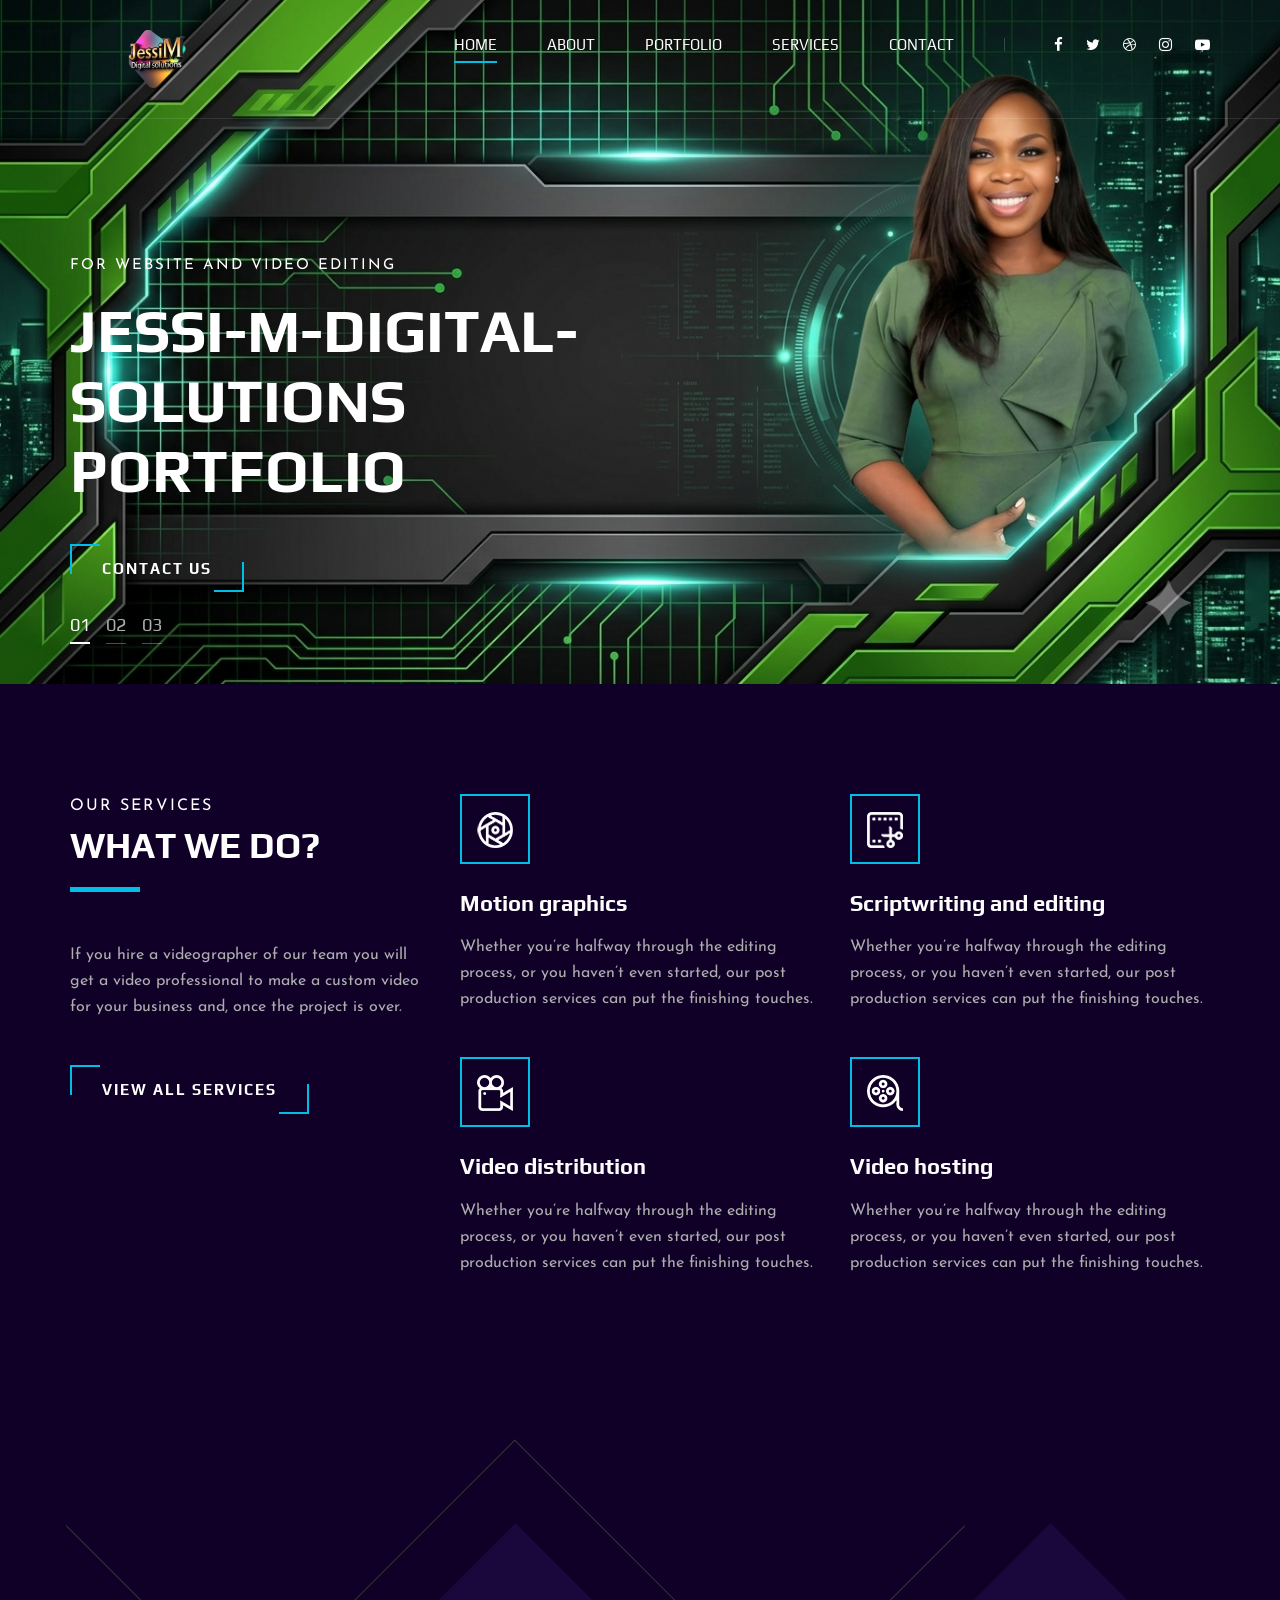
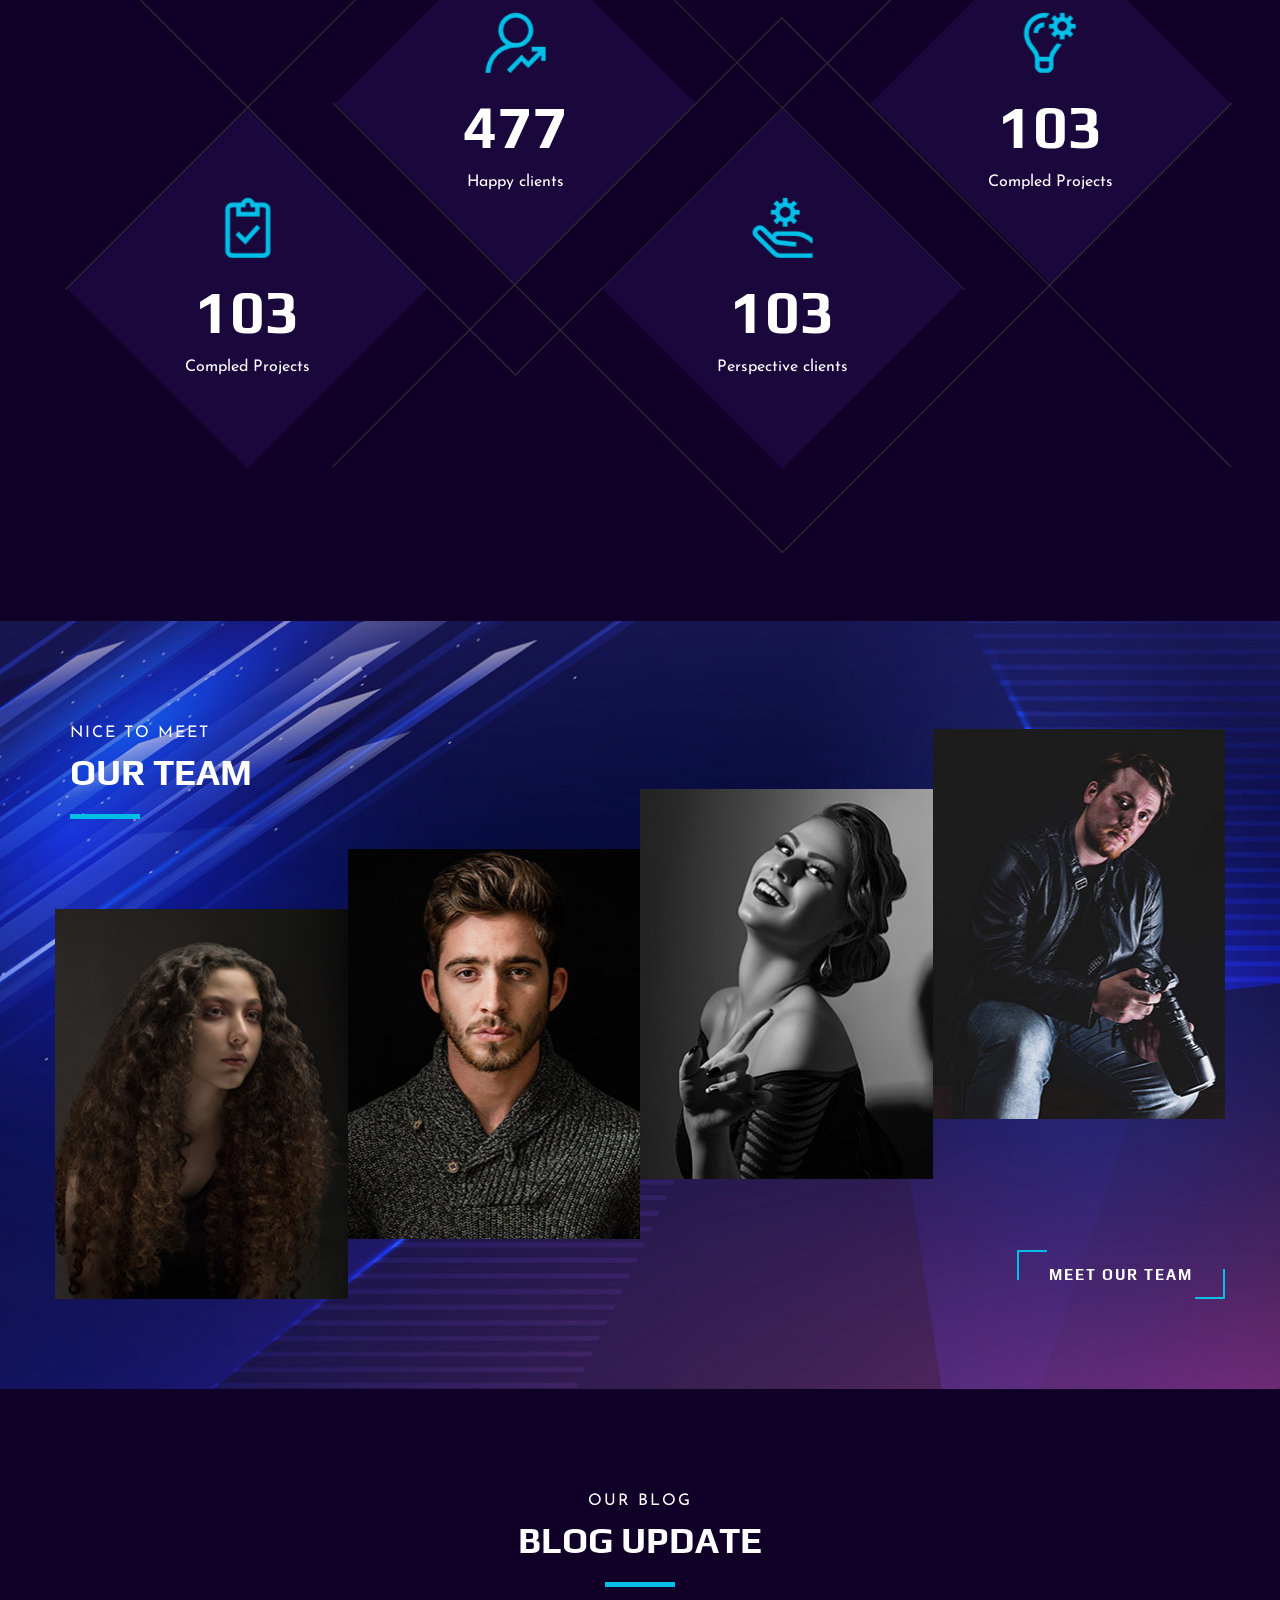
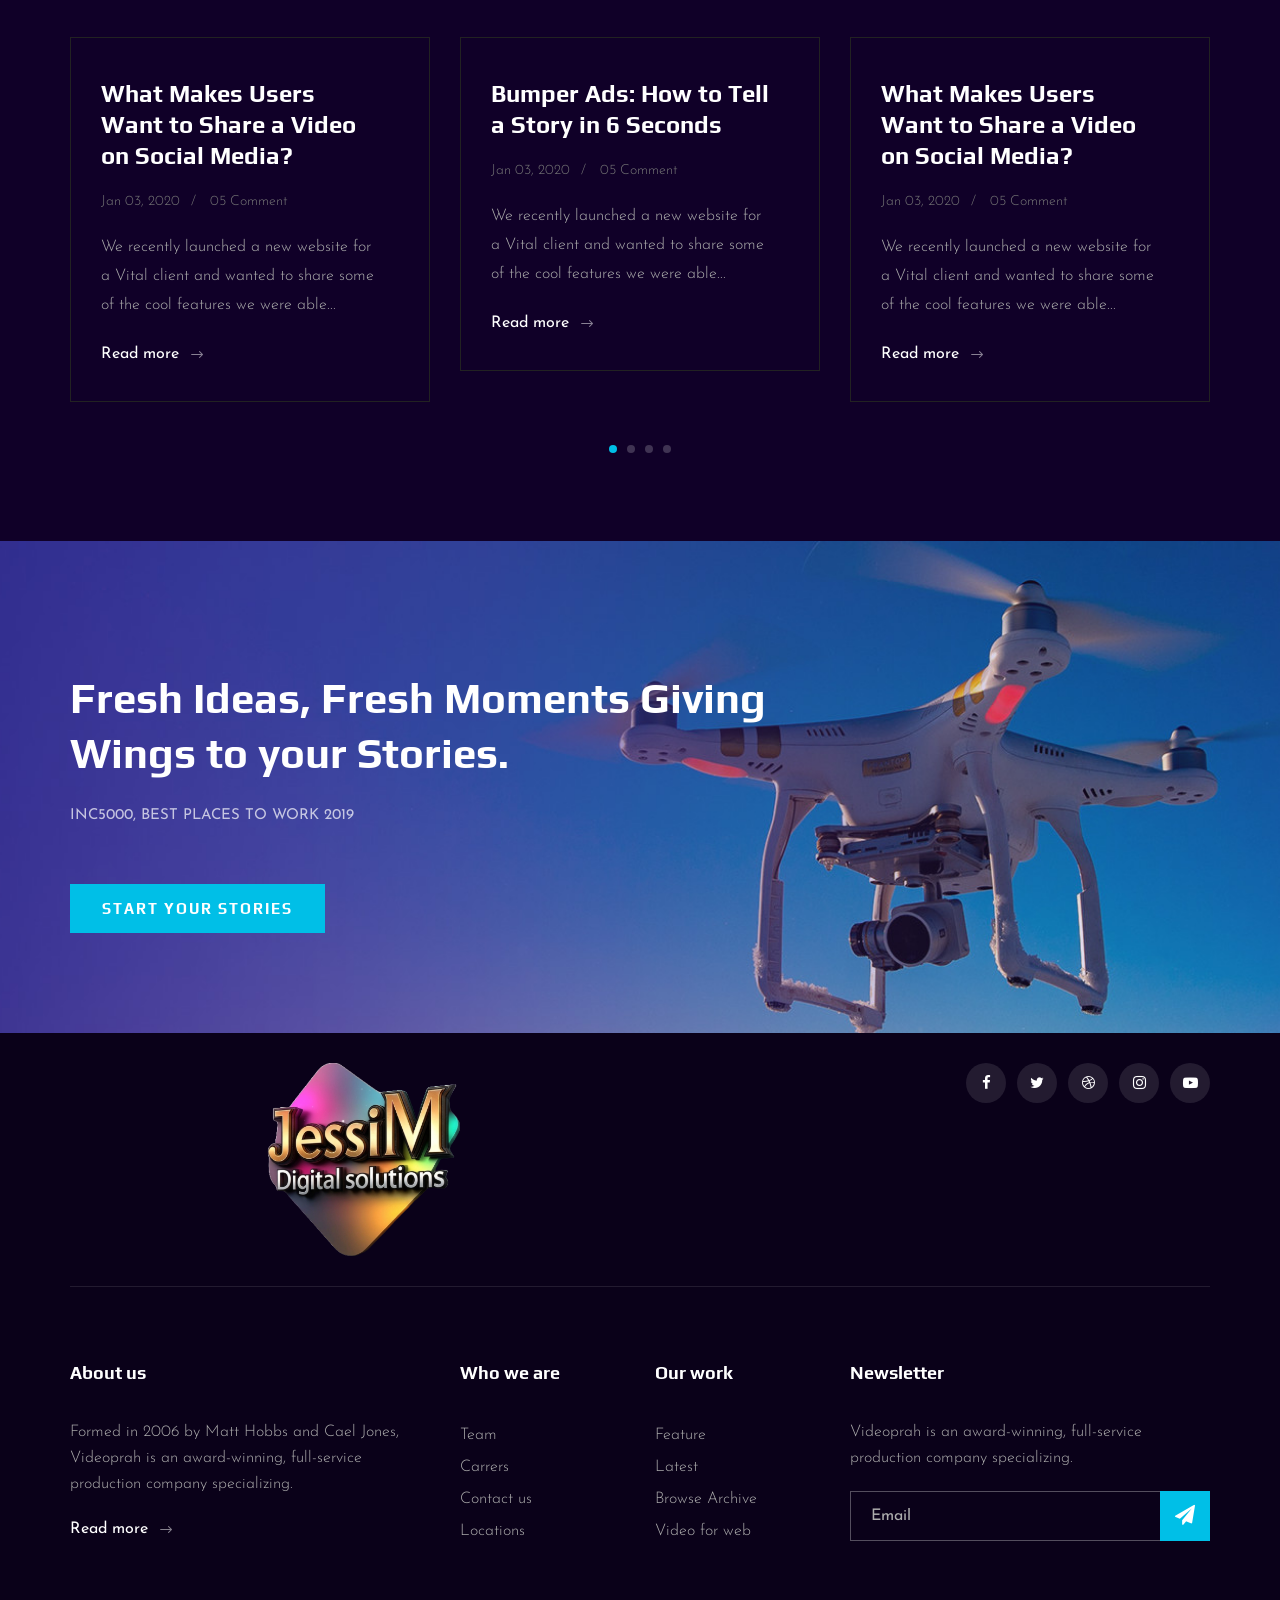
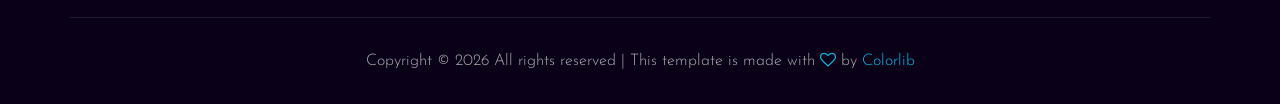
<file: index.html>
<!DOCTYPE html>
<html lang="zxx">

<head>
    <meta charset="UTF-8">
    <meta name="description" content="Videograph Template">
    <meta name="keywords" content="Videograph, unica, creative, html">
    <meta name="viewport" content="width=device-width, initial-scale=1.0">
    <meta http-equiv="X-UA-Compatible" content="ie=edge">
    <title>Jessi-M-Digital-Solutions</title>

    <!-- Google Font -->
    <link href="https://fonts.googleapis.com/css2?family=Play:wght@400;700&display=swap" rel="stylesheet">
    <link href="https://fonts.googleapis.com/css2?family=Josefin+Sans:wght@300;400;500;600;700&display=swap"
        rel="stylesheet">

    <!-- Css Styles -->
    <link rel="stylesheet" href="css/bootstrap.min.css" type="text/css">
    <link rel="stylesheet" href="css/font-awesome.min.css" type="text/css">
    <link rel="stylesheet" href="css/elegant-icons.css" type="text/css">
    <link rel="stylesheet" href="css/owl.carousel.min.css" type="text/css">
    <link rel="stylesheet" href="css/magnific-popup.css" type="text/css">
    <link rel="stylesheet" href="css/slicknav.min.css" type="text/css">
    <link rel="stylesheet" href="css/style.css" type="text/css">
</head>

<body>
    <!-- Page Preloder -->
    <div id="preloder">
        <div class="loader"></div>
    </div>

    <!-- Header Section Begin -->
    <header class="header">
        <div class="container">
            <div class="row">
                <div class="col-lg-2">
                    <div class="header__logo">
                        <a href="./index.html"><img src="img/logo.png" alt=""></a>
                    </div>
                </div>
                <div class="col-lg-10">
                    <div class="header__nav__option">
                        <nav class="header__nav__menu mobile-menu">
                            <ul>
                                <li class="active"><a href="./index.html">Home</a></li>
                                <li><a href="./about.html">About</a></li>
                                <li><a href="./portfolio.html">Portfolio</a></li>
                                <li><a href="./services.html">Services</a></li>
                                
                                <li><a href="./contact.html">Contact</a></li>
                            </ul>
                        </nav>
                        <div class="header__nav__social">
                            <a href="#"><i class="fa fa-facebook"></i></a>
                            <a href="#"><i class="fa fa-twitter"></i></a>
                            <a href="#"><i class="fa fa-dribbble"></i></a>
                            <a href="#"><i class="fa fa-instagram"></i></a>
                            <a href="#"><i class="fa fa-youtube-play"></i></a>
                        </div>
                    </div>
                </div>
            </div>
            <div id="mobile-menu-wrap"></div>
        </div>
    </header>
    <!-- Header End -->

    <!-- Hero Section Begin -->
    <section class="hero">
        <div class="hero__slider owl-carousel">
            <div class="hero__item set-bg" data-setbg="img/hero/hero-1.jpg">
                <div class="container">
                    <div class="row">
                        <div class="col-lg-6">
                            <div class="hero__text">
                                <span>For website and video editing</span>
                                <h2>Jessi-M-Digital-Solutions Portfolio</h2>
                                <a href="#" class="primary-btn">Contact Us</a>
                            </div>
                        </div>
                    </div>
                </div>
            </div>
            <div class="hero__item set-bg" data-setbg="img/hero/hero-1.jpg">
                <div class="container">
                    <div class="row">
                        <div class="col-lg-6">
                            <div class="hero__text">
                                <span>For website and video editing</span>
                                <h2>Jessi-M-Digital-Solutions Portfolio</h2>
                                <a href="#" class="primary-btn">Contact Us</a>
                            </div>
                        </div>
                    </div>
                </div>
            </div>
            <div class="hero__item set-bg" data-setbg="img/hero/hero-1.jpg">
                <div class="container">
                    <div class="row">
                        <div class="col-lg-6">
                            <div class="hero__text">
                                <span>For website and video editing</span>
                                <h2>Jessi-M-Digital-Solutions Portfolio</h2>
                                <a href="#" class="primary-btn">Contact Us</a>
                            </div>
                        </div>
                    </div>
                </div>
            </div>
        </div>
    </section>
    <!-- Hero Section End -->

    <!-- Services Section Begin -->
    <section class="services spad">
        <div class="container">
            <div class="row">
                <div class="col-lg-4">
                    <div class="services__title">
                        <div class="section-title">
                            <span>Our services</span>
                            <h2>What We do?</h2>
                        </div>
                        <p>If you hire a videographer of our team you will get a video professional to make a custom
                            video for your business and, once the project is over.</p>
                        <a href="#" class="primary-btn">View all services</a>
                    </div>
                </div>
                <div class="col-lg-8">
                    <div class="row">
                        <div class="col-lg-6 col-md-6 col-sm-6">
                            <div class="services__item">
                                <div class="services__item__icon">
                                    <img src="img/icons/si-1.png" alt="">
                                </div>
                                <h4>Motion graphics</h4>
                                <p>Whether you’re halfway through the editing process, or you haven’t even started, our
                                    post production services can put the finishing touches.</p>
                            </div>
                        </div>
                        <div class="col-lg-6 col-md-6 col-sm-6">
                            <div class="services__item">
                                <div class="services__item__icon">
                                    <img src="img/icons/si-2.png" alt="">
                                </div>
                                <h4>Scriptwriting and editing</h4>
                                <p>Whether you’re halfway through the editing process, or you haven’t even started, our
                                    post production services can put the finishing touches.</p>
                            </div>
                        </div>
                        <div class="col-lg-6 col-md-6 col-sm-6">
                            <div class="services__item">
                                <div class="services__item__icon">
                                    <img src="img/icons/si-3.png" alt="">
                                </div>
                                <h4>Video distribution</h4>
                                <p>Whether you’re halfway through the editing process, or you haven’t even started, our
                                    post production services can put the finishing touches.</p>
                            </div>
                        </div>
                        <div class="col-lg-6 col-md-6 col-sm-6">
                            <div class="services__item">
                                <div class="services__item__icon">
                                    <img src="img/icons/si-4.png" alt="">
                                </div>
                                <h4>Video hosting</h4>
                                <p>Whether you’re halfway through the editing process, or you haven’t even started, our
                                    post production services can put the finishing touches.</p>
                            </div>
                        </div>
                    </div>
                </div>
            </div>
        </div>
    </section>
    <!-- Services Section End -->

    

    <!-- Counter Section Begin -->
    <section class="counter">
        <div class="container">
            <div class="counter__content">
                <div class="row">
                    <div class="col-lg-3 col-md-6 col-sm-6">
                        <div class="counter__item">
                            <div class="counter__item__text">
                                <img src="img/icons/ci-1.png" alt="">
                                <h2 class="counter_num">230</h2>
                                <p>Compled Projects</p>
                            </div>
                        </div>
                    </div>
                    <div class="col-lg-3 col-md-6 col-sm-6">
                        <div class="counter__item second__item">
                            <div class="counter__item__text">
                                <img src="img/icons/ci-2.png" alt="">
                                <h2 class="counter_num">1068</h2>
                                <p>Happy clients</p>
                            </div>
                        </div>
                    </div>
                    <div class="col-lg-3 col-md-6 col-sm-6">
                        <div class="counter__item third__item">
                            <div class="counter__item__text">
                                <img src="img/icons/ci-3.png" alt="">
                                <h2 class="counter_num">230</h2>
                                <p>Perspective clients</p>
                            </div>
                        </div>
                    </div>
                    <div class="col-lg-3 col-md-6 col-sm-6">
                        <div class="counter__item four__item">
                            <div class="counter__item__text">
                                <img src="img/icons/ci-4.png" alt="">
                                <h2 class="counter_num">230</h2>
                                <p>Compled Projects</p>
                            </div>
                        </div>
                    </div>
                </div>
            </div>
        </div>
    </section>
    <!-- Counter Section End -->

    <!-- Team Section Begin -->
    <section class="team spad set-bg" data-setbg="img/team-bg.jpg">
        <div class="container">
            <div class="row">
                <div class="col-lg-12">
                    <div class="section-title team__title">
                        <span>Nice to meet</span>
                        <h2>OUR Team</h2>
                    </div>
                </div>
            </div>
            <div class="row">
                <div class="col-lg-3 col-md-6 col-sm-6 p-0">
                    <div class="team__item set-bg" data-setbg="img/team/team-1.jpg">
                        <div class="team__item__text">
                            <h4>AMANDA STONE</h4>
                            <p>Videographer</p>
                            <div class="team__item__social">
                                <a href="#"><i class="fa fa-facebook"></i></a>
                                <a href="#"><i class="fa fa-twitter"></i></a>
                                <a href="#"><i class="fa fa-dribbble"></i></a>
                                <a href="#"><i class="fa fa-instagram"></i></a>
                            </div>
                        </div>
                    </div>
                </div>
                <div class="col-lg-3 col-md-6 col-sm-6 p-0">
                    <div class="team__item team__item--second set-bg" data-setbg="img/team/team-2.jpg">
                        <div class="team__item__text">
                            <h4>AMANDA STONE</h4>
                            <p>Videographer</p>
                            <div class="team__item__social">
                                <a href="#"><i class="fa fa-facebook"></i></a>
                                <a href="#"><i class="fa fa-twitter"></i></a>
                                <a href="#"><i class="fa fa-dribbble"></i></a>
                                <a href="#"><i class="fa fa-instagram"></i></a>
                            </div>
                        </div>
                    </div>
                </div>
                <div class="col-lg-3 col-md-6 col-sm-6 p-0">
                    <div class="team__item team__item--third set-bg" data-setbg="img/team/team-3.jpg">
                        <div class="team__item__text">
                            <h4>AMANDA STONE</h4>
                            <p>Videographer</p>
                            <div class="team__item__social">
                                <a href="#"><i class="fa fa-facebook"></i></a>
                                <a href="#"><i class="fa fa-twitter"></i></a>
                                <a href="#"><i class="fa fa-dribbble"></i></a>
                                <a href="#"><i class="fa fa-instagram"></i></a>
                            </div>
                        </div>
                    </div>
                </div>
                <div class="col-lg-3 col-md-6 col-sm-6 p-0">
                    <div class="team__item team__item--four set-bg" data-setbg="img/team/team-4.jpg">
                        <div class="team__item__text">
                            <h4>AMANDA STONE</h4>
                            <p>Videographer</p>
                            <div class="team__item__social">
                                <a href="#"><i class="fa fa-facebook"></i></a>
                                <a href="#"><i class="fa fa-twitter"></i></a>
                                <a href="#"><i class="fa fa-dribbble"></i></a>
                                <a href="#"><i class="fa fa-instagram"></i></a>
                            </div>
                        </div>
                    </div>
                </div>
                <div class="col-lg-12 p-0">
                    <div class="team__btn">
                        <a href="#" class="primary-btn">Meet Our Team</a>
                    </div>
                </div>
            </div>
        </div>
    </section>
    <!-- Team Section End -->

    <!-- Latest Blog Section Begin -->
    <section class="latest spad">
        <div class="container">
            <div class="row">
                <div class="col-lg-12">
                    <div class="section-title center-title">
                        <span>Our Blog</span>
                        <h2>Blog Update</h2>
                    </div>
                </div>
            </div>
            <div class="row">
                <div class="latest__slider owl-carousel">
                    <div class="col-lg-4">
                        <div class="blog__item latest__item">
                            <h4>What Makes Users Want to Share a Video on Social Media?</h4>
                            <ul>
                                <li>Jan 03, 2020</li>
                                <li>05 Comment</li>
                            </ul>
                            <p>We recently launched a new website for a Vital client and wanted to share some of the
                                cool features we were able...</p>
                            <a href="#">Read more <span class="arrow_right"></span></a>
                        </div>
                    </div>
                    <div class="col-lg-4">
                        <div class="blog__item latest__item">
                            <h4>Bumper Ads: How to Tell a Story in 6 Seconds</h4>
                            <ul>
                                <li>Jan 03, 2020</li>
                                <li>05 Comment</li>
                            </ul>
                            <p>We recently launched a new website for a Vital client and wanted to share some of the
                                cool features we were able...</p>
                            <a href="#">Read more <span class="arrow_right"></span></a>
                        </div>
                    </div>
                    <div class="col-lg-4">
                        <div class="blog__item latest__item">
                            <h4>What Makes Users Want to Share a Video on Social Media?</h4>
                            <ul>
                                <li>Jan 03, 2020</li>
                                <li>05 Comment</li>
                            </ul>
                            <p>We recently launched a new website for a Vital client and wanted to share some of the
                                cool features we were able...</p>
                            <a href="#">Read more <span class="arrow_right"></span></a>
                        </div>
                    </div>
                    <div class="col-lg-4">
                        <div class="blog__item latest__item">
                            <h4>Bumper Ads: How to Tell a Story in 6 Seconds</h4>
                            <ul>
                                <li>Jan 03, 2020</li>
                                <li>05 Comment</li>
                            </ul>
                            <p>We recently launched a new website for a Vital client and wanted to share some of the
                                cool features we were able...</p>
                            <a href="#">Read more <span class="arrow_right"></span></a>
                        </div>
                    </div>
                    <div class="col-lg-4">
                        <div class="blog__item latest__item">
                            <h4>What Makes Users Want to Share a Video on Social Media?</h4>
                            <ul>
                                <li>Jan 03, 2020</li>
                                <li>05 Comment</li>
                            </ul>
                            <p>We recently launched a new website for a Vital client and wanted to share some of the
                                cool features we were able...</p>
                            <a href="#">Read more <span class="arrow_right"></span></a>
                        </div>
                    </div>
                    <div class="col-lg-4">
                        <div class="blog__item latest__item">
                            <h4>What Makes Users Want to Share a Video on Social Media?</h4>
                            <ul>
                                <li>Jan 03, 2020</li>
                                <li>05 Comment</li>
                            </ul>
                            <p>We recently launched a new website for a Vital client and wanted to share some of the
                                cool features we were able...</p>
                            <a href="#">Read more <span class="arrow_right"></span></a>
                        </div>
                    </div>
                    <div class="col-lg-4">
                        <div class="blog__item latest__item">
                            <h4>What Makes Users Want to Share a Video on Social Media?</h4>
                            <ul>
                                <li>Jan 03, 2020</li>
                                <li>05 Comment</li>
                            </ul>
                            <p>We recently launched a new website for a Vital client and wanted to share some of the
                                cool features we were able...</p>
                            <a href="#">Read more <span class="arrow_right"></span></a>
                        </div>
                    </div>
                </div>
            </div>
        </div>
    </section>
    <!-- Latest Blog Section End -->

    <!-- Call To Action Section Begin -->
    <section class="callto spad set-bg" data-setbg="img/callto-bg.jpg">
        <div class="container">
            <div class="row">
                <div class="col-lg-8">
                    <div class="callto__text">
                        <h2>Fresh Ideas, Fresh Moments Giving Wings to your Stories.</h2>
                        <p>INC5000, Best places to work 2019</p>
                        <a href="#">Start your stories</a>
                    </div>
                </div>
            </div>
        </div>
    </section>
    <!-- Call To Action Section End -->

    <!-- Footer Section Begin -->
    <footer class="footer">
        <div class="container">
            <div class="footer__top">
                <div class="row">
                    <div class="col-lg-6 col-md-6">
                        <div class="footer__top__logo">
                            <a href="#"><img src="img/logo.png" alt=""></a>
                        </div>
                    </div>
                    <div class="col-lg-6 col-md-6">
                        <div class="footer__top__social">
                            <a href="#"><i class="fa fa-facebook"></i></a>
                            <a href="#"><i class="fa fa-twitter"></i></a>
                            <a href="#"><i class="fa fa-dribbble"></i></a>
                            <a href="#"><i class="fa fa-instagram"></i></a>
                            <a href="#"><i class="fa fa-youtube-play"></i></a>
                        </div>
                    </div>
                </div>
            </div>
            <div class="footer__option">
                <div class="row">
                    <div class="col-lg-4 col-md-6 col-sm-6">
                        <div class="footer__option__item">
                            <h5>About us</h5>
                            <p>Formed in 2006 by Matt Hobbs and Cael Jones, Videoprah is an award-winning, full-service
                                production company specializing.</p>
                            <a href="#" class="read__more">Read more <span class="arrow_right"></span></a>
                        </div>
                    </div>
                    <div class="col-lg-2 col-md-3 col-sm-3">
                        <div class="footer__option__item">
                            <h5>Who we are</h5>
                            <ul>
                                <li><a href="#">Team</a></li>
                                <li><a href="#">Carrers</a></li>
                                <li><a href="#">Contact us</a></li>
                                <li><a href="#">Locations</a></li>
                            </ul>
                        </div>
                    </div>
                    <div class="col-lg-2 col-md-3 col-sm-3">
                        <div class="footer__option__item">
                            <h5>Our work</h5>
                            <ul>
                                <li><a href="#">Feature</a></li>
                                <li><a href="#">Latest</a></li>
                                <li><a href="#">Browse Archive</a></li>
                                <li><a href="#">Video for web</a></li>
                            </ul>
                        </div>
                    </div>
                    <div class="col-lg-4 col-md-12">
                        <div class="footer__option__item">
                            <h5>Newsletter</h5>
                            <p>Videoprah is an award-winning, full-service production company specializing.</p>
                            <form action="#">
                                <input type="text" placeholder="Email">
                                <button type="submit"><i class="fa fa-send"></i></button>
                            </form>
                        </div>
                    </div>
                </div>
            </div>
            <div class="footer__copyright">
                <div class="row">
                    <div class="col-lg-12 text-center">
                        <!-- Link back to Colorlib can't be removed. Template is licensed under CC BY 3.0. -->
                        <p class="footer__copyright__text">Copyright &copy;
                            <script>
                                document.write(new Date().getFullYear());
                            </script>
                            All rights reserved | This template is made with <i class="fa fa-heart-o"
                                aria-hidden="true"></i> by <a href="https://colorlib.com" target="_blank">Colorlib</a>
                        </p>
                        <!-- Link back to Colorlib can't be removed. Template is licensed under CC BY 3.0. -->
                    </div>
                </div>
            </div>
        </div>
    </footer>
    <!-- Footer Section End -->

    <!-- Js Plugins -->
    <script src="js/jquery-3.3.1.min.js"></script>
    <script src="js/bootstrap.min.js"></script>
    <script src="js/jquery.magnific-popup.min.js"></script>
    <script src="js/mixitup.min.js"></script>
    <script src="js/masonry.pkgd.min.js"></script>
    <script src="js/jquery.slicknav.js"></script>
    <script src="js/owl.carousel.min.js"></script>
    <script src="js/main.js"></script>
</body>

</html>
</file>
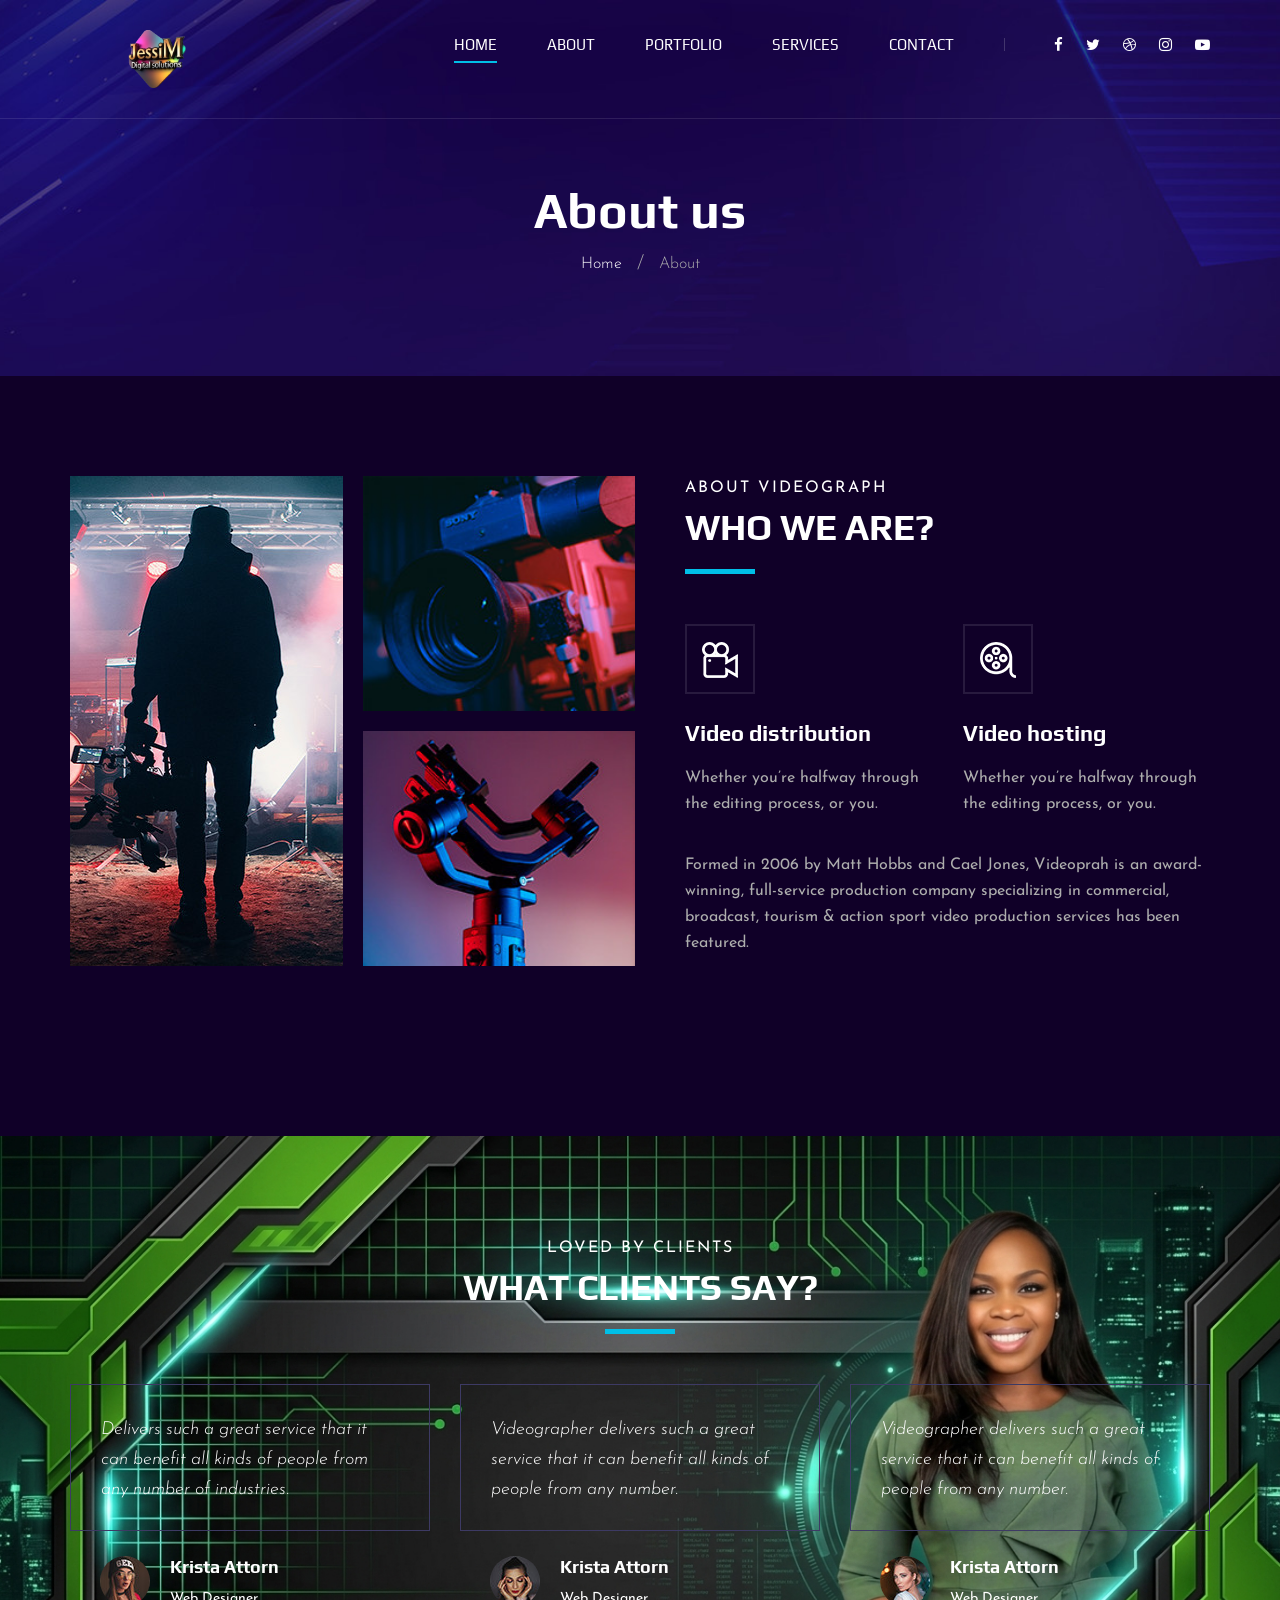
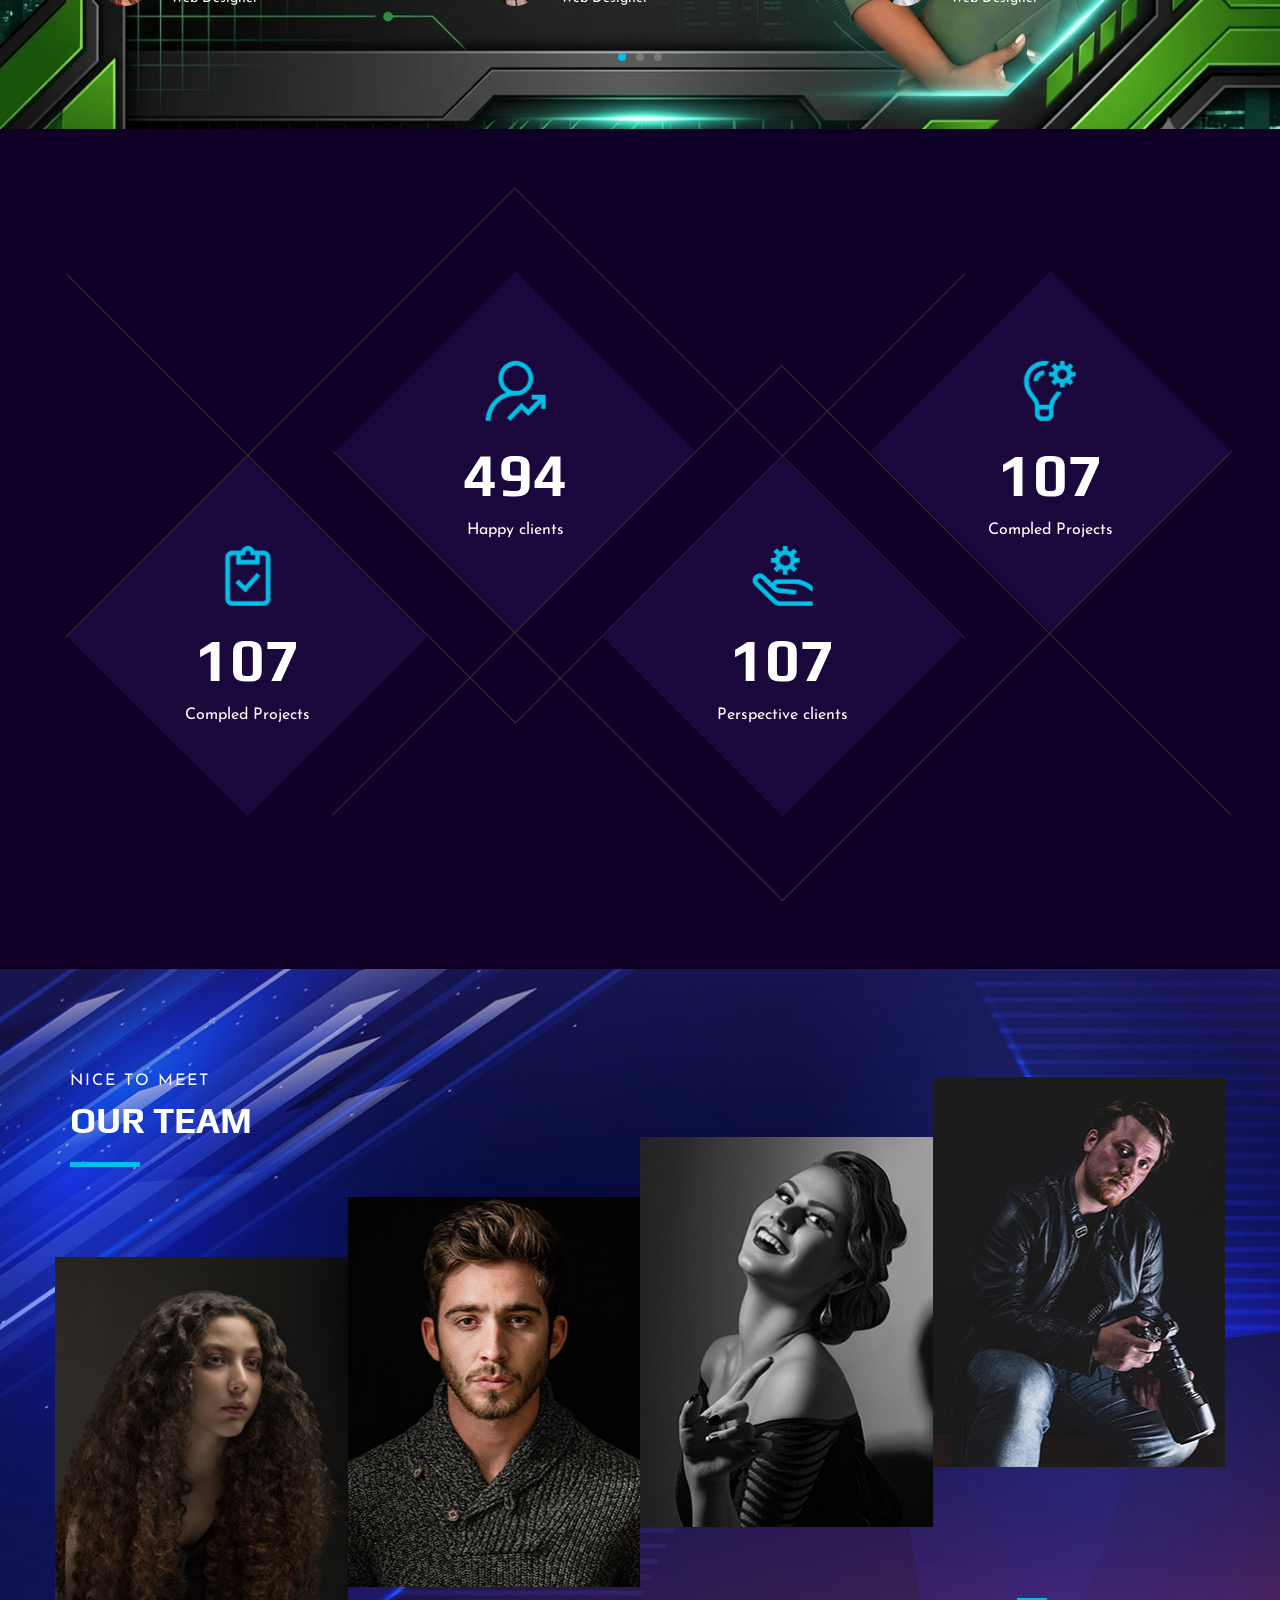
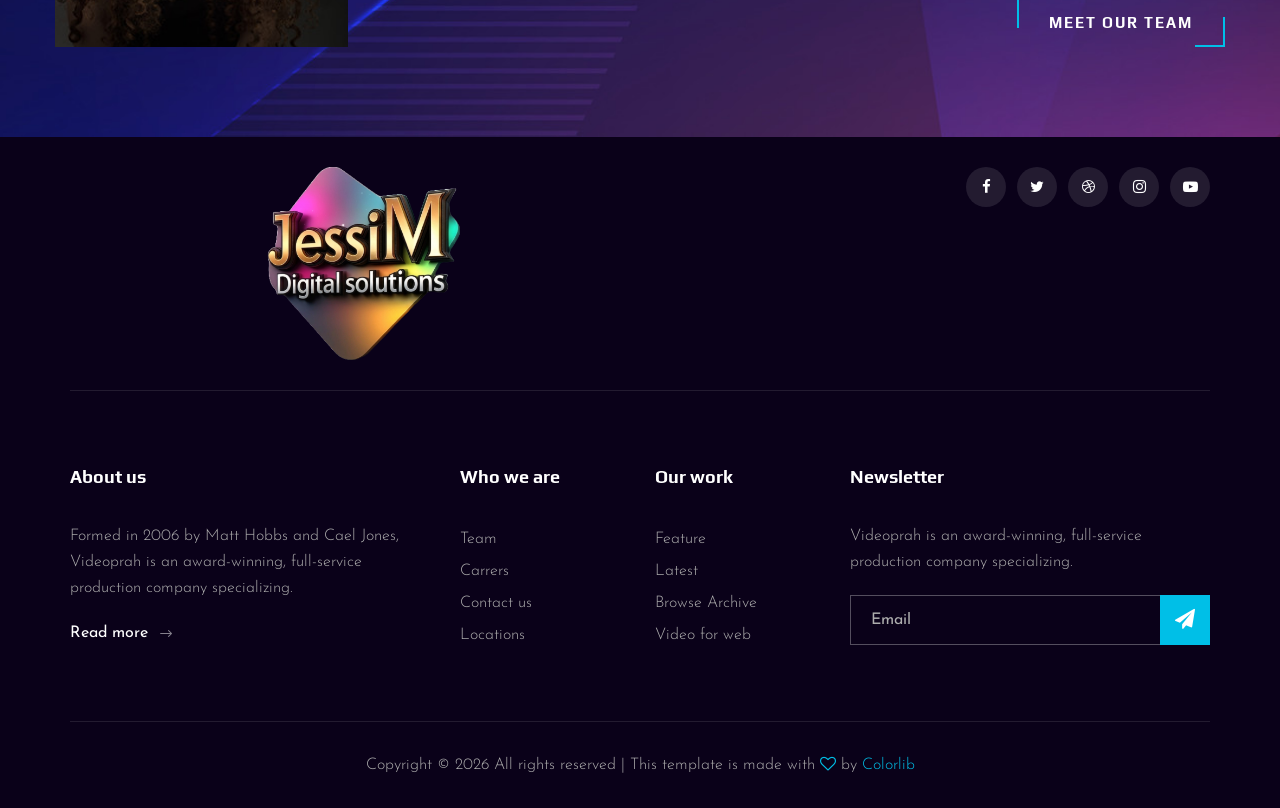
<file: about.html>
<!DOCTYPE html>
<html lang="zxx">

<head>
    <meta charset="UTF-8">
    <meta name="description" content="Videograph Template">
    <meta name="keywords" content="Videograph, unica, creative, html">
    <meta name="viewport" content="width=device-width, initial-scale=1.0">
    <meta http-equiv="X-UA-Compatible" content="ie=edge">
    <title>Jessi-M-Digital-Solutions</title>

    <!-- Google Font -->
    <link href="https://fonts.googleapis.com/css2?family=Play:wght@400;700&display=swap" rel="stylesheet">
    <link href="https://fonts.googleapis.com/css2?family=Josefin+Sans:wght@300;400;500;600;700&display=swap"
        rel="stylesheet">

    <!-- Css Styles -->
    <link rel="stylesheet" href="css/bootstrap.min.css" type="text/css">
    <link rel="stylesheet" href="css/font-awesome.min.css" type="text/css">
    <link rel="stylesheet" href="css/elegant-icons.css" type="text/css">
    <link rel="stylesheet" href="css/owl.carousel.min.css" type="text/css">
    <link rel="stylesheet" href="css/magnific-popup.css" type="text/css">
    <link rel="stylesheet" href="css/slicknav.min.css" type="text/css">
    <link rel="stylesheet" href="css/style.css" type="text/css">
</head>

<body>
    <!-- Page Preloder -->
    <div id="preloder">
        <div class="loader"></div>
    </div>

    <!-- Header Section Begin -->
    <header class="header">
        <div class="container">
            <div class="row">
                <div class="col-lg-2">
                    <div class="header__logo">
                        <a href="./index.html"><img src="img/logo.png" alt=""></a>
                    </div>
                </div>
                <div class="col-lg-10">
                    <div class="header__nav__option">
                        <nav class="header__nav__menu mobile-menu">
                            <ul>
                                <li class="active"><a href="./index.html">Home</a></li>
                                <li><a href="./about.html">About</a></li>
                                <li><a href="./portfolio.html">Portfolio</a></li>
                                <li><a href="./services.html">Services</a></li>
                                
                                <li><a href="./contact.html">Contact</a></li>
                            </ul>
                        </nav>
                        <div class="header__nav__social">
                            <a href="#"><i class="fa fa-facebook"></i></a>
                            <a href="#"><i class="fa fa-twitter"></i></a>
                            <a href="#"><i class="fa fa-dribbble"></i></a>
                            <a href="#"><i class="fa fa-instagram"></i></a>
                            <a href="#"><i class="fa fa-youtube-play"></i></a>
                        </div>
                    </div>
                </div>
            </div>
            <div id="mobile-menu-wrap"></div>
        </div>
    </header>
    <!-- Header End -->

    <!-- Breadcrumb Begin -->
    <div class="breadcrumb-option spad set-bg" data-setbg="img/breadcrumb-bg.jpg">
        <div class="container">
            <div class="row">
                <div class="col-lg-12 text-center">
                    <div class="breadcrumb__text">
                        <h2>About us</h2>
                        <div class="breadcrumb__links">
                            <a href="#">Home</a>
                            <span>About</span>
                        </div>
                    </div>
                </div>
            </div>
        </div>
    </div>
    <!-- Breadcrumb End -->

    <!-- About Section Begin -->
    <section class="about spad">
        <div class="container">
            <div class="row">
                <div class="col-lg-6">
                    <div class="about__pic">
                        <div class="row">
                            <div class="col-lg-6 col-md-6 col-sm-6">
                                <div class="about__pic__item about__pic__item--large set-bg"
                                    data-setbg="img/about/about-1.jpg"></div>
                            </div>
                            <div class="col-lg-6 col-md-6 col-sm-6">
                                <div class="row">
                                    <div class="col-lg-12">
                                        <div class="about__pic__item set-bg" data-setbg="img/about/about-2.jpg"></div>
                                    </div>
                                    <div class="col-lg-12">
                                        <div class="about__pic__item set-bg" data-setbg="img/about/about-3.jpg"></div>
                                    </div>
                                </div>
                            </div>
                        </div>
                    </div>
                </div>
                <div class="col-lg-6">
                    <div class="about__text">
                        <div class="section-title">
                            <span>About videograph</span>
                            <h2>WHo we are?</h2>
                        </div>
                        <div class="row">
                            <div class="col-lg-6 col-md-6 col-sm-6">
                                <div class="services__item">
                                    <div class="services__item__icon">
                                        <img src="img/icons/si-3.png" alt="">
                                    </div>
                                    <h4>Video distribution</h4>
                                    <p>Whether you’re halfway through the editing process, or you.</p>
                                </div>
                            </div>
                            <div class="col-lg-6 col-md-6 col-sm-6">
                                <div class="services__item">
                                    <div class="services__item__icon">
                                        <img src="img/icons/si-4.png" alt="">
                                    </div>
                                    <h4>Video hosting</h4>
                                    <p>Whether you’re halfway through the editing process, or you.</p>
                                </div>
                            </div>
                        </div>
                        <div class="about__text__desc">
                            <p>Formed in 2006 by Matt Hobbs and Cael Jones, Videoprah is an award-winning, full-service
                                production company specializing in commercial, broadcast, tourism & action sport video
                                production services has been featured.</p>
                        </div>
                    </div>
                </div>
            </div>
        </div>
    </section>
    <!-- About Section End -->

    <!-- Testimonial Section Begin -->
    <section class="testimonial spad set-bg" data-setbg="img/testimonial-bg.jpg">
        <div class="container">
            <div class="row">
                <div class="col-lg-12">
                    <div class="section-title center-title">
                        <span>Loved By Clients</span>
                        <h2>What clients say?</h2>
                    </div>
                </div>
            </div>
            <div class="row">
                <div class="testimonial__slider owl-carousel">
                    <div class="col-lg-4">
                        <div class="testimonial__item">
                            <div class="testimonial__text">
                                <p>Delivers such a great service that it can benefit all kinds of people from any number
                                    of industries.</p>
                            </div>
                            <div class="testimonial__author">
                                <div class="testimonial__author__pic">
                                    <img src="img/testimonial/ta-1.jpg" alt="">
                                </div>
                                <div class="testimonial__author__text">
                                    <h5>Krista Attorn</h5>
                                    <span>Web Designer</span>
                                </div>
                            </div>
                        </div>
                    </div>
                    <div class="col-lg-4">
                        <div class="testimonial__item">
                            <div class="testimonial__text">
                                <p>Videographer delivers such a great service that it can benefit all kinds of people
                                    from any number.</p>
                            </div>
                            <div class="testimonial__author">
                                <div class="testimonial__author__pic">
                                    <img src="img/testimonial/ta-2.jpg" alt="">
                                </div>
                                <div class="testimonial__author__text">
                                    <h5>Krista Attorn</h5>
                                    <span>Web Designer</span>
                                </div>
                            </div>
                        </div>
                    </div>
                    <div class="col-lg-4">
                        <div class="testimonial__item">
                            <div class="testimonial__text">
                                <p>Videographer delivers such a great service that it can benefit all kinds of people
                                    from any number.</p>
                            </div>
                            <div class="testimonial__author">
                                <div class="testimonial__author__pic">
                                    <img src="img/testimonial/ta-3.jpg" alt="">
                                </div>
                                <div class="testimonial__author__text">
                                    <h5>Krista Attorn</h5>
                                    <span>Web Designer</span>
                                </div>
                            </div>
                        </div>
                    </div>
                    <div class="col-lg-4">
                        <div class="testimonial__item">
                            <div class="testimonial__text">
                                <p>Delivers such a great service that it can benefit all kinds of people from any number
                                    of industries.</p>
                            </div>
                            <div class="testimonial__author">
                                <div class="testimonial__author__pic">
                                    <img src="img/testimonial/ta-1.jpg" alt="">
                                </div>
                                <div class="testimonial__author__text">
                                    <h5>Krista Attorn</h5>
                                    <span>Web Designer</span>
                                </div>
                            </div>
                        </div>
                    </div>
                    <div class="col-lg-4">
                        <div class="testimonial__item">
                            <div class="testimonial__text">
                                <p>Videographer delivers such a great service that it can benefit all kinds of people
                                    from any number.</p>
                            </div>
                            <div class="testimonial__author">
                                <div class="testimonial__author__pic">
                                    <img src="img/testimonial/ta-2.jpg" alt="">
                                </div>
                                <div class="testimonial__author__text">
                                    <h5>Krista Attorn</h5>
                                    <span>Web Designer</span>
                                </div>
                            </div>
                        </div>
                    </div>
                </div>
            </div>
        </div>
    </section>
    <!-- Testimonial Section End -->

    <!-- Counter Section Begin -->
    <section class="counter">
        <div class="container">
            <div class="counter__content">
                <div class="row">
                    <div class="col-lg-3 col-md-6 col-sm-6">
                        <div class="counter__item">
                            <div class="counter__item__text">
                                <img src="img/icons/ci-1.png" alt="">
                                <h2 class="counter_num">230</h2>
                                <p>Compled Projects</p>
                            </div>
                        </div>
                    </div>
                    <div class="col-lg-3 col-md-6 col-sm-6">
                        <div class="counter__item second__item">
                            <div class="counter__item__text">
                                <img src="img/icons/ci-2.png" alt="">
                                <h2 class="counter_num">1068</h2>
                                <p>Happy clients</p>
                            </div>
                        </div>
                    </div>
                    <div class="col-lg-3 col-md-6 col-sm-6">
                        <div class="counter__item third__item">
                            <div class="counter__item__text">
                                <img src="img/icons/ci-3.png" alt="">
                                <h2 class="counter_num">230</h2>
                                <p>Perspective clients</p>
                            </div>
                        </div>
                    </div>
                    <div class="col-lg-3 col-md-6 col-sm-6">
                        <div class="counter__item four__item">
                            <div class="counter__item__text">
                                <img src="img/icons/ci-4.png" alt="">
                                <h2 class="counter_num">230</h2>
                                <p>Compled Projects</p>
                            </div>
                        </div>
                    </div>
                </div>
            </div>
        </div>
    </section>
    <!-- Counter Section End -->

    <!-- Team Section Begin -->
    <section class="team spad set-bg" data-setbg="img/team-bg.jpg">
        <div class="container">
            <div class="row">
                <div class="col-lg-12">
                    <div class="section-title team__title">
                        <span>Nice to meet</span>
                        <h2>OUR Team</h2>
                    </div>
                </div>
            </div>
            <div class="row">
                <div class="col-lg-3 col-md-6 col-sm-6 p-0">
                    <div class="team__item set-bg" data-setbg="img/team/team-1.jpg">
                        <div class="team__item__text">
                            <h4>AMANDA STONE</h4>
                            <p>Videographer</p>
                            <div class="team__item__social">
                                <a href="#"><i class="fa fa-facebook"></i></a>
                                <a href="#"><i class="fa fa-twitter"></i></a>
                                <a href="#"><i class="fa fa-dribbble"></i></a>
                                <a href="#"><i class="fa fa-instagram"></i></a>
                            </div>
                        </div>
                    </div>
                </div>
                <div class="col-lg-3 col-md-6 col-sm-6 p-0">
                    <div class="team__item team__item--second set-bg" data-setbg="img/team/team-2.jpg">
                        <div class="team__item__text">
                            <h4>AMANDA STONE</h4>
                            <p>Videographer</p>
                            <div class="team__item__social">
                                <a href="#"><i class="fa fa-facebook"></i></a>
                                <a href="#"><i class="fa fa-twitter"></i></a>
                                <a href="#"><i class="fa fa-dribbble"></i></a>
                                <a href="#"><i class="fa fa-instagram"></i></a>
                            </div>
                        </div>
                    </div>
                </div>
                <div class="col-lg-3 col-md-6 col-sm-6 p-0">
                    <div class="team__item team__item--third set-bg" data-setbg="img/team/team-3.jpg">
                        <div class="team__item__text">
                            <h4>AMANDA STONE</h4>
                            <p>Videographer</p>
                            <div class="team__item__social">
                                <a href="#"><i class="fa fa-facebook"></i></a>
                                <a href="#"><i class="fa fa-twitter"></i></a>
                                <a href="#"><i class="fa fa-dribbble"></i></a>
                                <a href="#"><i class="fa fa-instagram"></i></a>
                            </div>
                        </div>
                    </div>
                </div>
                <div class="col-lg-3 col-md-6 col-sm-6 p-0">
                    <div class="team__item team__item--four set-bg" data-setbg="img/team/team-4.jpg">
                        <div class="team__item__text">
                            <h4>AMANDA STONE</h4>
                            <p>Videographer</p>
                            <div class="team__item__social">
                                <a href="#"><i class="fa fa-facebook"></i></a>
                                <a href="#"><i class="fa fa-twitter"></i></a>
                                <a href="#"><i class="fa fa-dribbble"></i></a>
                                <a href="#"><i class="fa fa-instagram"></i></a>
                            </div>
                        </div>
                    </div>
                </div>
                <div class="col-lg-12 p-0">
                    <div class="team__btn">
                        <a href="#" class="primary-btn">Meet Our Team</a>
                    </div>
                </div>
            </div>
        </div>
    </section>
    <!-- Team Section End -->

    <!-- Footer Section Begin -->
    <footer class="footer">
        <div class="container">
            <div class="footer__top">
                <div class="row">
                    <div class="col-lg-6 col-md-6">
                        <div class="footer__top__logo">
                            <a href="#"><img src="img/logo.png" alt=""></a>
                        </div>
                    </div>
                    <div class="col-lg-6 col-md-6">
                        <div class="footer__top__social">
                            <a href="#"><i class="fa fa-facebook"></i></a>
                            <a href="#"><i class="fa fa-twitter"></i></a>
                            <a href="#"><i class="fa fa-dribbble"></i></a>
                            <a href="#"><i class="fa fa-instagram"></i></a>
                            <a href="#"><i class="fa fa-youtube-play"></i></a>
                        </div>
                    </div>
                </div>
            </div>
            <div class="footer__option">
                <div class="row">
                    <div class="col-lg-4 col-md-6 col-sm-6">
                        <div class="footer__option__item">
                            <h5>About us</h5>
                            <p>Formed in 2006 by Matt Hobbs and Cael Jones, Videoprah is an award-winning, full-service
                                production company specializing.</p>
                            <a href="#" class="read__more">Read more <span class="arrow_right"></span></a>
                        </div>
                    </div>
                    <div class="col-lg-2 col-md-3 col-sm-3">
                        <div class="footer__option__item">
                            <h5>Who we are</h5>
                            <ul>
                                <li><a href="#">Team</a></li>
                                <li><a href="#">Carrers</a></li>
                                <li><a href="#">Contact us</a></li>
                                <li><a href="#">Locations</a></li>
                            </ul>
                        </div>
                    </div>
                    <div class="col-lg-2 col-md-3 col-sm-3">
                        <div class="footer__option__item">
                            <h5>Our work</h5>
                            <ul>
                                <li><a href="#">Feature</a></li>
                                <li><a href="#">Latest</a></li>
                                <li><a href="#">Browse Archive</a></li>
                                <li><a href="#">Video for web</a></li>
                            </ul>
                        </div>
                    </div>
                    <div class="col-lg-4 col-md-12">
                        <div class="footer__option__item">
                            <h5>Newsletter</h5>
                            <p>Videoprah is an award-winning, full-service production company specializing.</p>
                            <form action="#">
                                <input type="text" placeholder="Email">
                                <button type="submit"><i class="fa fa-send"></i></button>
                            </form>
                        </div>
                    </div>
                </div>
            </div>
            <div class="footer__copyright">
                <div class="row">
                    <div class="col-lg-12 text-center">
                        <!-- Link back to Colorlib can't be removed. Template is licensed under CC BY 3.0. -->
                        <p class="footer__copyright__text">Copyright &copy;
                            <script>
                                document.write(new Date().getFullYear());
                            </script>
                            All rights reserved | This template is made with <i class="fa fa-heart-o"
                                aria-hidden="true"></i> by <a href="https://colorlib.com" target="_blank">Colorlib</a>
                        </p>
                        <!-- Link back to Colorlib can't be removed. Template is licensed under CC BY 3.0. -->
                    </div>
                </div>
            </div>
        </div>
    </footer>
    <!-- Footer Section End -->

    <!-- Js Plugins -->
    <script src="js/jquery-3.3.1.min.js"></script>
    <script src="js/bootstrap.min.js"></script>
    <script src="js/jquery.magnific-popup.min.js"></script>
    <script src="js/mixitup.min.js"></script>
    <script src="js/masonry.pkgd.min.js"></script>
    <script src="js/jquery.slicknav.js"></script>
    <script src="js/owl.carousel.min.js"></script>
    <script src="js/main.js"></script>
</body>

</html>
</file>
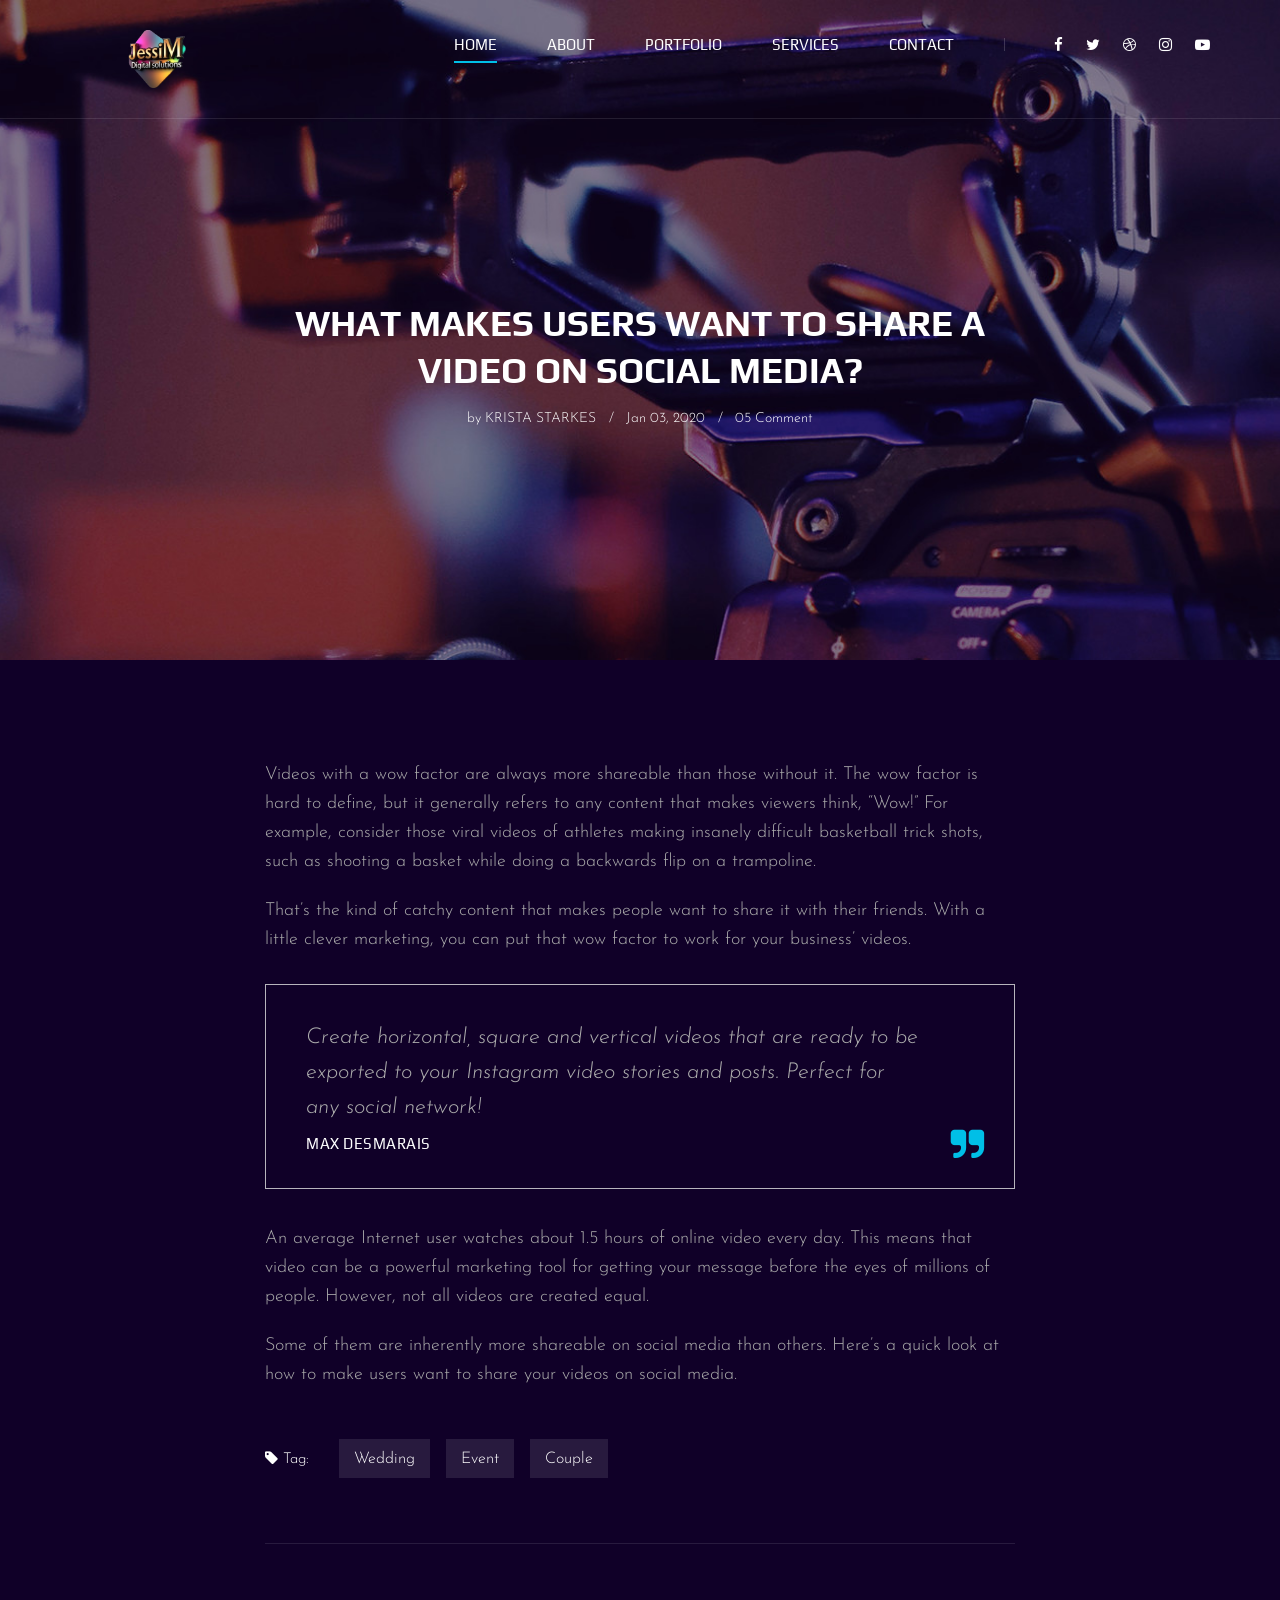
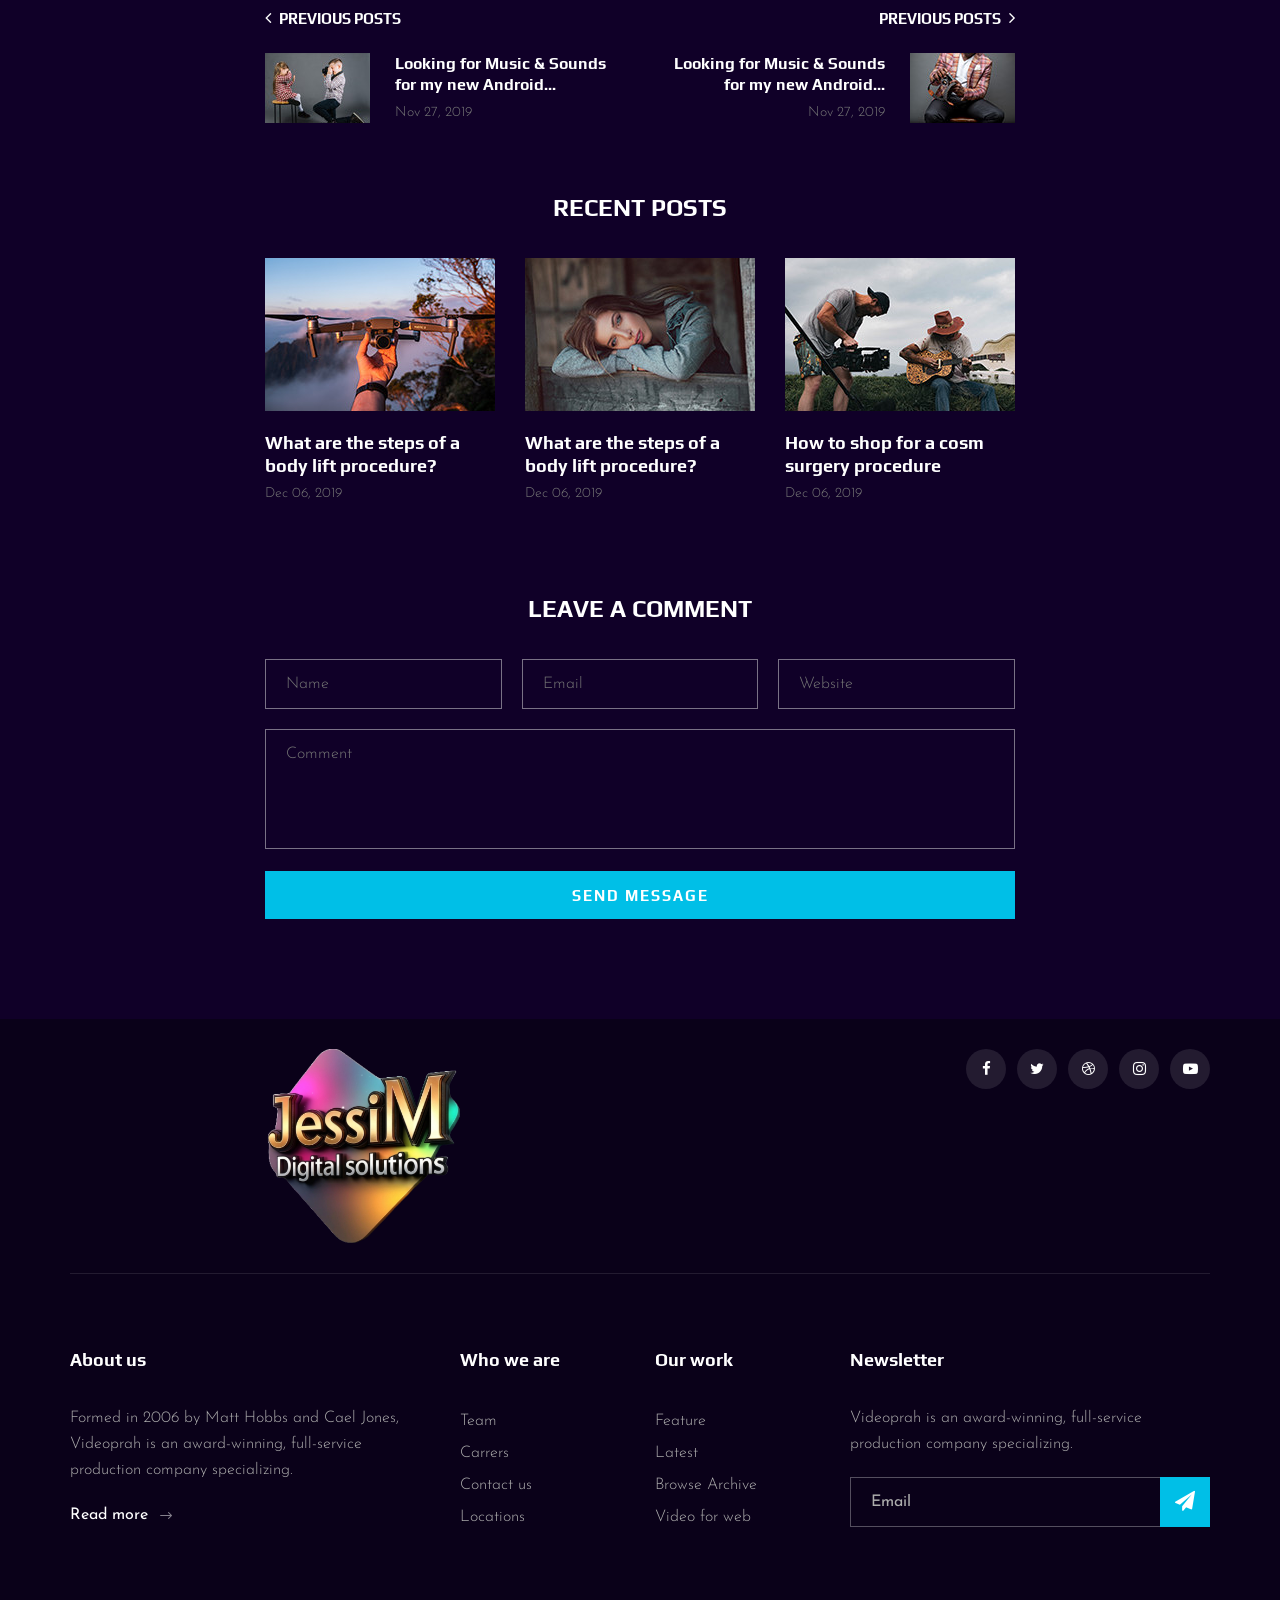
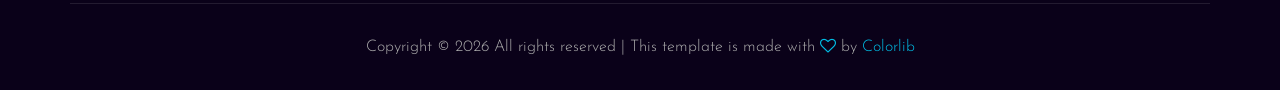
<file: blog-details.html>
<!DOCTYPE html>
<html lang="zxx">

<head>
    <meta charset="UTF-8">
    <meta name="description" content="Videograph Template">
    <meta name="keywords" content="Videograph, unica, creative, html">
    <meta name="viewport" content="width=device-width, initial-scale=1.0">
    <meta http-equiv="X-UA-Compatible" content="ie=edge">
    <title>Jessi-M-Digital-Solutions</title>

    <!-- Google Font -->
    <link href="https://fonts.googleapis.com/css2?family=Play:wght@400;700&display=swap" rel="stylesheet">
    <link href="https://fonts.googleapis.com/css2?family=Josefin+Sans:wght@300;400;500;600;700&display=swap"
        rel="stylesheet">

    <!-- Css Styles -->
    <link rel="stylesheet" href="css/bootstrap.min.css" type="text/css">
    <link rel="stylesheet" href="css/font-awesome.min.css" type="text/css">
    <link rel="stylesheet" href="css/elegant-icons.css" type="text/css">
    <link rel="stylesheet" href="css/owl.carousel.min.css" type="text/css">
    <link rel="stylesheet" href="css/magnific-popup.css" type="text/css">
    <link rel="stylesheet" href="css/slicknav.min.css" type="text/css">
    <link rel="stylesheet" href="css/style.css" type="text/css">
</head>

<body>
    <!-- Page Preloder -->
    <div id="preloder">
        <div class="loader"></div>
    </div>

    <!-- Header Section Begin -->
    <header class="header">
        <div class="container">
            <div class="row">
                <div class="col-lg-2">
                    <div class="header__logo">
                        <a href="./index.html"><img src="img/logo.png" alt=""></a>
                    </div>
                </div>
                <div class="col-lg-10">
                    <div class="header__nav__option">
                        <nav class="header__nav__menu mobile-menu">
                            <ul>
                                <li class="active"><a href="./index.html">Home</a></li>
                                <li><a href="./about.html">About</a></li>
                                <li><a href="./portfolio.html">Portfolio</a></li>
                                <li><a href="./services.html">Services</a></li>
                                
                                <li><a href="./contact.html">Contact</a></li>
                            </ul>
                        </nav>
                        <div class="header__nav__social">
                            <a href="#"><i class="fa fa-facebook"></i></a>
                            <a href="#"><i class="fa fa-twitter"></i></a>
                            <a href="#"><i class="fa fa-dribbble"></i></a>
                            <a href="#"><i class="fa fa-instagram"></i></a>
                            <a href="#"><i class="fa fa-youtube-play"></i></a>
                        </div>
                    </div>
                </div>
            </div>
            <div id="mobile-menu-wrap"></div>
        </div>
    </header>
    <!-- Header End -->

    <!-- Blog Details Hero Begin -->
    <section class="blog-hero spad set-bg" data-setbg="img/blog/blog-hero.jpg">
        <div class="container">
            <div class="row d-flex justify-content-center">
                <div class="col-lg-8">
                    <div class="blog__hero__text">
                        <h2>WHAT MAKES USERS WANT TO SHARE A VIDEO ON SOCIAL MEDIA?</h2>
                        <ul>
                            <li>by <span>Krista Starkes</span></li>
                            <li>Jan 03, 2020</li>
                            <li>05 Comment</li>
                        </ul>
                    </div>
                </div>
            </div>
        </div>
    </section>
    <!-- Blog Details Hero End -->

    <!-- Blog Details Section Begin -->
    <div class="blog-details spad">
        <div class="container">
            <div class="row d-flex justify-content-center">
                <div class="col-lg-8">
                    <div class="blog__details__content">
                        <div class="blog__details__text">
                            <p>Videos with a wow factor are always more shareable than those without it. The wow factor
                                is hard to define, but it generally refers to any content that makes viewers think,
                                “Wow!” For example, consider those viral videos of athletes making insanely difficult
                                basketball trick shots, such as shooting a basket while doing a backwards flip on a
                                trampoline.</p>
                            <p>That’s the kind of catchy content that makes people want to share it with their friends.
                                With a little clever marketing, you can put that wow factor to work for your business’
                                videos.</p>
                        </div>
                        <div class="blog__details__quote">
                            <p>Create horizontal, square and vertical videos that are ready to be exported to your
                                Instagram video stories and posts. Perfect for any social network!</p>
                            <h6>Max Desmarais</h6>
                            <i class="fa fa-quote-right"></i>
                        </div>
                        <div class="blog__details__desc">
                            <p>An average Internet user watches about 1.5 hours of online video every day. This means
                                that video can be a powerful marketing tool for getting your message before the eyes of
                                millions of people. However, not all videos are created equal.</p>
                            <p>Some of them are inherently more shareable on social media than others. Here’s a quick
                                look at how to make users want to share your videos on social media.</p>
                        </div>
                        <div class="blog__details__tags">
                            <span><i class="fa fa-tag"></i> Tag:</span>
                            <a href="#">Wedding</a>
                            <a href="#">Event</a>
                            <a href="#">Couple</a>
                        </div>
                        <div class="blog__details__option">
                            <div class="row">
                                <div class="col-lg-6 col-md-6 col-sm-6">
                                    <a href="#" class="blog__details__option__item">
                                        <h5><i class="fa fa-angle-left"></i> Previous posts</h5>
                                        <div class="blog__details__option__item__img">
                                            <img src="img/blog/prev.jpg" alt="">
                                        </div>
                                        <div class="blog__details__option__item__text">
                                            <h6>Looking for Music & Sounds for my new Android...</h6>
                                            <span>Nov 27, 2019</span>
                                        </div>
                                    </a>
                                </div>
                                <div class="col-lg-6 col-md-6 col-sm-6">
                                    <a href="#" class="blog__details__option__item blog__details__option__item--right">
                                        <h5>Previous posts <i class="fa fa-angle-right"></i></h5>
                                        <div class="blog__details__option__item__img">
                                            <img src="img/blog/next.jpg" alt="">
                                        </div>
                                        <div class="blog__details__option__item__text">
                                            <h6>Looking for Music & Sounds for my new Android...</h6>
                                            <span>Nov 27, 2019</span>
                                        </div>
                                    </a>
                                </div>
                            </div>
                        </div>
                        <div class="blog__details__recent">
                            <h4>Recent Posts</h4>
                            <div class="row">
                                <div class="col-lg-4 col-md-6 col-sm-6">
                                    <div class="blog__details__recent__item">
                                        <img src="img/blog/ri-1.jpg" alt="">
                                        <h5>What are the steps of a body lift procedure?</h5>
                                        <span>Dec 06, 2019</span>
                                    </div>
                                </div>
                                <div class="col-lg-4 col-md-6 col-sm-6">
                                    <div class="blog__details__recent__item">
                                        <img src="img/blog/ri-2.jpg" alt="">
                                        <h5>What are the steps of a body lift procedure?</h5>
                                        <span>Dec 06, 2019</span>
                                    </div>
                                </div>
                                <div class="col-lg-4 col-md-6 col-sm-6">
                                    <div class="blog__details__recent__item">
                                        <img src="img/blog/ri-3.jpg" alt="">
                                        <h5>How to shop for a cosm surgery procedure</h5>
                                        <span>Dec 06, 2019</span>
                                    </div>
                                </div>
                            </div>
                        </div>
                        <div class="blog__details__comment">
                            <h4>Leave a comment</h4>
                            <form action="#">
                                <div class="input__list">
                                    <input type="text" placeholder="Name">
                                    <input type="text" placeholder="Email">
                                    <input type="text" placeholder="Website">
                                </div>
                                <textarea placeholder="Comment"></textarea>
                                <button type="submit" class="site-btn">Send Message</button>
                            </form>
                        </div>
                    </div>
                </div>
            </div>
        </div>
    </div>
    <!-- Blog Details Section End -->

    <!-- Footer Section Begin -->
    <footer class="footer">
        <div class="container">
            <div class="footer__top">
                <div class="row">
                    <div class="col-lg-6 col-md-6">
                        <div class="footer__top__logo">
                            <a href="#"><img src="img/logo.png" alt=""></a>
                        </div>
                    </div>
                    <div class="col-lg-6 col-md-6">
                        <div class="footer__top__social">
                            <a href="#"><i class="fa fa-facebook"></i></a>
                            <a href="#"><i class="fa fa-twitter"></i></a>
                            <a href="#"><i class="fa fa-dribbble"></i></a>
                            <a href="#"><i class="fa fa-instagram"></i></a>
                            <a href="#"><i class="fa fa-youtube-play"></i></a>
                        </div>
                    </div>
                </div>
            </div>
            <div class="footer__option">
                <div class="row">
                    <div class="col-lg-4 col-md-6 col-sm-6">
                        <div class="footer__option__item">
                            <h5>About us</h5>
                            <p>Formed in 2006 by Matt Hobbs and Cael Jones, Videoprah is an award-winning, full-service
                                production company specializing.</p>
                            <a href="#" class="read__more">Read more <span class="arrow_right"></span></a>
                        </div>
                    </div>
                    <div class="col-lg-2 col-md-3 col-sm-3">
                        <div class="footer__option__item">
                            <h5>Who we are</h5>
                            <ul>
                                <li><a href="#">Team</a></li>
                                <li><a href="#">Carrers</a></li>
                                <li><a href="#">Contact us</a></li>
                                <li><a href="#">Locations</a></li>
                            </ul>
                        </div>
                    </div>
                    <div class="col-lg-2 col-md-3 col-sm-3">
                        <div class="footer__option__item">
                            <h5>Our work</h5>
                            <ul>
                                <li><a href="#">Feature</a></li>
                                <li><a href="#">Latest</a></li>
                                <li><a href="#">Browse Archive</a></li>
                                <li><a href="#">Video for web</a></li>
                            </ul>
                        </div>
                    </div>
                    <div class="col-lg-4 col-md-12">
                        <div class="footer__option__item">
                            <h5>Newsletter</h5>
                            <p>Videoprah is an award-winning, full-service production company specializing.</p>
                            <form action="#">
                                <input type="text" placeholder="Email">
                                <button type="submit"><i class="fa fa-send"></i></button>
                            </form>
                        </div>
                    </div>
                </div>
            </div>
            <div class="footer__copyright">
                <div class="row">
                    <div class="col-lg-12 text-center">
                        <!-- Link back to Colorlib can't be removed. Template is licensed under CC BY 3.0. -->
                        <p class="footer__copyright__text">Copyright &copy;
                            <script>
                                document.write(new Date().getFullYear());
                            </script>
                            All rights reserved | This template is made with <i class="fa fa-heart-o"
                                aria-hidden="true"></i> by <a href="https://colorlib.com" target="_blank">Colorlib</a>
                        </p>
                        <!-- Link back to Colorlib can't be removed. Template is licensed under CC BY 3.0. -->
                    </div>
                </div>
            </div>
        </div>
    </footer>
    <!-- Footer Section End -->

    <!-- Js Plugins -->
    <script src="js/jquery-3.3.1.min.js"></script>
    <script src="js/bootstrap.min.js"></script>
    <script src="js/jquery.magnific-popup.min.js"></script>
    <script src="js/mixitup.min.js"></script>
    <script src="js/masonry.pkgd.min.js"></script>
    <script src="js/jquery.slicknav.js"></script>
    <script src="js/owl.carousel.min.js"></script>
    <script src="js/main.js"></script>
</body>

</html>
</file>
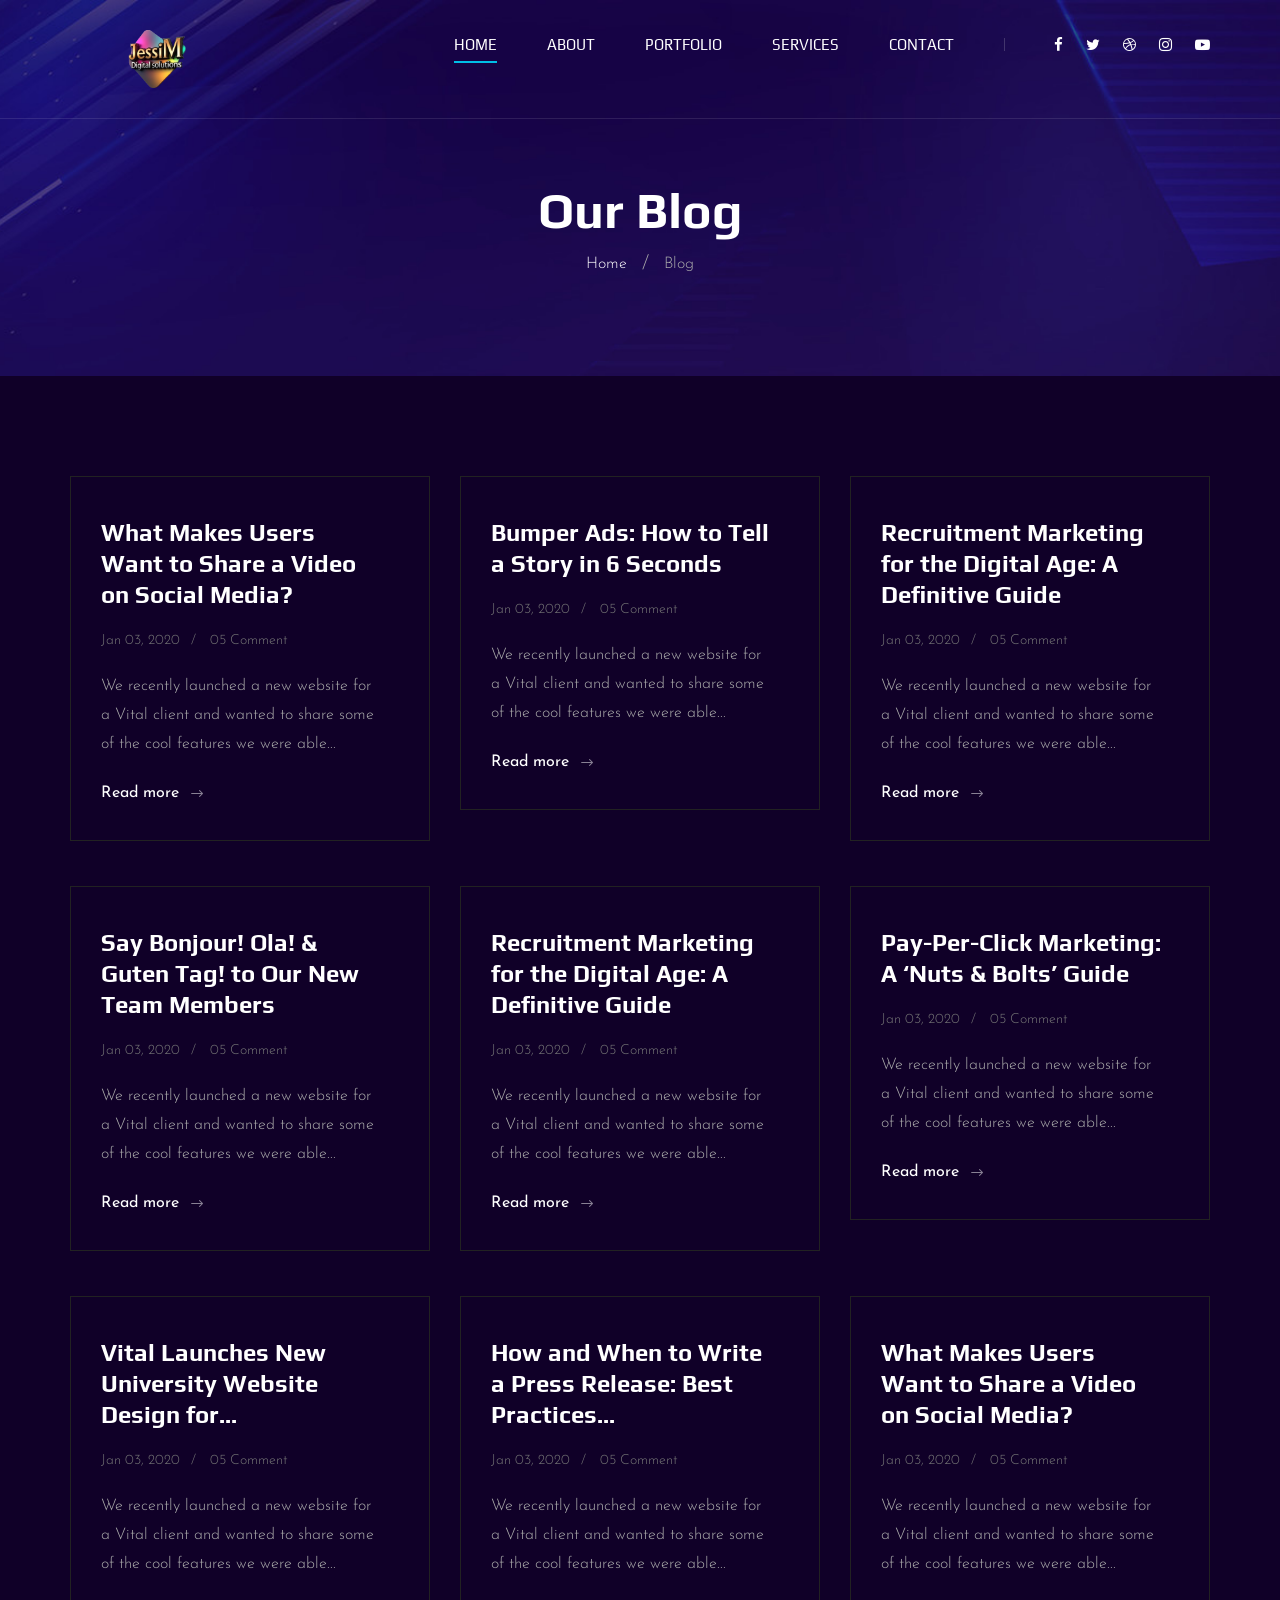
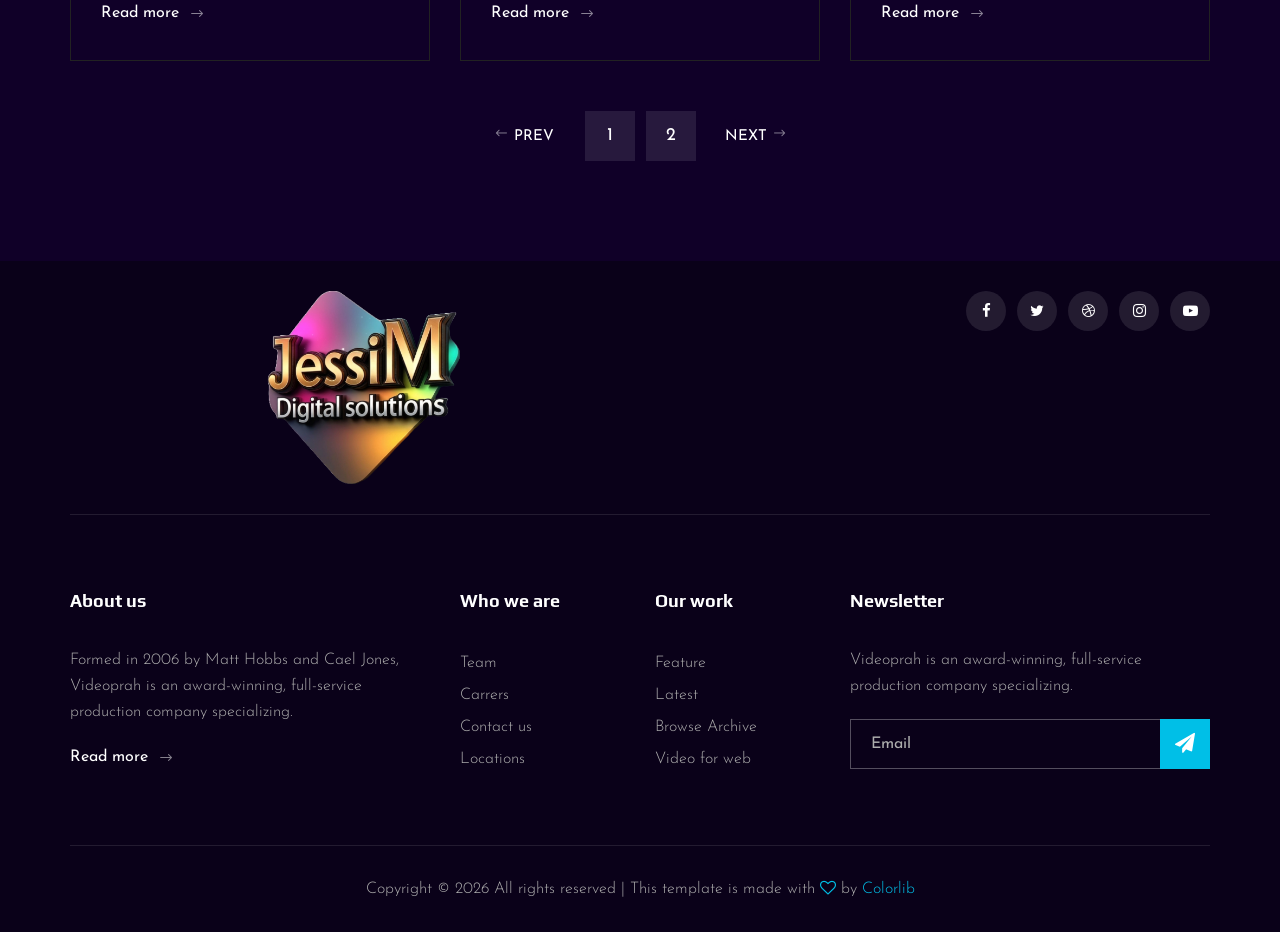
<file: blog.html>
<!DOCTYPE html>
<html lang="zxx">

<head>
    <meta charset="UTF-8">
    <meta name="description" content="Videograph Template">
    <meta name="keywords" content="Videograph, unica, creative, html">
    <meta name="viewport" content="width=device-width, initial-scale=1.0">
    <meta http-equiv="X-UA-Compatible" content="ie=edge">
    <title>Jessi-M-Digital-Solutions</title>

    <!-- Google Font -->
    <link href="https://fonts.googleapis.com/css2?family=Play:wght@400;700&display=swap" rel="stylesheet">
    <link href="https://fonts.googleapis.com/css2?family=Josefin+Sans:wght@300;400;500;600;700&display=swap"
        rel="stylesheet">

    <!-- Css Styles -->
    <link rel="stylesheet" href="css/bootstrap.min.css" type="text/css">
    <link rel="stylesheet" href="css/font-awesome.min.css" type="text/css">
    <link rel="stylesheet" href="css/elegant-icons.css" type="text/css">
    <link rel="stylesheet" href="css/owl.carousel.min.css" type="text/css">
    <link rel="stylesheet" href="css/magnific-popup.css" type="text/css">
    <link rel="stylesheet" href="css/slicknav.min.css" type="text/css">
    <link rel="stylesheet" href="css/style.css" type="text/css">
</head>

<body>
    <!-- Page Preloder -->
    <div id="preloder">
        <div class="loader"></div>
    </div>

    <!-- Header Section Begin -->
    <header class="header">
        <div class="container">
            <div class="row">
                <div class="col-lg-2">
                    <div class="header__logo">
                        <a href="./index.html"><img src="img/logo.png" alt=""></a>
                    </div>
                </div>
                <div class="col-lg-10">
                    <div class="header__nav__option">
                        <nav class="header__nav__menu mobile-menu">
                            <ul>
                                <li class="active"><a href="./index.html">Home</a></li>
                                <li><a href="./about.html">About</a></li>
                                <li><a href="./portfolio.html">Portfolio</a></li>
                                <li><a href="./services.html">Services</a></li>
                                
                                <li><a href="./contact.html">Contact</a></li>
                            </ul>
                        </nav>
                        <div class="header__nav__social">
                            <a href="#"><i class="fa fa-facebook"></i></a>
                            <a href="#"><i class="fa fa-twitter"></i></a>
                            <a href="#"><i class="fa fa-dribbble"></i></a>
                            <a href="#"><i class="fa fa-instagram"></i></a>
                            <a href="#"><i class="fa fa-youtube-play"></i></a>
                        </div>
                    </div>
                </div>
            </div>
            <div id="mobile-menu-wrap"></div>
        </div>
    </header>
    <!-- Header End -->

    <!-- Breadcrumb Begin -->
    <div class="breadcrumb-option spad set-bg" data-setbg="img/breadcrumb-bg.jpg">
        <div class="container">
            <div class="row">
                <div class="col-lg-12 text-center">
                    <div class="breadcrumb__text">
                        <h2>Our Blog</h2>
                        <div class="breadcrumb__links">
                            <a href="#">Home</a>
                            <span>Blog</span>
                        </div>
                    </div>
                </div>
            </div>
        </div>
    </div>
    <!-- Breadcrumb End -->

    <!-- Blog Section Begin -->
    <section class="blog spad">
        <div class="container">
            <div class="row">
                <div class="col-lg-4 col-md-6 col-sm-6">
                    <div class="blog__item">
                        <h4>What Makes Users Want to Share a Video on Social Media?</h4>
                        <ul>
                            <li>Jan 03, 2020</li>
                            <li>05 Comment</li>
                        </ul>
                        <p>We recently launched a new website for a Vital client and wanted to share some of the cool
                            features we were able...</p>
                        <a href="#">Read more <span class="arrow_right"></span></a>
                    </div>
                </div>
                <div class="col-lg-4 col-md-6 col-sm-6">
                    <div class="blog__item">
                        <h4>Bumper Ads: How to Tell a Story in 6 Seconds</h4>
                        <ul>
                            <li>Jan 03, 2020</li>
                            <li>05 Comment</li>
                        </ul>
                        <p>We recently launched a new website for a Vital client and wanted to share some of the cool
                            features we were able...</p>
                        <a href="#">Read more <span class="arrow_right"></span></a>
                    </div>
                </div>
                <div class="col-lg-4 col-md-6 col-sm-6">
                    <div class="blog__item">
                        <h4>Recruitment Marketing for the Digital Age: A Definitive Guide</h4>
                        <ul>
                            <li>Jan 03, 2020</li>
                            <li>05 Comment</li>
                        </ul>
                        <p>We recently launched a new website for a Vital client and wanted to share some of the cool
                            features we were able...</p>
                        <a href="#">Read more <span class="arrow_right"></span></a>
                    </div>
                </div>
                <div class="col-lg-4 col-md-6 col-sm-6">
                    <div class="blog__item">
                        <h4>Say Bonjour! Ola! & Guten Tag! to Our New Team Members</h4>
                        <ul>
                            <li>Jan 03, 2020</li>
                            <li>05 Comment</li>
                        </ul>
                        <p>We recently launched a new website for a Vital client and wanted to share some of the cool
                            features we were able...</p>
                        <a href="#">Read more <span class="arrow_right"></span></a>
                    </div>
                </div>
                <div class="col-lg-4 col-md-6 col-sm-6">
                    <div class="blog__item">
                        <h4>Recruitment Marketing for the Digital Age: A Definitive Guide</h4>
                        <ul>
                            <li>Jan 03, 2020</li>
                            <li>05 Comment</li>
                        </ul>
                        <p>We recently launched a new website for a Vital client and wanted to share some of the cool
                            features we were able...</p>
                        <a href="#">Read more <span class="arrow_right"></span></a>
                    </div>
                </div>
                <div class="col-lg-4 col-md-6 col-sm-6">
                    <div class="blog__item">
                        <h4>Pay-Per-Click Marketing: A ‘Nuts & Bolts’ Guide</h4>
                        <ul>
                            <li>Jan 03, 2020</li>
                            <li>05 Comment</li>
                        </ul>
                        <p>We recently launched a new website for a Vital client and wanted to share some of the cool
                            features we were able...</p>
                        <a href="#">Read more <span class="arrow_right"></span></a>
                    </div>
                </div>
                <div class="col-lg-4 col-md-6 col-sm-6">
                    <div class="blog__item">
                        <h4>Vital Launches New University Website Design for...</h4>
                        <ul>
                            <li>Jan 03, 2020</li>
                            <li>05 Comment</li>
                        </ul>
                        <p>We recently launched a new website for a Vital client and wanted to share some of the cool
                            features we were able...</p>
                        <a href="#">Read more <span class="arrow_right"></span></a>
                    </div>
                </div>
                <div class="col-lg-4 col-md-6 col-sm-6">
                    <div class="blog__item">
                        <h4>How and When to Write a Press Release: Best Practices...</h4>
                        <ul>
                            <li>Jan 03, 2020</li>
                            <li>05 Comment</li>
                        </ul>
                        <p>We recently launched a new website for a Vital client and wanted to share some of the cool
                            features we were able...</p>
                        <a href="#">Read more <span class="arrow_right"></span></a>
                    </div>
                </div>
                <div class="col-lg-4 col-md-6 col-sm-6">
                    <div class="blog__item">
                        <h4>What Makes Users Want to Share a Video on Social Media?</h4>
                        <ul>
                            <li>Jan 03, 2020</li>
                            <li>05 Comment</li>
                        </ul>
                        <p>We recently launched a new website for a Vital client and wanted to share some of the cool
                            features we were able...</p>
                        <a href="#">Read more <span class="arrow_right"></span></a>
                    </div>
                </div>
            </div>
            <div class="row">
                <div class="col-lg-12">
                    <div class="pagination__option blog__pagi">
                        <a href="#" class="arrow__pagination left__arrow"><span class="arrow_left"></span> Prev</a>
                        <a href="#" class="number__pagination">1</a>
                        <a href="#" class="number__pagination">2</a>
                        <a href="#" class="arrow__pagination right__arrow">Next <span class="arrow_right"></span></a>
                    </div>
                </div>
            </div>
        </div>
    </section>
    <!-- Blog Section End -->

    <!-- Footer Section Begin -->
    <footer class="footer">
        <div class="container">
            <div class="footer__top">
                <div class="row">
                    <div class="col-lg-6 col-md-6">
                        <div class="footer__top__logo">
                            <a href="#"><img src="img/logo.png" alt=""></a>
                        </div>
                    </div>
                    <div class="col-lg-6 col-md-6">
                        <div class="footer__top__social">
                            <a href="#"><i class="fa fa-facebook"></i></a>
                            <a href="#"><i class="fa fa-twitter"></i></a>
                            <a href="#"><i class="fa fa-dribbble"></i></a>
                            <a href="#"><i class="fa fa-instagram"></i></a>
                            <a href="#"><i class="fa fa-youtube-play"></i></a>
                        </div>
                    </div>
                </div>
            </div>
            <div class="footer__option">
                <div class="row">
                    <div class="col-lg-4 col-md-6 col-sm-6">
                        <div class="footer__option__item">
                            <h5>About us</h5>
                            <p>Formed in 2006 by Matt Hobbs and Cael Jones, Videoprah is an award-winning, full-service
                                production company specializing.</p>
                            <a href="#" class="read__more">Read more <span class="arrow_right"></span></a>
                        </div>
                    </div>
                    <div class="col-lg-2 col-md-3 col-sm-3">
                        <div class="footer__option__item">
                            <h5>Who we are</h5>
                            <ul>
                                <li><a href="#">Team</a></li>
                                <li><a href="#">Carrers</a></li>
                                <li><a href="#">Contact us</a></li>
                                <li><a href="#">Locations</a></li>
                            </ul>
                        </div>
                    </div>
                    <div class="col-lg-2 col-md-3 col-sm-3">
                        <div class="footer__option__item">
                            <h5>Our work</h5>
                            <ul>
                                <li><a href="#">Feature</a></li>
                                <li><a href="#">Latest</a></li>
                                <li><a href="#">Browse Archive</a></li>
                                <li><a href="#">Video for web</a></li>
                            </ul>
                        </div>
                    </div>
                    <div class="col-lg-4 col-md-12">
                        <div class="footer__option__item">
                            <h5>Newsletter</h5>
                            <p>Videoprah is an award-winning, full-service production company specializing.</p>
                            <form action="#">
                                <input type="text" placeholder="Email">
                                <button type="submit"><i class="fa fa-send"></i></button>
                            </form>
                        </div>
                    </div>
                </div>
            </div>
            <div class="footer__copyright">
                <div class="row">
                    <div class="col-lg-12 text-center">
                        <!-- Link back to Colorlib can't be removed. Template is licensed under CC BY 3.0. -->
                        <p class="footer__copyright__text">Copyright &copy;
                            <script>
                                document.write(new Date().getFullYear());
                            </script>
                            All rights reserved | This template is made with <i class="fa fa-heart-o"
                                aria-hidden="true"></i> by <a href="https://colorlib.com" target="_blank">Colorlib</a>
                        </p>
                        <!-- Link back to Colorlib can't be removed. Template is licensed under CC BY 3.0. -->
                    </div>
                </div>
            </div>
        </div>
    </footer>
    <!-- Footer Section End -->

    <!-- Js Plugins -->
    <script src="js/jquery-3.3.1.min.js"></script>
    <script src="js/bootstrap.min.js"></script>
    <script src="js/jquery.magnific-popup.min.js"></script>
    <script src="js/mixitup.min.js"></script>
    <script src="js/masonry.pkgd.min.js"></script>
    <script src="js/jquery.slicknav.js"></script>
    <script src="js/owl.carousel.min.js"></script>
    <script src="js/main.js"></script>
</body>

</html>
</file>
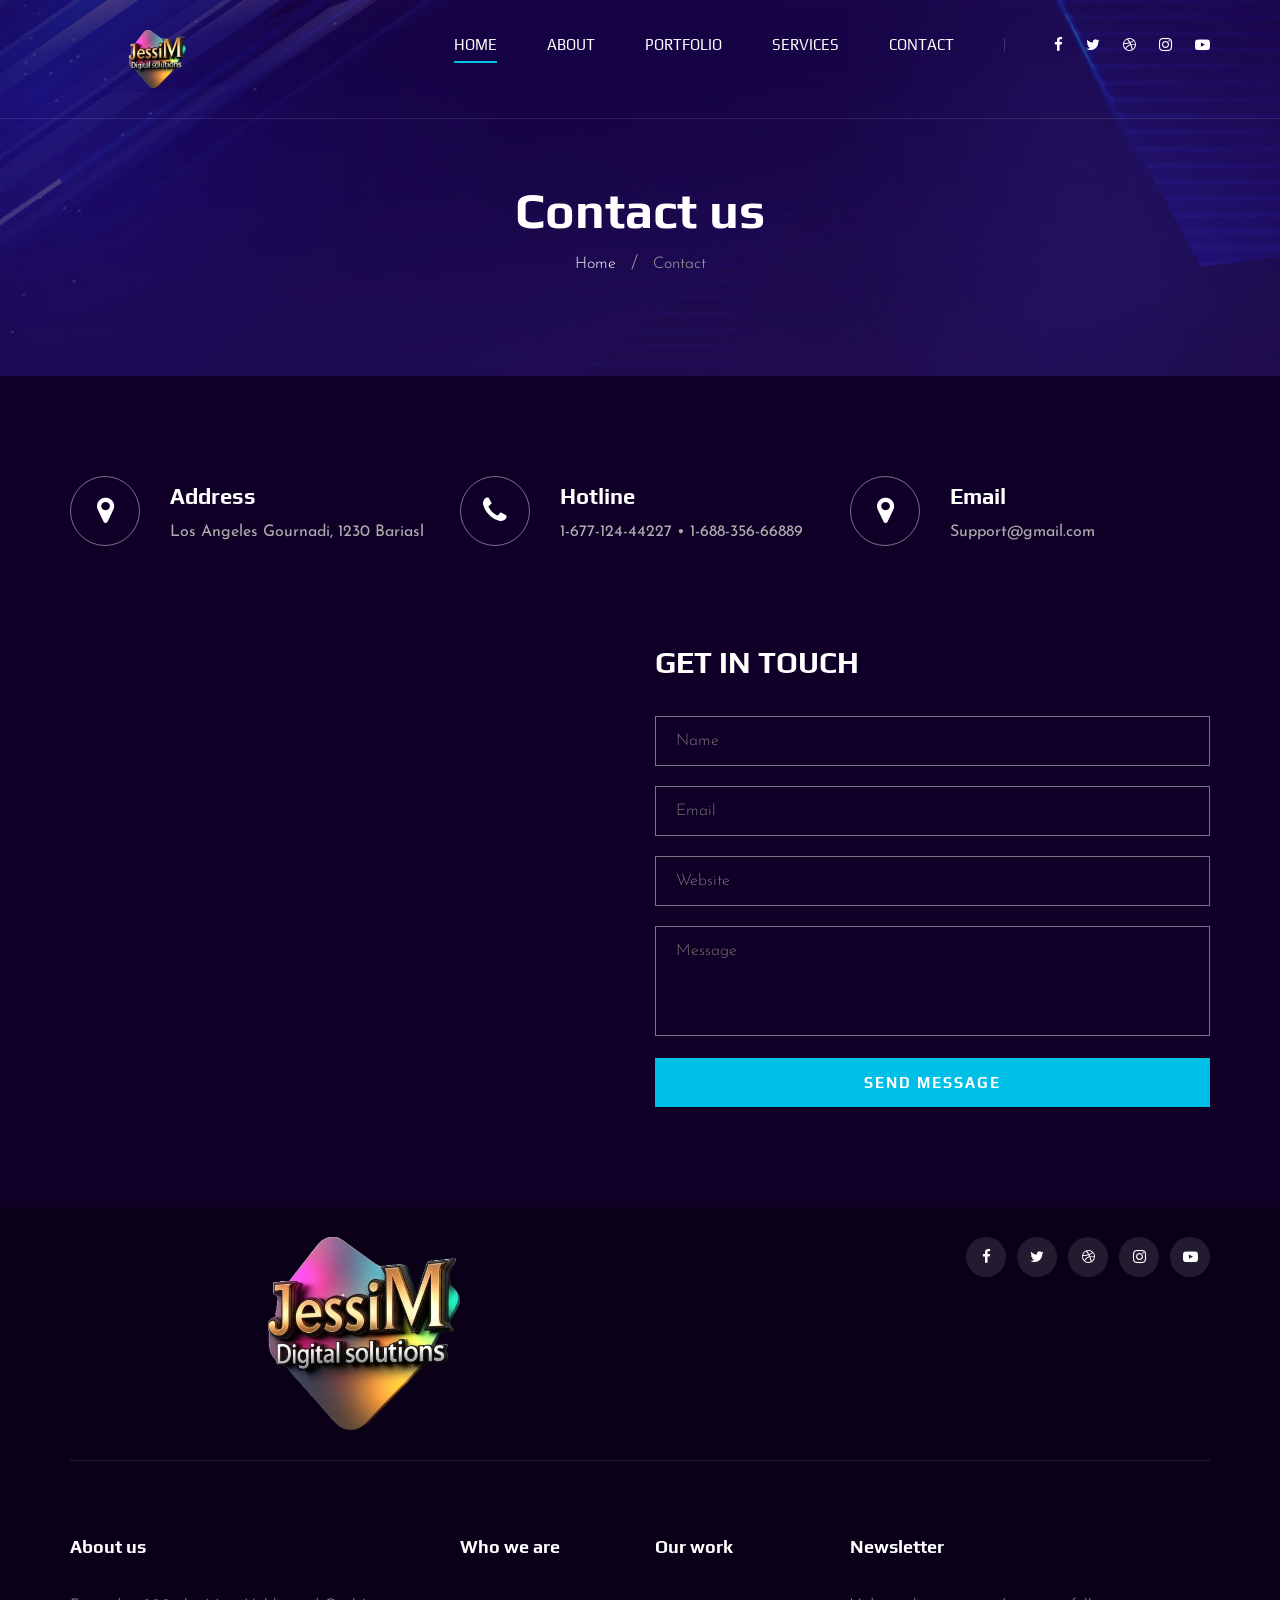
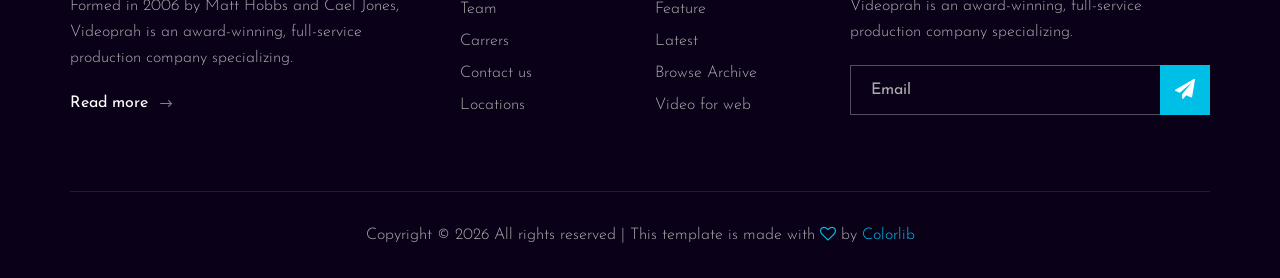
<file: contact.html>
<!DOCTYPE html>
<html lang="zxx">

<head>
    <meta charset="UTF-8">
    <meta name="description" content="Videograph Template">
    <meta name="keywords" content="Videograph, unica, creative, html">
    <meta name="viewport" content="width=device-width, initial-scale=1.0">
    <meta http-equiv="X-UA-Compatible" content="ie=edge">
    <title>Jessi-M-Digital-Solutions</title>

    <!-- Google Font -->
    <link href="https://fonts.googleapis.com/css2?family=Play:wght@400;700&display=swap" rel="stylesheet">
    <link href="https://fonts.googleapis.com/css2?family=Josefin+Sans:wght@300;400;500;600;700&display=swap"
        rel="stylesheet">

    <!-- Css Styles -->
    <link rel="stylesheet" href="css/bootstrap.min.css" type="text/css">
    <link rel="stylesheet" href="css/font-awesome.min.css" type="text/css">
    <link rel="stylesheet" href="css/elegant-icons.css" type="text/css">
    <link rel="stylesheet" href="css/owl.carousel.min.css" type="text/css">
    <link rel="stylesheet" href="css/magnific-popup.css" type="text/css">
    <link rel="stylesheet" href="css/slicknav.min.css" type="text/css">
    <link rel="stylesheet" href="css/style.css" type="text/css">
</head>

<body>
    <!-- Page Preloder -->
    <div id="preloder">
        <div class="loader"></div>
    </div>

    <!-- Header Section Begin -->
    <header class="header">
        <div class="container">
            <div class="row">
                <div class="col-lg-2">
                    <div class="header__logo">
                        <a href="./index.html"><img src="img/logo.png" alt=""></a>
                    </div>
                </div>
                <div class="col-lg-10">
                    <div class="header__nav__option">
                        <nav class="header__nav__menu mobile-menu">
                            <ul>
                                <li class="active"><a href="./index.html">Home</a></li>
                                <li><a href="./about.html">About</a></li>
                                <li><a href="./portfolio.html">Portfolio</a></li>
                                <li><a href="./services.html">Services</a></li>
                                
                                <li><a href="./contact.html">Contact</a></li>
                            </ul>
                        </nav>
                        <div class="header__nav__social">
                            <a href="#"><i class="fa fa-facebook"></i></a>
                            <a href="#"><i class="fa fa-twitter"></i></a>
                            <a href="#"><i class="fa fa-dribbble"></i></a>
                            <a href="#"><i class="fa fa-instagram"></i></a>
                            <a href="#"><i class="fa fa-youtube-play"></i></a>
                        </div>
                    </div>
                </div>
            </div>
            <div id="mobile-menu-wrap"></div>
        </div>
    </header>
    <!-- Header End -->

    <!-- Breadcrumb Begin -->
    <div class="breadcrumb-option spad set-bg" data-setbg="img/breadcrumb-bg.jpg">
        <div class="container">
            <div class="row">
                <div class="col-lg-12 text-center">
                    <div class="breadcrumb__text">
                        <h2>Contact us</h2>
                        <div class="breadcrumb__links">
                            <a href="#">Home</a>
                            <span>Contact</span>
                        </div>
                    </div>
                </div>
            </div>
        </div>
    </div>
    <!-- Breadcrumb End -->

    <!-- Contact Widget Section Begin -->
    <section class="contact-widget spad">
        <div class="container">
            <div class="row">
                <div class="col-lg-4 col-md-6 col-md-6 col-md-3">
                    <div class="contact__widget__item">
                        <div class="contact__widget__item__icon">
                            <i class="fa fa-map-marker"></i>
                        </div>
                        <div class="contact__widget__item__text">
                            <h4>Address</h4>
                            <p>Los Angeles Gournadi, 1230 Bariasl</p>
                        </div>
                    </div>
                </div>
                <div class="col-lg-4 col-md-6 col-md-6 col-md-3">
                    <div class="contact__widget__item">
                        <div class="contact__widget__item__icon">
                            <i class="fa fa-phone"></i>
                        </div>
                        <div class="contact__widget__item__text">
                            <h4>Hotline</h4>
                            <p>1-677-124-44227 • 1-688-356-66889</p>
                        </div>
                    </div>
                </div>
                <div class="col-lg-4 col-md-6 col-md-6 col-md-3">
                    <div class="contact__widget__item">
                        <div class="contact__widget__item__icon">
                            <i class="fa fa-map-marker"></i>
                        </div>
                        <div class="contact__widget__item__text">
                            <h4>Email</h4>
                            <p>Support@gmail.com</p>
                        </div>
                    </div>
                </div>
            </div>
        </div>
    </section>
    <!-- Contact Widget Section End -->

    <!-- Call To Action Section Begin -->
    <section class="contact spad">
        <div class="container">
            <div class="row">
                <div class="col-lg-6 col-md-6">
                    <div class="contact__map">
                        <iframe
                            src="https://www.google.com/maps/embed?pb=!1m18!1m12!1m3!1d387190.2798902705!2d-74.25986790365917!3d40.697670067823786!2m3!1f0!2f0!3f0!3m2!1i1024!2i768!4f13.1!3m3!1m2!1s0x89c24fa5d33f083b%3A0xc80b8f06e177fe62!2sNew%20York%2C%20NY%2C%20USA!5e0!3m2!1sen!2sbd!4v1596152431947!5m2!1sen!2sbd"
                            height="450" style="border:0;"></iframe>
                    </div>
                </div>
                <div class="col-lg-6 col-md-6">
                    <div class="contact__form">
                        <h3>Get in touch</h3>
                        <form action="#">
                            <input type="text" placeholder="Name">
                            <input type="text" placeholder="Email">
                            <input type="text" placeholder="Website">
                            <textarea placeholder="Message"></textarea>
                            <button type="submit" class="site-btn">Send Message</button>
                        </form>
                    </div>
                </div>
            </div>
        </div>
    </section>
    <!-- Call To Action Section End -->

    <!-- Footer Section Begin -->
    <footer class="footer">
        <div class="container">
            <div class="footer__top">
                <div class="row">
                    <div class="col-lg-6 col-md-6">
                        <div class="footer__top__logo">
                            <a href="#"><img src="img/logo.png" alt=""></a>
                        </div>
                    </div>
                    <div class="col-lg-6 col-md-6">
                        <div class="footer__top__social">
                            <a href="#"><i class="fa fa-facebook"></i></a>
                            <a href="#"><i class="fa fa-twitter"></i></a>
                            <a href="#"><i class="fa fa-dribbble"></i></a>
                            <a href="#"><i class="fa fa-instagram"></i></a>
                            <a href="#"><i class="fa fa-youtube-play"></i></a>
                        </div>
                    </div>
                </div>
            </div>
            <div class="footer__option">
                <div class="row">
                    <div class="col-lg-4 col-md-6">
                        <div class="footer__option__item">
                            <h5>About us</h5>
                            <p>Formed in 2006 by Matt Hobbs and Cael Jones, Videoprah is an award-winning, full-service
                                production company specializing.</p>
                            <a href="#" class="read__more">Read more <span class="arrow_right"></span></a>
                        </div>
                    </div>
                    <div class="col-lg-2 col-md-3">
                        <div class="footer__option__item">
                            <h5>Who we are</h5>
                            <ul>
                                <li><a href="#">Team</a></li>
                                <li><a href="#">Carrers</a></li>
                                <li><a href="#">Contact us</a></li>
                                <li><a href="#">Locations</a></li>
                            </ul>
                        </div>
                    </div>
                    <div class="col-lg-2 col-md-3">
                        <div class="footer__option__item">
                            <h5>Our work</h5>
                            <ul>
                                <li><a href="#">Feature</a></li>
                                <li><a href="#">Latest</a></li>
                                <li><a href="#">Browse Archive</a></li>
                                <li><a href="#">Video for web</a></li>
                            </ul>
                        </div>
                    </div>
                    <div class="col-lg-4 col-md-12">
                        <div class="footer__option__item">
                            <h5>Newsletter</h5>
                            <p>Videoprah is an award-winning, full-service production company specializing.</p>
                            <form action="#">
                                <input type="text" placeholder="Email">
                                <button type="submit"><i class="fa fa-send"></i></button>
                            </form>
                        </div>
                    </div>
                </div>
            </div>
            <div class="footer__copyright">
                <div class="row">
                    <div class="col-lg-12 text-center">
                        <!-- Link back to Colorlib can't be removed. Template is licensed under CC BY 3.0. -->
                        <p class="footer__copyright__text">Copyright &copy;
                            <script>
                                document.write(new Date().getFullYear());
                            </script>
                            All rights reserved | This template is made with <i class="fa fa-heart-o"
                                aria-hidden="true"></i> by <a href="https://colorlib.com" target="_blank">Colorlib</a>
                        </p>
                        <!-- Link back to Colorlib can't be removed. Template is licensed under CC BY 3.0. -->
                    </div>
                </div>
            </div>
        </div>
    </footer>
    <!-- Footer Section End -->

    <!-- Js Plugins -->
    <script src="js/jquery-3.3.1.min.js"></script>
    <script src="js/bootstrap.min.js"></script>
    <script src="js/jquery.magnific-popup.min.js"></script>
    <script src="js/mixitup.min.js"></script>
    <script src="js/masonry.pkgd.min.js"></script>
    <script src="js/jquery.slicknav.js"></script>
    <script src="js/owl.carousel.min.js"></script>
    <script src="js/main.js"></script>
</body>

</html>
</file>
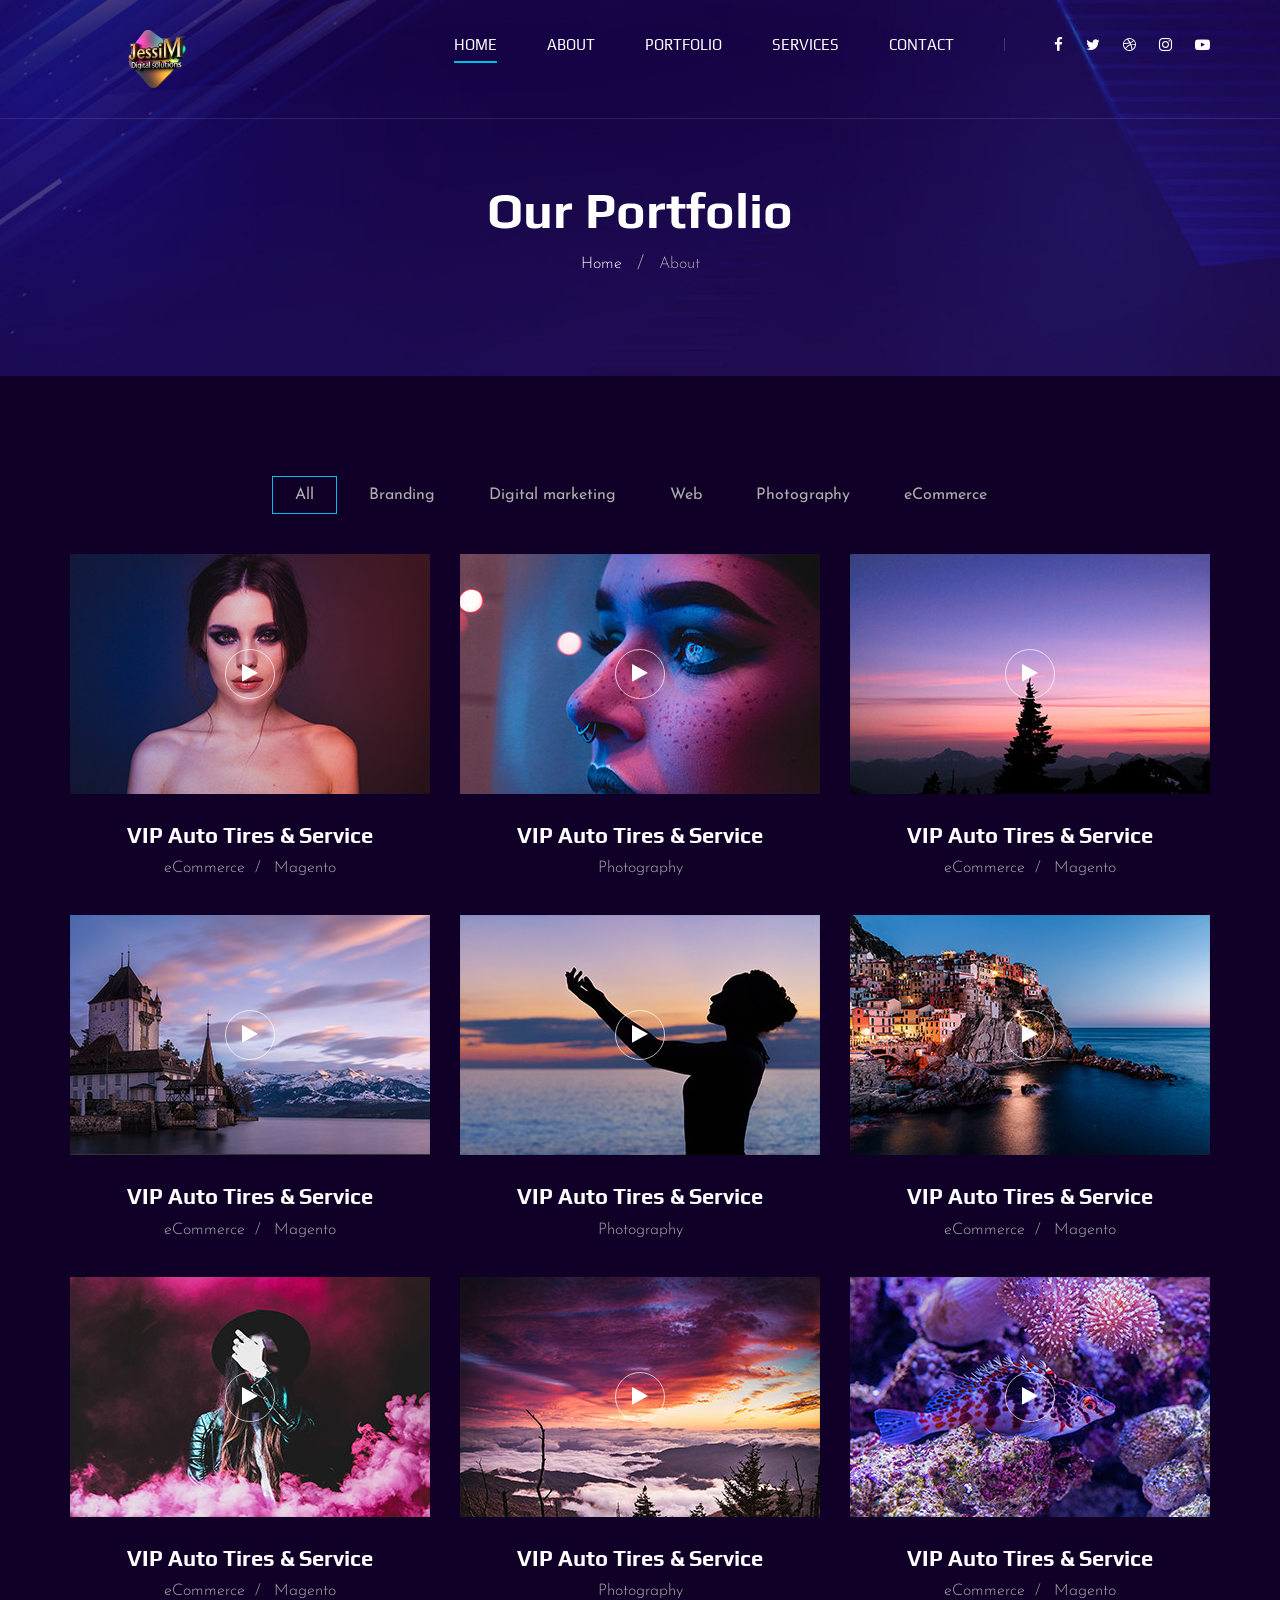
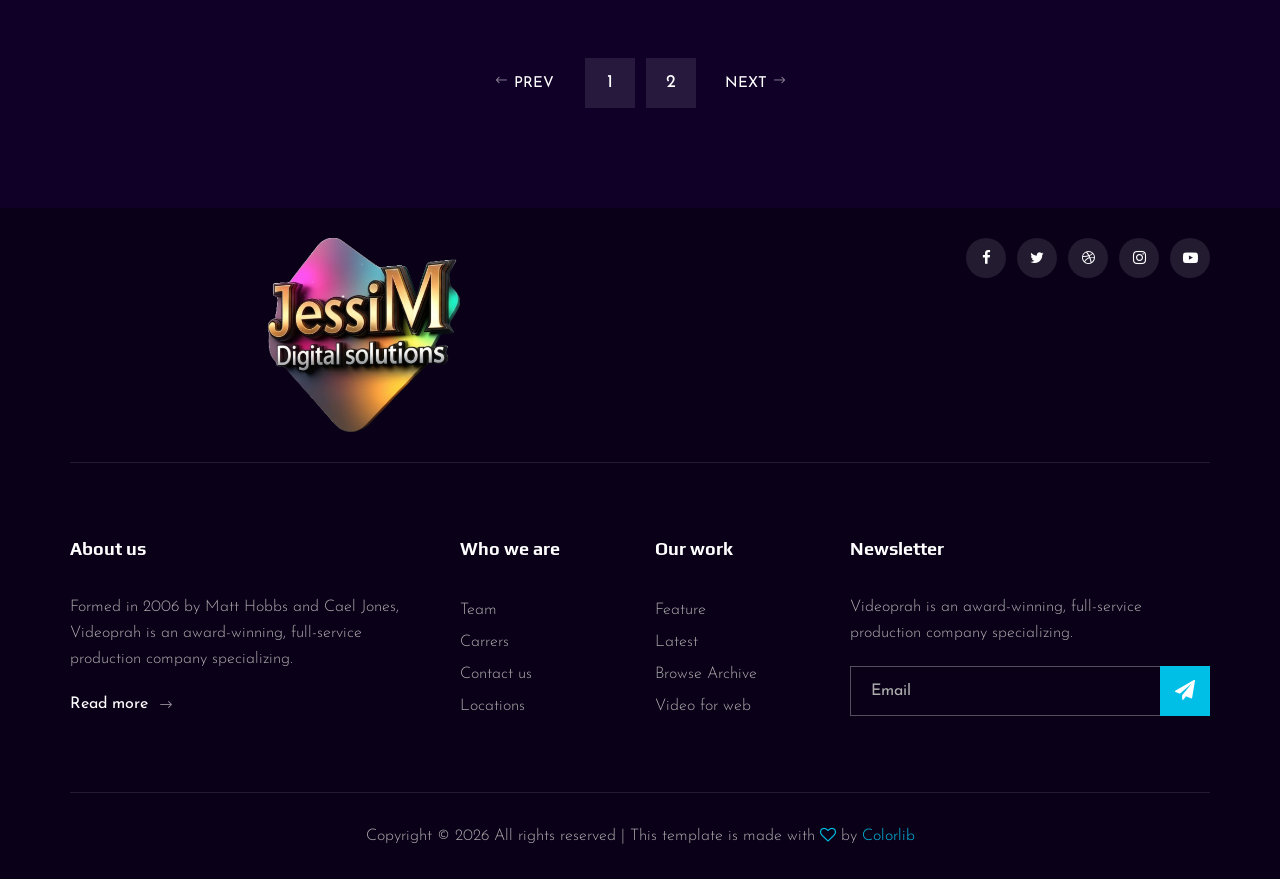
<file: portfolio.html>
<!DOCTYPE html>
<html lang="zxx">

<head>
    <meta charset="UTF-8">
    <meta name="description" content="Videograph Template">
    <meta name="keywords" content="Videograph, unica, creative, html">
    <meta name="viewport" content="width=device-width, initial-scale=1.0">
    <meta http-equiv="X-UA-Compatible" content="ie=edge">
    <title>Jessi-M-Digital-Solutions</title>

    <!-- Google Font -->
    <link href="https://fonts.googleapis.com/css2?family=Play:wght@400;700&display=swap" rel="stylesheet">
    <link href="https://fonts.googleapis.com/css2?family=Josefin+Sans:wght@300;400;500;600;700&display=swap"
        rel="stylesheet">

    <!-- Css Styles -->
    <link rel="stylesheet" href="css/bootstrap.min.css" type="text/css">
    <link rel="stylesheet" href="css/font-awesome.min.css" type="text/css">
    <link rel="stylesheet" href="css/elegant-icons.css" type="text/css">
    <link rel="stylesheet" href="css/owl.carousel.min.css" type="text/css">
    <link rel="stylesheet" href="css/magnific-popup.css" type="text/css">
    <link rel="stylesheet" href="css/slicknav.min.css" type="text/css">
    <link rel="stylesheet" href="css/style.css" type="text/css">
</head>

<body>
    <!-- Page Preloder -->
    <div id="preloder">
        <div class="loader"></div>
    </div>

    <!-- Header Section Begin -->
    <header class="header">
        <div class="container">
            <div class="row">
                <div class="col-lg-2">
                    <div class="header__logo">
                        <a href="./index.html"><img src="img/logo.png" alt=""></a>
                    </div>
                </div>
                <div class="col-lg-10">
                    <div class="header__nav__option">
                        <nav class="header__nav__menu mobile-menu">
                            <ul>
                                <li class="active"><a href="./index.html">Home</a></li>
                                <li><a href="./about.html">About</a></li>
                                <li><a href="./portfolio.html">Portfolio</a></li>
                                <li><a href="./services.html">Services</a></li>
                                
                                <li><a href="./contact.html">Contact</a></li>
                            </ul>
                        </nav>
                        <div class="header__nav__social">
                            <a href="#"><i class="fa fa-facebook"></i></a>
                            <a href="#"><i class="fa fa-twitter"></i></a>
                            <a href="#"><i class="fa fa-dribbble"></i></a>
                            <a href="#"><i class="fa fa-instagram"></i></a>
                            <a href="#"><i class="fa fa-youtube-play"></i></a>
                        </div>
                    </div>
                </div>
            </div>
            <div id="mobile-menu-wrap"></div>
        </div>
    </header>
    <!-- Header End -->

    <!-- Breadcrumb Begin -->
    <div class="breadcrumb-option spad set-bg" data-setbg="img/breadcrumb-bg.jpg">
        <div class="container">
            <div class="row">
                <div class="col-lg-12 text-center">
                    <div class="breadcrumb__text">
                        <h2>Our Portfolio</h2>
                        <div class="breadcrumb__links">
                            <a href="#">Home</a>
                            <span>About</span>
                        </div>
                    </div>
                </div>
            </div>
        </div>
    </div>
    <!-- Breadcrumb End -->

    <!-- Portfolio Section Begin -->
    <section class="portfolio spad">
        <div class="container">
            <div class="row">
                <div class="col-lg-12">
                    <ul class="portfolio__filter">
                        <li class="active" data-filter="*">All</li>
                        <li data-filter=".branding">Branding</li>
                        <li data-filter=".digital-marketing">Digital marketing</li>
                        <li data-filter=".web">Web</li>
                        <li data-filter=".photography">Photography</li>
                        <li data-filter=" .ecommerce">eCommerce</li>
                    </ul>
                </div>
            </div>
            <div class="row portfolio__gallery">
                <div class="col-lg-4 col-md-6 col-sm-6 mix branding">
                    <div class="portfolio__item">
                        <div class="portfolio__item__video set-bg" data-setbg="img/portfolio/portfolio-1.jpg">
                            <a href="https://www.youtube.com/watch?v=LXb3EKWsInQ" class="play-btn video-popup"><i
                                    class="fa fa-play"></i></a>
                        </div>
                        <div class="portfolio__item__text">
                            <h4>VIP Auto Tires & Service</h4>
                            <ul>
                                <li>eCommerce</li>
                                <li>Magento</li>
                            </ul>
                        </div>
                    </div>
                </div>
                <div class="col-lg-4 col-md-6 col-sm-6 mix digital-marketing">
                    <div class="portfolio__item">
                        <div class="portfolio__item__video set-bg" data-setbg="img/portfolio/portfolio-2.jpg">
                            <a href="https://www.youtube.com/watch?v=LXb3EKWsInQ" class="play-btn video-popup"><i
                                    class="fa fa-play"></i></a>
                        </div>
                        <div class="portfolio__item__text">
                            <h4>VIP Auto Tires & Service</h4>
                            <span>Photography</span>
                        </div>
                    </div>
                </div>
                <div class="col-lg-4 col-md-6 col-sm-6 mix web">
                    <div class="portfolio__item">
                        <div class="portfolio__item__video set-bg" data-setbg="img/portfolio/portfolio-3.jpg">
                            <a href="https://www.youtube.com/watch?v=LXb3EKWsInQ" class="play-btn video-popup"><i
                                    class="fa fa-play"></i></a>
                        </div>
                        <div class="portfolio__item__text">
                            <h4>VIP Auto Tires & Service</h4>
                            <ul>
                                <li>eCommerce</li>
                                <li>Magento</li>
                            </ul>
                        </div>
                    </div>
                </div>
                <div class="col-lg-4 col-md-6 col-sm-6 mix photography">
                    <div class="portfolio__item">
                        <div class="portfolio__item__video set-bg" data-setbg="img/portfolio/portfolio-4.jpg">
                            <a href="https://www.youtube.com/watch?v=LXb3EKWsInQ" class="play-btn video-popup"><i
                                    class="fa fa-play"></i></a>
                        </div>
                        <div class="portfolio__item__text">
                            <h4>VIP Auto Tires & Service</h4>
                            <ul>
                                <li>eCommerce</li>
                                <li>Magento</li>
                            </ul>
                        </div>
                    </div>
                </div>
                <div class="col-lg-4 col-md-6 col-sm-6 mix ecommerce">
                    <div class="portfolio__item">
                        <div class="portfolio__item__video set-bg" data-setbg="img/portfolio/portfolio-5.jpg">
                            <a href="https://www.youtube.com/watch?v=LXb3EKWsInQ" class="play-btn video-popup"><i
                                    class="fa fa-play"></i></a>
                        </div>
                        <div class="portfolio__item__text">
                            <h4>VIP Auto Tires & Service</h4>
                            <span>Photography</span>
                        </div>
                    </div>
                </div>
                <div class="col-lg-4 col-md-6 col-sm-6 mix branding">
                    <div class="portfolio__item">
                        <div class="portfolio__item__video set-bg" data-setbg="img/portfolio/portfolio-6.jpg">
                            <a href="https://www.youtube.com/watch?v=LXb3EKWsInQ" class="play-btn video-popup"><i
                                    class="fa fa-play"></i></a>
                        </div>
                        <div class="portfolio__item__text">
                            <h4>VIP Auto Tires & Service</h4>
                            <ul>
                                <li>eCommerce</li>
                                <li>Magento</li>
                            </ul>
                        </div>
                    </div>
                </div>
                <div class="col-lg-4 col-md-6 col-sm-6 mix web">
                    <div class="portfolio__item">
                        <div class="portfolio__item__video set-bg" data-setbg="img/portfolio/portfolio-7.jpg">
                            <a href="https://www.youtube.com/watch?v=LXb3EKWsInQ" class="play-btn video-popup"><i
                                    class="fa fa-play"></i></a>
                        </div>
                        <div class="portfolio__item__text">
                            <h4>VIP Auto Tires & Service</h4>
                            <ul>
                                <li>eCommerce</li>
                                <li>Magento</li>
                            </ul>
                        </div>
                    </div>
                </div>
                <div class="col-lg-4 col-md-6 col-sm-6 mix photography">
                    <div class="portfolio__item">
                        <div class="portfolio__item__video set-bg" data-setbg="img/portfolio/portfolio-8.jpg">
                            <a href="https://www.youtube.com/watch?v=LXb3EKWsInQ" class="play-btn video-popup"><i
                                    class="fa fa-play"></i></a>
                        </div>
                        <div class="portfolio__item__text">
                            <h4>VIP Auto Tires & Service</h4>
                            <span>Photography</span>
                        </div>
                    </div>
                </div>
                <div class="col-lg-4 col-md-6 col-sm-6 mix ecommerce">
                    <div class="portfolio__item">
                        <div class="portfolio__item__video set-bg" data-setbg="img/portfolio/portfolio-9.jpg">
                            <a href="https://www.youtube.com/watch?v=LXb3EKWsInQ" class="play-btn video-popup"><i
                                    class="fa fa-play"></i></a>
                        </div>
                        <div class="portfolio__item__text">
                            <h4>VIP Auto Tires & Service</h4>
                            <ul>
                                <li>eCommerce</li>
                                <li>Magento</li>
                            </ul>
                        </div>
                    </div>
                </div>
            </div>
            <div class="row">
                <div class="col-lg-12">
                    <div class="pagination__option">
                        <a href="#" class="arrow__pagination left__arrow"><span class="arrow_left"></span> Prev</a>
                        <a href="#" class="number__pagination">1</a>
                        <a href="#" class="number__pagination">2</a>
                        <a href="#" class="arrow__pagination right__arrow">Next <span class="arrow_right"></span></a>
                    </div>
                </div>
            </div>
        </div>
    </section>
    <!-- Portfolio Section End -->

    <!-- Footer Section Begin -->
    <footer class="footer">
        <div class="container">
            <div class="footer__top">
                <div class="row">
                    <div class="col-lg-6 col-md-6">
                        <div class="footer__top__logo">
                            <a href="#"><img src="img/logo.png" alt=""></a>
                        </div>
                    </div>
                    <div class="col-lg-6 col-md-6">
                        <div class="footer__top__social">
                            <a href="#"><i class="fa fa-facebook"></i></a>
                            <a href="#"><i class="fa fa-twitter"></i></a>
                            <a href="#"><i class="fa fa-dribbble"></i></a>
                            <a href="#"><i class="fa fa-instagram"></i></a>
                            <a href="#"><i class="fa fa-youtube-play"></i></a>
                        </div>
                    </div>
                </div>
            </div>
            <div class="footer__option">
                <div class="row">
                    <div class="col-lg-4 col-md-6 col-sm-6">
                        <div class="footer__option__item">
                            <h5>About us</h5>
                            <p>Formed in 2006 by Matt Hobbs and Cael Jones, Videoprah is an award-winning, full-service
                                production company specializing.</p>
                            <a href="#" class="read__more">Read more <span class="arrow_right"></span></a>
                        </div>
                    </div>
                    <div class="col-lg-2 col-md-3 col-sm-3">
                        <div class="footer__option__item">
                            <h5>Who we are</h5>
                            <ul>
                                <li><a href="#">Team</a></li>
                                <li><a href="#">Carrers</a></li>
                                <li><a href="#">Contact us</a></li>
                                <li><a href="#">Locations</a></li>
                            </ul>
                        </div>
                    </div>
                    <div class="col-lg-2 col-md-3 col-sm-3">
                        <div class="footer__option__item">
                            <h5>Our work</h5>
                            <ul>
                                <li><a href="#">Feature</a></li>
                                <li><a href="#">Latest</a></li>
                                <li><a href="#">Browse Archive</a></li>
                                <li><a href="#">Video for web</a></li>
                            </ul>
                        </div>
                    </div>
                    <div class="col-lg-4 col-md-12">
                        <div class="footer__option__item">
                            <h5>Newsletter</h5>
                            <p>Videoprah is an award-winning, full-service production company specializing.</p>
                            <form action="#">
                                <input type="text" placeholder="Email">
                                <button type="submit"><i class="fa fa-send"></i></button>
                            </form>
                        </div>
                    </div>
                </div>
            </div>
            <div class="footer__copyright">
                <div class="row">
                    <div class="col-lg-12 text-center">
                        <!-- Link back to Colorlib can't be removed. Template is licensed under CC BY 3.0. -->
                        <p class="footer__copyright__text">Copyright &copy;
                            <script>
                                document.write(new Date().getFullYear());
                            </script>
                            All rights reserved | This template is made with <i class="fa fa-heart-o"
                                aria-hidden="true"></i> by <a href="https://colorlib.com" target="_blank">Colorlib</a>
                        </p>
                        <!-- Link back to Colorlib can't be removed. Template is licensed under CC BY 3.0. -->
                    </div>
                </div>
            </div>
        </div>
    </footer>
    <!-- Footer Section End -->

    <!-- Js Plugins -->
    <script src="js/jquery-3.3.1.min.js"></script>
    <script src="js/bootstrap.min.js"></script>
    <script src="js/jquery.magnific-popup.min.js"></script>
    <script src="js/mixitup.min.js"></script>
    <script src="js/masonry.pkgd.min.js"></script>
    <script src="js/jquery.slicknav.js"></script>
    <script src="js/owl.carousel.min.js"></script>
    <script src="js/main.js"></script>
</body>

</html>
</file>
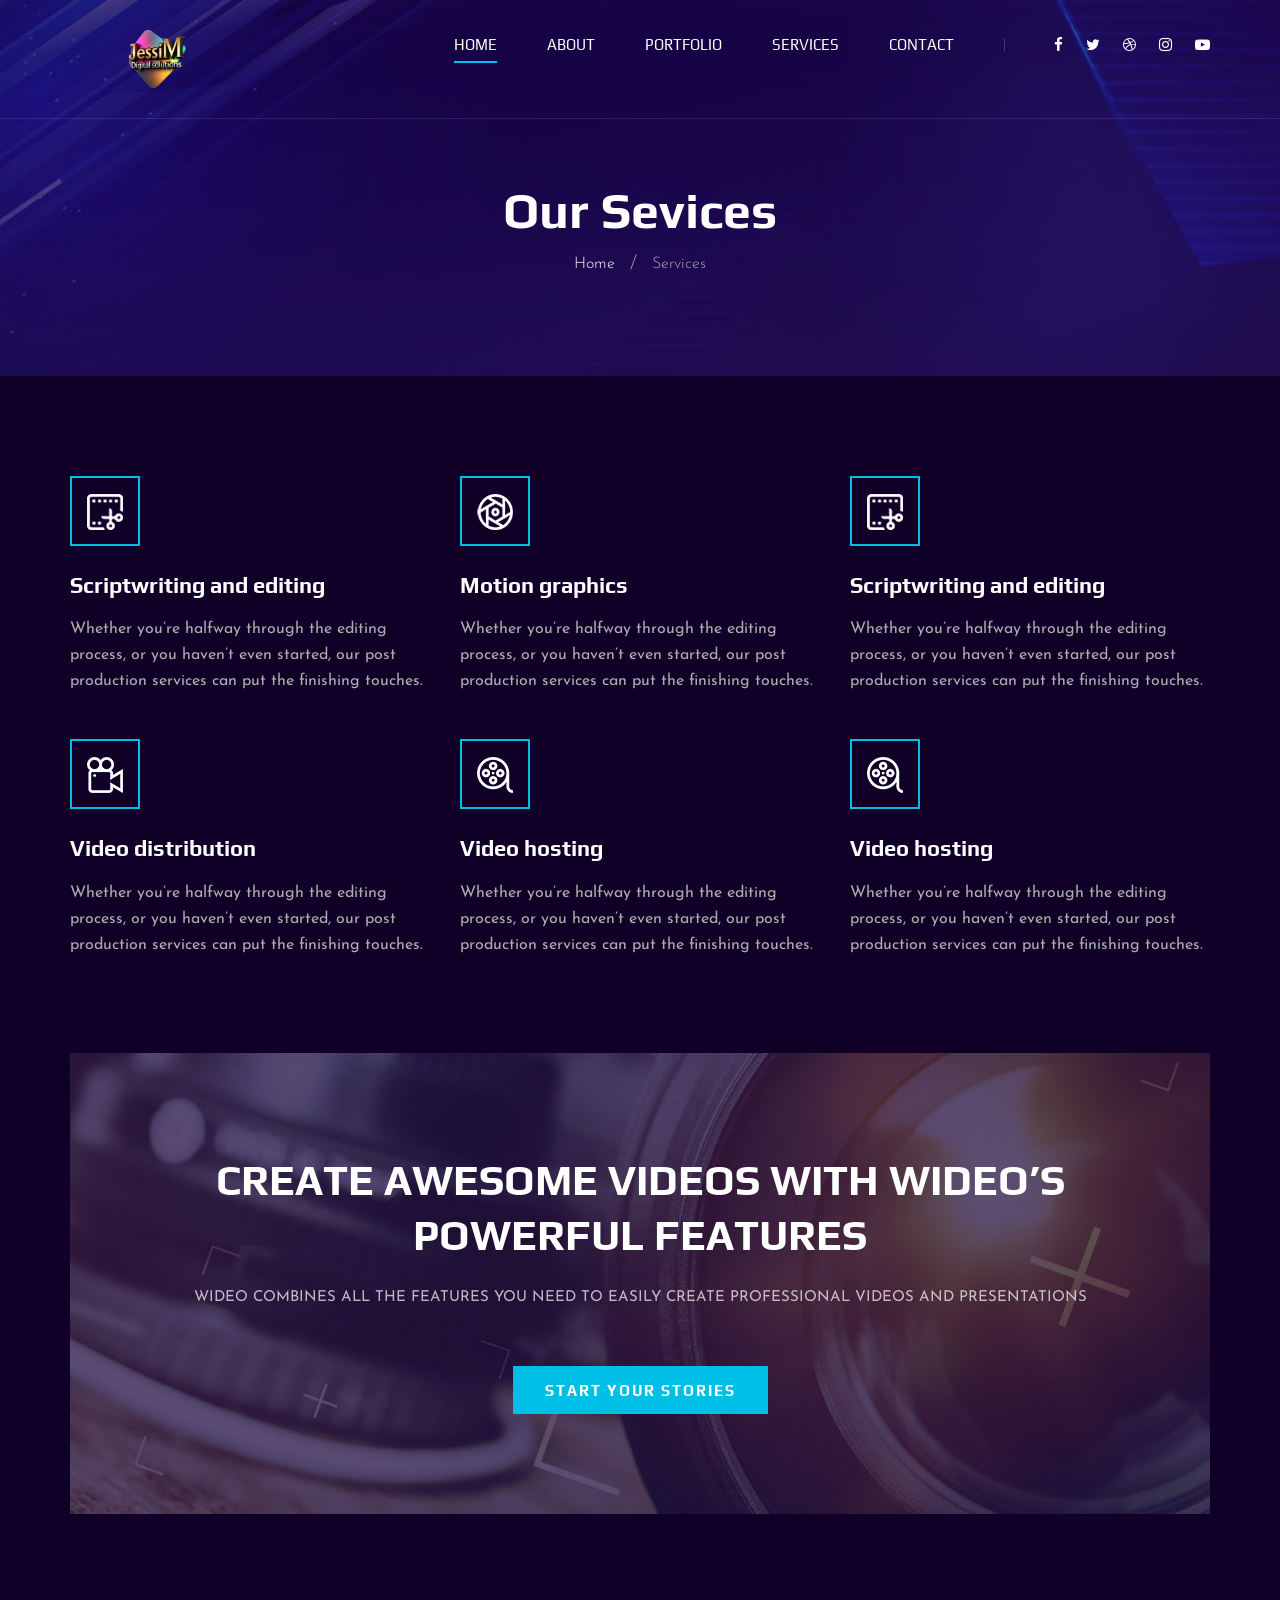
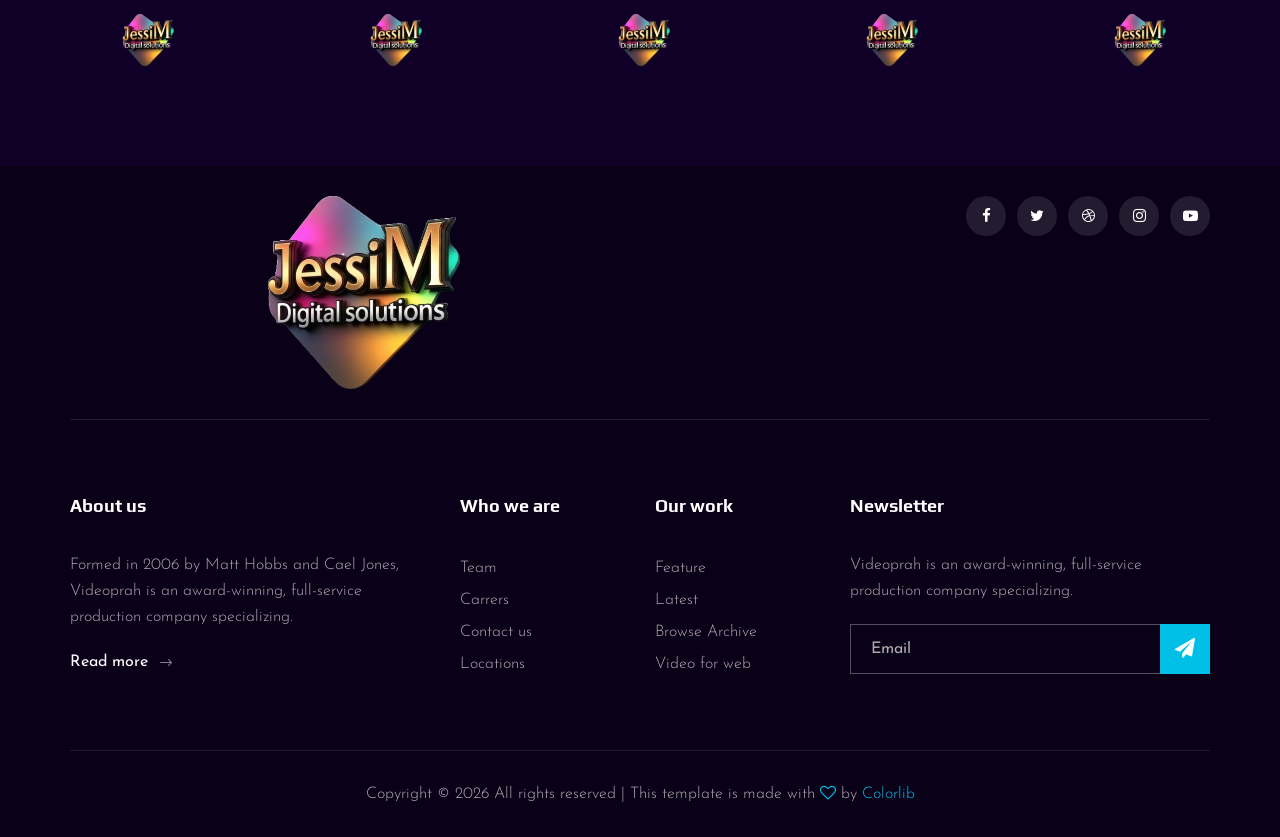
<file: services.html>
<!DOCTYPE html>
<html lang="zxx">

<head>
    <meta charset="UTF-8">
    <meta name="description" content="Videograph Template">
    <meta name="keywords" content="Videograph, unica, creative, html">
    <meta name="viewport" content="width=device-width, initial-scale=1.0">
    <meta http-equiv="X-UA-Compatible" content="ie=edge">
    <title>Jessi-M-Digital-Solutions</title>

    <!-- Google Font -->
    <link href="https://fonts.googleapis.com/css2?family=Play:wght@400;700&display=swap" rel="stylesheet">
    <link href="https://fonts.googleapis.com/css2?family=Josefin+Sans:wght@300;400;500;600;700&display=swap"
        rel="stylesheet">

    <!-- Css Styles -->
    <link rel="stylesheet" href="css/bootstrap.min.css" type="text/css">
    <link rel="stylesheet" href="css/font-awesome.min.css" type="text/css">
    <link rel="stylesheet" href="css/elegant-icons.css" type="text/css">
    <link rel="stylesheet" href="css/owl.carousel.min.css" type="text/css">
    <link rel="stylesheet" href="css/magnific-popup.css" type="text/css">
    <link rel="stylesheet" href="css/slicknav.min.css" type="text/css">
    <link rel="stylesheet" href="css/style.css" type="text/css">
</head>

<body>
    <!-- Page Preloder -->
    <div id="preloder">
        <div class="loader"></div>
    </div>

    <!-- Header Section Begin -->
    <header class="header">
        <div class="container">
            <div class="row">
                <div class="col-lg-2">
                    <div class="header__logo">
                        <a href="./index.html"><img src="img/logo.png" alt=""></a>
                    </div>
                </div>
                <div class="col-lg-10">
                    <div class="header__nav__option">
                        <nav class="header__nav__menu mobile-menu">
                            <ul>
                                <li class="active"><a href="./index.html">Home</a></li>
                                <li><a href="./about.html">About</a></li>
                                <li><a href="./portfolio.html">Portfolio</a></li>
                                <li><a href="./services.html">Services</a></li>
                                
                                <li><a href="./contact.html">Contact</a></li>
                            </ul>
                        </nav>
                        <div class="header__nav__social">
                            <a href="#"><i class="fa fa-facebook"></i></a>
                            <a href="#"><i class="fa fa-twitter"></i></a>
                            <a href="#"><i class="fa fa-dribbble"></i></a>
                            <a href="#"><i class="fa fa-instagram"></i></a>
                            <a href="#"><i class="fa fa-youtube-play"></i></a>
                        </div>
                    </div>
                </div>
            </div>
            <div id="mobile-menu-wrap"></div>
        </div>
    </header>
    <!-- Header End -->

    <!-- Breadcrumb Begin -->
    <div class="breadcrumb-option spad set-bg" data-setbg="img/breadcrumb-bg.jpg">
        <div class="container">
            <div class="row">
                <div class="col-lg-12 text-center">
                    <div class="breadcrumb__text">
                        <h2>Our Sevices</h2>
                        <div class="breadcrumb__links">
                            <a href="#">Home</a>
                            <span>Services</span>
                        </div>
                    </div>
                </div>
            </div>
        </div>
    </div>
    <!-- Breadcrumb End -->

    <!-- Services Section Begin -->
    <section class="services-page spad">
        <div class="container">
            <div class="row">
                <div class="col-lg-4 col-md-6 col-sm-6">
                    <div class="services__item">
                        <div class="services__item__icon">
                            <img src="img/icons/si-2.png" alt="">
                        </div>
                        <h4>Scriptwriting and editing</h4>
                        <p>Whether you’re halfway through the editing process, or you haven’t even started, our post
                            production services can put the finishing touches.</p>
                    </div>
                </div>
                <div class="col-lg-4 col-md-6 col-sm-6">
                    <div class="services__item">
                        <div class="services__item__icon">
                            <img src="img/icons/si-1.png" alt="">
                        </div>
                        <h4>Motion graphics</h4>
                        <p>Whether you’re halfway through the editing process, or you haven’t even started, our post
                            production services can put the finishing touches.</p>
                    </div>
                </div>
                <div class="col-lg-4 col-md-6 col-sm-6">
                    <div class="services__item">
                        <div class="services__item__icon">
                            <img src="img/icons/si-2.png" alt="">
                        </div>
                        <h4>Scriptwriting and editing</h4>
                        <p>Whether you’re halfway through the editing process, or you haven’t even started, our post
                            production services can put the finishing touches.</p>
                    </div>
                </div>
                <div class="col-lg-4 col-md-6 col-sm-6">
                    <div class="services__item">
                        <div class="services__item__icon">
                            <img src="img/icons/si-3.png" alt="">
                        </div>
                        <h4>Video distribution</h4>
                        <p>Whether you’re halfway through the editing process, or you haven’t even started, our post
                            production services can put the finishing touches.</p>
                    </div>
                </div>
                <div class="col-lg-4 col-md-6 col-sm-6">
                    <div class="services__item">
                        <div class="services__item__icon">
                            <img src="img/icons/si-4.png" alt="">
                        </div>
                        <h4>Video hosting</h4>
                        <p>Whether you’re halfway through the editing process, or you haven’t even started, our post
                            production services can put the finishing touches.</p>
                    </div>
                </div>
                <div class="col-lg-4 col-md-6 col-sm-6">
                    <div class="services__item">
                        <div class="services__item__icon">
                            <img src="img/icons/si-4.png" alt="">
                        </div>
                        <h4>Video hosting</h4>
                        <p>Whether you’re halfway through the editing process, or you haven’t even started, our post
                            production services can put the finishing touches.</p>
                    </div>
                </div>
            </div>
        </div>
    </section>
    <!-- Services Section End -->

    <!-- Call To Action Section Begin -->
    <section class="callto sp__callto">
        <div class="container">
            <div class="callto__services spad set-bg" data-setbg="img/calltos-bg.jpg">
                <div class="row d-flex justify-content-center">
                    <div class="col-lg-10 text-center">
                        <div class="callto__text">
                            <h2>CREATE AWESOME VIDEOS WITH WIDEO’S POWERFUL FEATURES</h2>
                            <p>Wideo combines all the features you need to easily create professional videos and
                                presentations</p>
                            <a href="#">Start your stories</a>
                        </div>
                    </div>
                </div>
            </div>
        </div>
    </section>
    <!-- Call To Action Section End -->

    <!-- Logo Begin -->
    <div class="logo spad">
        <div class="container">
            <div class="logo__carousel owl-carousel">
                <a href="#" class="logo__item"><img src="img/logo/logo-1.png" alt=""></a>
                <a href="#" class="logo__item"><img src="img/logo/logo-2.png" alt=""></a>
                <a href="#" class="logo__item"><img src="img/logo/logo-3.png" alt=""></a>
                <a href="#" class="logo__item"><img src="img/logo/logo-4.png" alt=""></a>
                <a href="#" class="logo__item"><img src="img/logo/logo-5.png" alt=""></a>
                <a href="#" class="logo__item"><img src="img/logo/logo-6.png" alt=""></a>
            </div>
        </div>
    </div>
    <!-- Logo End -->

    <!-- Footer Section Begin -->
    <footer class="footer">
        <div class="container">
            <div class="footer__top">
                <div class="row">
                    <div class="col-lg-6 col-md-6">
                        <div class="footer__top__logo">
                            <a href="#"><img src="img/logo.png" alt=""></a>
                        </div>
                    </div>
                    <div class="col-lg-6 col-md-6">
                        <div class="footer__top__social">
                            <a href="#"><i class="fa fa-facebook"></i></a>
                            <a href="#"><i class="fa fa-twitter"></i></a>
                            <a href="#"><i class="fa fa-dribbble"></i></a>
                            <a href="#"><i class="fa fa-instagram"></i></a>
                            <a href="#"><i class="fa fa-youtube-play"></i></a>
                        </div>
                    </div>
                </div>
            </div>
            <div class="footer__option">
                <div class="row">
                    <div class="col-lg-4 col-md-6 col-sm-6">
                        <div class="footer__option__item">
                            <h5>About us</h5>
                            <p>Formed in 2006 by Matt Hobbs and Cael Jones, Videoprah is an award-winning, full-service
                                production company specializing.</p>
                            <a href="#" class="read__more">Read more <span class="arrow_right"></span></a>
                        </div>
                    </div>
                    <div class="col-lg-2 col-md-3 col-sm-3">
                        <div class="footer__option__item">
                            <h5>Who we are</h5>
                            <ul>
                                <li><a href="#">Team</a></li>
                                <li><a href="#">Carrers</a></li>
                                <li><a href="#">Contact us</a></li>
                                <li><a href="#">Locations</a></li>
                            </ul>
                        </div>
                    </div>
                    <div class="col-lg-2 col-md-3 col-sm-3">
                        <div class="footer__option__item">
                            <h5>Our work</h5>
                            <ul>
                                <li><a href="#">Feature</a></li>
                                <li><a href="#">Latest</a></li>
                                <li><a href="#">Browse Archive</a></li>
                                <li><a href="#">Video for web</a></li>
                            </ul>
                        </div>
                    </div>
                    <div class="col-lg-4 col-md-12">
                        <div class="footer__option__item">
                            <h5>Newsletter</h5>
                            <p>Videoprah is an award-winning, full-service production company specializing.</p>
                            <form action="#">
                                <input type="text" placeholder="Email">
                                <button type="submit"><i class="fa fa-send"></i></button>
                            </form>
                        </div>
                    </div>
                </div>
            </div>
            <div class="footer__copyright">
                <div class="row">
                    <div class="col-lg-12 text-center">
                        <!-- Link back to Colorlib can't be removed. Template is licensed under CC BY 3.0. -->
                        <p class="footer__copyright__text">Copyright &copy;
                            <script>
                                document.write(new Date().getFullYear());
                            </script>
                            All rights reserved | This template is made with <i class="fa fa-heart-o"
                                aria-hidden="true"></i> by <a href="https://colorlib.com" target="_blank">Colorlib</a>
                        </p>
                        <!-- Link back to Colorlib can't be removed. Template is licensed under CC BY 3.0. -->
                    </div>
                </div>
            </div>
        </div>
    </footer>
    <!-- Footer Section End -->

    <!-- Js Plugins -->
    <script src="js/jquery-3.3.1.min.js"></script>
    <script src="js/bootstrap.min.js"></script>
    <script src="js/jquery.magnific-popup.min.js"></script>
    <script src="js/mixitup.min.js"></script>
    <script src="js/masonry.pkgd.min.js"></script>
    <script src="js/jquery.slicknav.js"></script>
    <script src="js/owl.carousel.min.js"></script>
    <script src="js/main.js"></script>
</body>

</html>
</file>
<file: css/elegant-icons.css>
@font-face {
	font-family: 'ElegantIcons';
	src:url('../fonts/ElegantIcons.eot');
	src:url('../fonts/ElegantIcons.eot?#iefix') format('embedded-opentype'),
		url('../fonts/ElegantIcons.woff') format('woff'),
		url('../fonts/ElegantIcons.ttf') format('truetype'),
		url('../fonts/ElegantIcons.svg#ElegantIcons') format('svg');
	font-weight: normal;
	font-style: normal;
}

/* Use the following CSS code if you want to use data attributes for inserting your icons */
[data-icon]:before {
	font-family: 'ElegantIcons';
	content: attr(data-icon);
	speak: none;
	font-weight: normal;
	font-variant: normal;
	text-transform: none;
	line-height: 1;
	-webkit-font-smoothing: antialiased;
	-moz-osx-font-smoothing: grayscale;
}

/* Use the following CSS code if you want to have a class per icon */
/*
Instead of a list of all class selectors,
you can use the generic selector below, but it's slower:
[class*="your-class-prefix"] {
*/
.arrow_up, .arrow_down, .arrow_left, .arrow_right, .arrow_left-up, .arrow_right-up, .arrow_right-down, .arrow_left-down, .arrow-up-down, .arrow_up-down_alt, .arrow_left-right_alt, .arrow_left-right, .arrow_expand_alt2, .arrow_expand_alt, .arrow_condense, .arrow_expand, .arrow_move, .arrow_carrot-up, .arrow_carrot-down, .arrow_carrot-left, .arrow_carrot-right, .arrow_carrot-2up, .arrow_carrot-2down, .arrow_carrot-2left, .arrow_carrot-2right, .arrow_carrot-up_alt2, .arrow_carrot-down_alt2, .arrow_carrot-left_alt2, .arrow_carrot-right_alt2, .arrow_carrot-2up_alt2, .arrow_carrot-2down_alt2, .arrow_carrot-2left_alt2, .arrow_carrot-2right_alt2, .arrow_triangle-up, .arrow_triangle-down, .arrow_triangle-left, .arrow_triangle-right, .arrow_triangle-up_alt2, .arrow_triangle-down_alt2, .arrow_triangle-left_alt2, .arrow_triangle-right_alt2, .arrow_back, .icon_minus-06, .icon_plus, .icon_close, .icon_check, .icon_minus_alt2, .icon_plus_alt2, .icon_close_alt2, .icon_check_alt2, .icon_zoom-out_alt, .icon_zoom-in_alt, .icon_search, .icon_box-empty, .icon_box-selected, .icon_minus-box, .icon_plus-box, .icon_box-checked, .icon_circle-empty, .icon_circle-slelected, .icon_stop_alt2, .icon_stop, .icon_pause_alt2, .icon_pause, .icon_menu, .icon_menu-square_alt2, .icon_menu-circle_alt2, .icon_ul, .icon_ol, .icon_adjust-horiz, .icon_adjust-vert, .icon_document_alt, .icon_documents_alt, .icon_pencil, .icon_pencil-edit_alt, .icon_pencil-edit, .icon_folder-alt, .icon_folder-open_alt, .icon_folder-add_alt, .icon_info_alt, .icon_error-oct_alt, .icon_error-circle_alt, .icon_error-triangle_alt, .icon_question_alt2, .icon_question, .icon_comment_alt, .icon_chat_alt, .icon_vol-mute_alt, .icon_volume-low_alt, .icon_volume-high_alt, .icon_quotations, .icon_quotations_alt2, .icon_clock_alt, .icon_lock_alt, .icon_lock-open_alt, .icon_key_alt, .icon_cloud_alt, .icon_cloud-upload_alt, .icon_cloud-download_alt, .icon_image, .icon_images, .icon_lightbulb_alt, .icon_gift_alt, .icon_house_alt, .icon_genius, .icon_mobile, .icon_tablet, .icon_laptop, .icon_desktop, .icon_camera_alt, .icon_mail_alt, .icon_cone_alt, .icon_ribbon_alt, .icon_bag_alt, .icon_creditcard, .icon_cart_alt, .icon_paperclip, .icon_tag_alt, .icon_tags_alt, .icon_trash_alt, .icon_cursor_alt, .icon_mic_alt, .icon_compass_alt, .icon_pin_alt, .icon_pushpin_alt, .icon_map_alt, .icon_drawer_alt, .icon_toolbox_alt, .icon_book_alt, .icon_calendar, .icon_film, .icon_table, .icon_contacts_alt, .icon_headphones, .icon_lifesaver, .icon_piechart, .icon_refresh, .icon_link_alt, .icon_link, .icon_loading, .icon_blocked, .icon_archive_alt, .icon_heart_alt, .icon_star_alt, .icon_star-half_alt, .icon_star, .icon_star-half, .icon_tools, .icon_tool, .icon_cog, .icon_cogs, .arrow_up_alt, .arrow_down_alt, .arrow_left_alt, .arrow_right_alt, .arrow_left-up_alt, .arrow_right-up_alt, .arrow_right-down_alt, .arrow_left-down_alt, .arrow_condense_alt, .arrow_expand_alt3, .arrow_carrot_up_alt, .arrow_carrot-down_alt, .arrow_carrot-left_alt, .arrow_carrot-right_alt, .arrow_carrot-2up_alt, .arrow_carrot-2dwnn_alt, .arrow_carrot-2left_alt, .arrow_carrot-2right_alt, .arrow_triangle-up_alt, .arrow_triangle-down_alt, .arrow_triangle-left_alt, .arrow_triangle-right_alt, .icon_minus_alt, .icon_plus_alt, .icon_close_alt, .icon_check_alt, .icon_zoom-out, .icon_zoom-in, .icon_stop_alt, .icon_menu-square_alt, .icon_menu-circle_alt, .icon_document, .icon_documents, .icon_pencil_alt, .icon_folder, .icon_folder-open, .icon_folder-add, .icon_folder_upload, .icon_folder_download, .icon_info, .icon_error-circle, .icon_error-oct, .icon_error-triangle, .icon_question_alt, .icon_comment, .icon_chat, .icon_vol-mute, .icon_volume-low, .icon_volume-high, .icon_quotations_alt, .icon_clock, .icon_lock, .icon_lock-open, .icon_key, .icon_cloud, .icon_cloud-upload, .icon_cloud-download, .icon_lightbulb, .icon_gift, .icon_house, .icon_camera, .icon_mail, .icon_cone, .icon_ribbon, .icon_bag, .icon_cart, .icon_tag, .icon_tags, .icon_trash, .icon_cursor, .icon_mic, .icon_compass, .icon_pin, .icon_pushpin, .icon_map, .icon_drawer, .icon_toolbox, .icon_book, .icon_contacts, .icon_archive, .icon_heart, .icon_profile, .icon_group, .icon_grid-2x2, .icon_grid-3x3, .icon_music, .icon_pause_alt, .icon_phone, .icon_upload, .icon_download, .social_facebook, .social_twitter, .social_pinterest, .social_googleplus, .social_tumblr, .social_tumbleupon, .social_wordpress, .social_instagram, .social_dribbble, .social_vimeo, .social_linkedin, .social_rss, .social_deviantart, .social_share, .social_myspace, .social_skype, .social_youtube, .social_picassa, .social_googledrive, .social_flickr, .social_blogger, .social_spotify, .social_delicious, .social_facebook_circle, .social_twitter_circle, .social_pinterest_circle, .social_googleplus_circle, .social_tumblr_circle, .social_stumbleupon_circle, .social_wordpress_circle, .social_instagram_circle, .social_dribbble_circle, .social_vimeo_circle, .social_linkedin_circle, .social_rss_circle, .social_deviantart_circle, .social_share_circle, .social_myspace_circle, .social_skype_circle, .social_youtube_circle, .social_picassa_circle, .social_googledrive_alt2, .social_flickr_circle, .social_blogger_circle, .social_spotify_circle, .social_delicious_circle, .social_facebook_square, .social_twitter_square, .social_pinterest_square, .social_googleplus_square, .social_tumblr_square, .social_stumbleupon_square, .social_wordpress_square, .social_instagram_square, .social_dribbble_square, .social_vimeo_square, .social_linkedin_square, .social_rss_square, .social_deviantart_square, .social_share_square, .social_myspace_square, .social_skype_square, .social_youtube_square, .social_picassa_square, .social_googledrive_square, .social_flickr_square, .social_blogger_square, .social_spotify_square, .social_delicious_square, .icon_printer, .icon_calulator, .icon_building, .icon_floppy, .icon_drive, .icon_search-2, .icon_id, .icon_id-2, .icon_puzzle, .icon_like, .icon_dislike, .icon_mug, .icon_currency, .icon_wallet, .icon_pens, .icon_easel, .icon_flowchart, .icon_datareport, .icon_briefcase, .icon_shield, .icon_percent, .icon_globe, .icon_globe-2, .icon_target, .icon_hourglass, .icon_balance, .icon_rook, .icon_printer-alt, .icon_calculator_alt, .icon_building_alt, .icon_floppy_alt, .icon_drive_alt, .icon_search_alt, .icon_id_alt, .icon_id-2_alt, .icon_puzzle_alt, .icon_like_alt, .icon_dislike_alt, .icon_mug_alt, .icon_currency_alt, .icon_wallet_alt, .icon_pens_alt, .icon_easel_alt, .icon_flowchart_alt, .icon_datareport_alt, .icon_briefcase_alt, .icon_shield_alt, .icon_percent_alt, .icon_globe_alt, .icon_clipboard {
	font-family: 'ElegantIcons';
	speak: none;
	font-style: normal;
	font-weight: normal;
	font-variant: normal;
	text-transform: none;
	line-height: 1;
	-webkit-font-smoothing: antialiased;
}
.arrow_up:before {
	content: "\21";
}
.arrow_down:before {
	content: "\22";
}
.arrow_left:before {
	content: "\23";
}
.arrow_right:before {
	content: "\24";
}
.arrow_left-up:before {
	content: "\25";
}
.arrow_right-up:before {
	content: "\26";
}
.arrow_right-down:before {
	content: "\27";
}
.arrow_left-down:before {
	content: "\28";
}
.arrow-up-down:before {
	content: "\29";
}
.arrow_up-down_alt:before {
	content: "\2a";
}
.arrow_left-right_alt:before {
	content: "\2b";
}
.arrow_left-right:before {
	content: "\2c";
}
.arrow_expand_alt2:before {
	content: "\2d";
}
.arrow_expand_alt:before {
	content: "\2e";
}
.arrow_condense:before {
	content: "\2f";
}
.arrow_expand:before {
	content: "\30";
}
.arrow_move:before {
	content: "\31";
}
.arrow_carrot-up:before {
	content: "\32";
}
.arrow_carrot-down:before {
	content: "\33";
}
.arrow_carrot-left:before {
	content: "\34";
}
.arrow_carrot-right:before {
	content: "\35";
}
.arrow_carrot-2up:before {
	content: "\36";
}
.arrow_carrot-2down:before {
	content: "\37";
}
.arrow_carrot-2left:before {
	content: "\38";
}
.arrow_carrot-2right:before {
	content: "\39";
}
.arrow_carrot-up_alt2:before {
	content: "\3a";
}
.arrow_carrot-down_alt2:before {
	content: "\3b";
}
.arrow_carrot-left_alt2:before {
	content: "\3c";
}
.arrow_carrot-right_alt2:before {
	content: "\3d";
}
.arrow_carrot-2up_alt2:before {
	content: "\3e";
}
.arrow_carrot-2down_alt2:before {
	content: "\3f";
}
.arrow_carrot-2left_alt2:before {
	content: "\40";
}
.arrow_carrot-2right_alt2:before {
	content: "\41";
}
.arrow_triangle-up:before {
	content: "\42";
}
.arrow_triangle-down:before {
	content: "\43";
}
.arrow_triangle-left:before {
	content: "\44";
}
.arrow_triangle-right:before {
	content: "\45";
}
.arrow_triangle-up_alt2:before {
	content: "\46";
}
.arrow_triangle-down_alt2:before {
	content: "\47";
}
.arrow_triangle-left_alt2:before {
	content: "\48";
}
.arrow_triangle-right_alt2:before {
	content: "\49";
}
.arrow_back:before {
	content: "\4a";
}
.icon_minus-06:before {
	content: "\4b";
}
.icon_plus:before {
	content: "\4c";
}
.icon_close:before {
	content: "\4d";
}
.icon_check:before {
	content: "\4e";
}
.icon_minus_alt2:before {
	content: "\4f";
}
.icon_plus_alt2:before {
	content: "\50";
}
.icon_close_alt2:before {
	content: "\51";
}
.icon_check_alt2:before {
	content: "\52";
}
.icon_zoom-out_alt:before {
	content: "\53";
}
.icon_zoom-in_alt:before {
	content: "\54";
}
.icon_search:before {
	content: "\55";
}
.icon_box-empty:before {
	content: "\56";
}
.icon_box-selected:before {
	content: "\57";
}
.icon_minus-box:before {
	content: "\58";
}
.icon_plus-box:before {
	content: "\59";
}
.icon_box-checked:before {
	content: "\5a";
}
.icon_circle-empty:before {
	content: "\5b";
}
.icon_circle-slelected:before {
	content: "\5c";
}
.icon_stop_alt2:before {
	content: "\5d";
}
.icon_stop:before {
	content: "\5e";
}
.icon_pause_alt2:before {
	content: "\5f";
}
.icon_pause:before {
	content: "\60";
}
.icon_menu:before {
	content: "\61";
}
.icon_menu-square_alt2:before {
	content: "\62";
}
.icon_menu-circle_alt2:before {
	content: "\63";
}
.icon_ul:before {
	content: "\64";
}
.icon_ol:before {
	content: "\65";
}
.icon_adjust-horiz:before {
	content: "\66";
}
.icon_adjust-vert:before {
	content: "\67";
}
.icon_document_alt:before {
	content: "\68";
}
.icon_documents_alt:before {
	content: "\69";
}
.icon_pencil:before {
	content: "\6a";
}
.icon_pencil-edit_alt:before {
	content: "\6b";
}
.icon_pencil-edit:before {
	content: "\6c";
}
.icon_folder-alt:before {
	content: "\6d";
}
.icon_folder-open_alt:before {
	content: "\6e";
}
.icon_folder-add_alt:before {
	content: "\6f";
}
.icon_info_alt:before {
	content: "\70";
}
.icon_error-oct_alt:before {
	content: "\71";
}
.icon_error-circle_alt:before {
	content: "\72";
}
.icon_error-triangle_alt:before {
	content: "\73";
}
.icon_question_alt2:before {
	content: "\74";
}
.icon_question:before {
	content: "\75";
}
.icon_comment_alt:before {
	content: "\76";
}
.icon_chat_alt:before {
	content: "\77";
}
.icon_vol-mute_alt:before {
	content: "\78";
}
.icon_volume-low_alt:before {
	content: "\79";
}
.icon_volume-high_alt:before {
	content: "\7a";
}
.icon_quotations:before {
	content: "\7b";
}
.icon_quotations_alt2:before {
	content: "\7c";
}
.icon_clock_alt:before {
	content: "\7d";
}
.icon_lock_alt:before {
	content: "\7e";
}
.icon_lock-open_alt:before {
	content: "\e000";
}
.icon_key_alt:before {
	content: "\e001";
}
.icon_cloud_alt:before {
	content: "\e002";
}
.icon_cloud-upload_alt:before {
	content: "\e003";
}
.icon_cloud-download_alt:before {
	content: "\e004";
}
.icon_image:before {
	content: "\e005";
}
.icon_images:before {
	content: "\e006";
}
.icon_lightbulb_alt:before {
	content: "\e007";
}
.icon_gift_alt:before {
	content: "\e008";
}
.icon_house_alt:before {
	content: "\e009";
}
.icon_genius:before {
	content: "\e00a";
}
.icon_mobile:before {
	content: "\e00b";
}
.icon_tablet:before {
	content: "\e00c";
}
.icon_laptop:before {
	content: "\e00d";
}
.icon_desktop:before {
	content: "\e00e";
}
.icon_camera_alt:before {
	content: "\e00f";
}
.icon_mail_alt:before {
	content: "\e010";
}
.icon_cone_alt:before {
	content: "\e011";
}
.icon_ribbon_alt:before {
	content: "\e012";
}
.icon_bag_alt:before {
	content: "\e013";
}
.icon_creditcard:before {
	content: "\e014";
}
.icon_cart_alt:before {
	content: "\e015";
}
.icon_paperclip:before {
	content: "\e016";
}
.icon_tag_alt:before {
	content: "\e017";
}
.icon_tags_alt:before {
	content: "\e018";
}
.icon_trash_alt:before {
	content: "\e019";
}
.icon_cursor_alt:before {
	content: "\e01a";
}
.icon_mic_alt:before {
	content: "\e01b";
}
.icon_compass_alt:before {
	content: "\e01c";
}
.icon_pin_alt:before {
	content: "\e01d";
}
.icon_pushpin_alt:before {
	content: "\e01e";
}
.icon_map_alt:before {
	content: "\e01f";
}
.icon_drawer_alt:before {
	content: "\e020";
}
.icon_toolbox_alt:before {
	content: "\e021";
}
.icon_book_alt:before {
	content: "\e022";
}
.icon_calendar:before {
	content: "\e023";
}
.icon_film:before {
	content: "\e024";
}
.icon_table:before {
	content: "\e025";
}
.icon_contacts_alt:before {
	content: "\e026";
}
.icon_headphones:before {
	content: "\e027";
}
.icon_lifesaver:before {
	content: "\e028";
}
.icon_piechart:before {
	content: "\e029";
}
.icon_refresh:before {
	content: "\e02a";
}
.icon_link_alt:before {
	content: "\e02b";
}
.icon_link:before {
	content: "\e02c";
}
.icon_loading:before {
	content: "\e02d";
}
.icon_blocked:before {
	content: "\e02e";
}
.icon_archive_alt:before {
	content: "\e02f";
}
.icon_heart_alt:before {
	content: "\e030";
}
.icon_star_alt:before {
	content: "\e031";
}
.icon_star-half_alt:before {
	content: "\e032";
}
.icon_star:before {
	content: "\e033";
}
.icon_star-half:before {
	content: "\e034";
}
.icon_tools:before {
	content: "\e035";
}
.icon_tool:before {
	content: "\e036";
}
.icon_cog:before {
	content: "\e037";
}
.icon_cogs:before {
	content: "\e038";
}
.arrow_up_alt:before {
	content: "\e039";
}
.arrow_down_alt:before {
	content: "\e03a";
}
.arrow_left_alt:before {
	content: "\e03b";
}
.arrow_right_alt:before {
	content: "\e03c";
}
.arrow_left-up_alt:before {
	content: "\e03d";
}
.arrow_right-up_alt:before {
	content: "\e03e";
}
.arrow_right-down_alt:before {
	content: "\e03f";
}
.arrow_left-down_alt:before {
	content: "\e040";
}
.arrow_condense_alt:before {
	content: "\e041";
}
.arrow_expand_alt3:before {
	content: "\e042";
}
.arrow_carrot_up_alt:before {
	content: "\e043";
}
.arrow_carrot-down_alt:before {
	content: "\e044";
}
.arrow_carrot-left_alt:before {
	content: "\e045";
}
.arrow_carrot-right_alt:before {
	content: "\e046";
}
.arrow_carrot-2up_alt:before {
	content: "\e047";
}
.arrow_carrot-2dwnn_alt:before {
	content: "\e048";
}
.arrow_carrot-2left_alt:before {
	content: "\e049";
}
.arrow_carrot-2right_alt:before {
	content: "\e04a";
}
.arrow_triangle-up_alt:before {
	content: "\e04b";
}
.arrow_triangle-down_alt:before {
	content: "\e04c";
}
.arrow_triangle-left_alt:before {
	content: "\e04d";
}
.arrow_triangle-right_alt:before {
	content: "\e04e";
}
.icon_minus_alt:before {
	content: "\e04f";
}
.icon_plus_alt:before {
	content: "\e050";
}
.icon_close_alt:before {
	content: "\e051";
}
.icon_check_alt:before {
	content: "\e052";
}
.icon_zoom-out:before {
	content: "\e053";
}
.icon_zoom-in:before {
	content: "\e054";
}
.icon_stop_alt:before {
	content: "\e055";
}
.icon_menu-square_alt:before {
	content: "\e056";
}
.icon_menu-circle_alt:before {
	content: "\e057";
}
.icon_document:before {
	content: "\e058";
}
.icon_documents:before {
	content: "\e059";
}
.icon_pencil_alt:before {
	content: "\e05a";
}
.icon_folder:before {
	content: "\e05b";
}
.icon_folder-open:before {
	content: "\e05c";
}
.icon_folder-add:before {
	content: "\e05d";
}
.icon_folder_upload:before {
	content: "\e05e";
}
.icon_folder_download:before {
	content: "\e05f";
}
.icon_info:before {
	content: "\e060";
}
.icon_error-circle:before {
	content: "\e061";
}
.icon_error-oct:before {
	content: "\e062";
}
.icon_error-triangle:before {
	content: "\e063";
}
.icon_question_alt:before {
	content: "\e064";
}
.icon_comment:before {
	content: "\e065";
}
.icon_chat:before {
	content: "\e066";
}
.icon_vol-mute:before {
	content: "\e067";
}
.icon_volume-low:before {
	content: "\e068";
}
.icon_volume-high:before {
	content: "\e069";
}
.icon_quotations_alt:before {
	content: "\e06a";
}
.icon_clock:before {
	content: "\e06b";
}
.icon_lock:before {
	content: "\e06c";
}
.icon_lock-open:before {
	content: "\e06d";
}
.icon_key:before {
	content: "\e06e";
}
.icon_cloud:before {
	content: "\e06f";
}
.icon_cloud-upload:before {
	content: "\e070";
}
.icon_cloud-download:before {
	content: "\e071";
}
.icon_lightbulb:before {
	content: "\e072";
}
.icon_gift:before {
	content: "\e073";
}
.icon_house:before {
	content: "\e074";
}
.icon_camera:before {
	content: "\e075";
}
.icon_mail:before {
	content: "\e076";
}
.icon_cone:before {
	content: "\e077";
}
.icon_ribbon:before {
	content: "\e078";
}
.icon_bag:before {
	content: "\e079";
}
.icon_cart:before {
	content: "\e07a";
}
.icon_tag:before {
	content: "\e07b";
}
.icon_tags:before {
	content: "\e07c";
}
.icon_trash:before {
	content: "\e07d";
}
.icon_cursor:before {
	content: "\e07e";
}
.icon_mic:before {
	content: "\e07f";
}
.icon_compass:before {
	content: "\e080";
}
.icon_pin:before {
	content: "\e081";
}
.icon_pushpin:before {
	content: "\e082";
}
.icon_map:before {
	content: "\e083";
}
.icon_drawer:before {
	content: "\e084";
}
.icon_toolbox:before {
	content: "\e085";
}
.icon_book:before {
	content: "\e086";
}
.icon_contacts:before {
	content: "\e087";
}
.icon_archive:before {
	content: "\e088";
}
.icon_heart:before {
	content: "\e089";
}
.icon_profile:before {
	content: "\e08a";
}
.icon_group:before {
	content: "\e08b";
}
.icon_grid-2x2:before {
	content: "\e08c";
}
.icon_grid-3x3:before {
	content: "\e08d";
}
.icon_music:before {
	content: "\e08e";
}
.icon_pause_alt:before {
	content: "\e08f";
}
.icon_phone:before {
	content: "\e090";
}
.icon_upload:before {
	content: "\e091";
}
.icon_download:before {
	content: "\e092";
}
.social_facebook:before {
	content: "\e093";
}
.social_twitter:before {
	content: "\e094";
}
.social_pinterest:before {
	content: "\e095";
}
.social_googleplus:before {
	content: "\e096";
}
.social_tumblr:before {
	content: "\e097";
}
.social_tumbleupon:before {
	content: "\e098";
}
.social_wordpress:before {
	content: "\e099";
}
.social_instagram:before {
	content: "\e09a";
}
.social_dribbble:before {
	content: "\e09b";
}
.social_vimeo:before {
	content: "\e09c";
}
.social_linkedin:before {
	content: "\e09d";
}
.social_rss:before {
	content: "\e09e";
}
.social_deviantart:before {
	content: "\e09f";
}
.social_share:before {
	content: "\e0a0";
}
.social_myspace:before {
	content: "\e0a1";
}
.social_skype:before {
	content: "\e0a2";
}
.social_youtube:before {
	content: "\e0a3";
}
.social_picassa:before {
	content: "\e0a4";
}
.social_googledrive:before {
	content: "\e0a5";
}
.social_flickr:before {
	content: "\e0a6";
}
.social_blogger:before {
	content: "\e0a7";
}
.social_spotify:before {
	content: "\e0a8";
}
.social_delicious:before {
	content: "\e0a9";
}
.social_facebook_circle:before {
	content: "\e0aa";
}
.social_twitter_circle:before {
	content: "\e0ab";
}
.social_pinterest_circle:before {
	content: "\e0ac";
}
.social_googleplus_circle:before {
	content: "\e0ad";
}
.social_tumblr_circle:before {
	content: "\e0ae";
}
.social_stumbleupon_circle:before {
	content: "\e0af";
}
.social_wordpress_circle:before {
	content: "\e0b0";
}
.social_instagram_circle:before {
	content: "\e0b1";
}
.social_dribbble_circle:before {
	content: "\e0b2";
}
.social_vimeo_circle:before {
	content: "\e0b3";
}
.social_linkedin_circle:before {
	content: "\e0b4";
}
.social_rss_circle:before {
	content: "\e0b5";
}
.social_deviantart_circle:before {
	content: "\e0b6";
}
.social_share_circle:before {
	content: "\e0b7";
}
.social_myspace_circle:before {
	content: "\e0b8";
}
.social_skype_circle:before {
	content: "\e0b9";
}
.social_youtube_circle:before {
	content: "\e0ba";
}
.social_picassa_circle:before {
	content: "\e0bb";
}
.social_googledrive_alt2:before {
	content: "\e0bc";
}
.social_flickr_circle:before {
	content: "\e0bd";
}
.social_blogger_circle:before {
	content: "\e0be";
}
.social_spotify_circle:before {
	content: "\e0bf";
}
.social_delicious_circle:before {
	content: "\e0c0";
}
.social_facebook_square:before {
	content: "\e0c1";
}
.social_twitter_square:before {
	content: "\e0c2";
}
.social_pinterest_square:before {
	content: "\e0c3";
}
.social_googleplus_square:before {
	content: "\e0c4";
}
.social_tumblr_square:before {
	content: "\e0c5";
}
.social_stumbleupon_square:before {
	content: "\e0c6";
}
.social_wordpress_square:before {
	content: "\e0c7";
}
.social_instagram_square:before {
	content: "\e0c8";
}
.social_dribbble_square:before {
	content: "\e0c9";
}
.social_vimeo_square:before {
	content: "\e0ca";
}
.social_linkedin_square:before {
	content: "\e0cb";
}
.social_rss_square:before {
	content: "\e0cc";
}
.social_deviantart_square:before {
	content: "\e0cd";
}
.social_share_square:before {
	content: "\e0ce";
}
.social_myspace_square:before {
	content: "\e0cf";
}
.social_skype_square:before {
	content: "\e0d0";
}
.social_youtube_square:before {
	content: "\e0d1";
}
.social_picassa_square:before {
	content: "\e0d2";
}
.social_googledrive_square:before {
	content: "\e0d3";
}
.social_flickr_square:before {
	content: "\e0d4";
}
.social_blogger_square:before {
	content: "\e0d5";
}
.social_spotify_square:before {
	content: "\e0d6";
}
.social_delicious_square:before {
	content: "\e0d7";
}
.icon_printer:before {
	content: "\e103";
}
.icon_calulator:before {
	content: "\e0ee";
}
.icon_building:before {
	content: "\e0ef";
}
.icon_floppy:before {
	content: "\e0e8";
}
.icon_drive:before {
	content: "\e0ea";
}
.icon_search-2:before {
	content: "\e101";
}
.icon_id:before {
	content: "\e107";
}
.icon_id-2:before {
	content: "\e108";
}
.icon_puzzle:before {
	content: "\e102";
}
.icon_like:before {
	content: "\e106";
}
.icon_dislike:before {
	content: "\e0eb";
}
.icon_mug:before {
	content: "\e105";
}
.icon_currency:before {
	content: "\e0ed";
}
.icon_wallet:before {
	content: "\e100";
}
.icon_pens:before {
	content: "\e104";
}
.icon_easel:before {
	content: "\e0e9";
}
.icon_flowchart:before {
	content: "\e109";
}
.icon_datareport:before {
	content: "\e0ec";
}
.icon_briefcase:before {
	content: "\e0fe";
}
.icon_shield:before {
	content: "\e0f6";
}
.icon_percent:before {
	content: "\e0fb";
}
.icon_globe:before {
	content: "\e0e2";
}
.icon_globe-2:before {
	content: "\e0e3";
}
.icon_target:before {
	content: "\e0f5";
}
.icon_hourglass:before {
	content: "\e0e1";
}
.icon_balance:before {
	content: "\e0ff";
}
.icon_rook:before {
	content: "\e0f8";
}
.icon_printer-alt:before {
	content: "\e0fa";
}
.icon_calculator_alt:before {
	content: "\e0e7";
}
.icon_building_alt:before {
	content: "\e0fd";
}
.icon_floppy_alt:before {
	content: "\e0e4";
}
.icon_drive_alt:before {
	content: "\e0e5";
}
.icon_search_alt:before {
	content: "\e0f7";
}
.icon_id_alt:before {
	content: "\e0e0";
}
.icon_id-2_alt:before {
	content: "\e0fc";
}
.icon_puzzle_alt:before {
	content: "\e0f9";
}
.icon_like_alt:before {
	content: "\e0dd";
}
.icon_dislike_alt:before {
	content: "\e0f1";
}
.icon_mug_alt:before {
	content: "\e0dc";
}
.icon_currency_alt:before {
	content: "\e0f3";
}
.icon_wallet_alt:before {
	content: "\e0d8";
}
.icon_pens_alt:before {
	content: "\e0db";
}
.icon_easel_alt:before {
	content: "\e0f0";
}
.icon_flowchart_alt:before {
	content: "\e0df";
}
.icon_datareport_alt:before {
	content: "\e0f2";
}
.icon_briefcase_alt:before {
	content: "\e0f4";
}
.icon_shield_alt:before {
	content: "\e0d9";
}
.icon_percent_alt:before {
	content: "\e0da";
}
.icon_globe_alt:before {
	content: "\e0de";
}
.icon_clipboard:before {
	content: "\e0e6";
}


	.glyph {
		float: left;
		text-align: center;
		padding: .75em;
		margin: .4em 1.5em .75em 0;
		width: 6em;
text-shadow: none;
	}
        .glyph_big {
        font-size: 128px;
        color: #59c5dc;
        float: left;
        margin-right: 20px;
        }

        .glyph div { padding-bottom: 10px;}

	.glyph input {
		font-family: consolas, monospace;
		font-size: 12px;
		width: 100%;
		text-align: center;
		border: 0;
		box-shadow: 0 0 0 1px #ccc;
		padding: .2em;
                -moz-border-radius: 5px;
                -webkit-border-radius: 5px;
	}
	.centered {
		margin-left: auto;
		margin-right: auto;
	}
	.glyph .fs1 {
		font-size: 2em;
	}
</file>
<file: css/style.css>
/******************************************************************
  Template Name: Dreams
  Description: Dreams wedding template
  Author: Colorib
  Author URI: https://colorlib.com/
  Version: 1.0
  Created: Colorib
******************************************************************/
/*------------------------------------------------------------------
[Table of contents]

1.  Template default CSS
	1.1	Variables
	1.2	Mixins
	1.3	Flexbox
	1.4	Reset
2.  Helper Css
3.  Header Section
4.  Hero Section
5.  Services Section
6.  Counter Section
7.  Team Section
8.  Latest Section
9.  Contact
10.  Footer Style
-------------------------------------------------------------------*/
/*----------------------------------------*/
/* Template default CSS
/*----------------------------------------*/
html,
body {
  height: 100%;
  font-family: "Josefin Sans", sans-serif;
  -webkit-font-smoothing: antialiased;
}

h1,
h2,
h3,
h4,
h5,
h6 {
  margin: 0;
  color: #111111;
  font-weight: 400;
  font-family: "Play", sans-serif;
}

h1 {
  font-size: 70px;
}

h2 {
  font-size: 36px;
}

h3 {
  font-size: 30px;
}

h4 {
  font-size: 24px;
}

h5 {
  font-size: 18px;
}

h6 {
  font-size: 16px;
}

p {
  font-size: 16px;
  font-family: "Josefin Sans", sans-serif;
  color: #adadad;
  font-weight: 400;
  line-height: 26px;
  margin: 0 0 15px 0;
}

img {
  max-width: 100%;
}

input:focus,
select:focus,
button:focus,
textarea:focus {
  outline: none;
}

a:hover,
a:focus {
  text-decoration: none;
  outline: none;
  color: #fff;
}

ul,
ol {
  padding: 0;
  margin: 0;
}

/*---------------------
  Helper CSS
-----------------------*/
.section-title {
  margin-bottom: 50px;
}
.section-title.center-title {
  text-align: center;
}
.section-title.center-title h2:after {
  right: 0;
  margin: 0 auto;
}
.section-title span {
  color: #ffffff;
  display: block;
  font-size: 16px;
  letter-spacing: 2px;
  text-transform: uppercase;
  margin-bottom: 6px;
}
.section-title h2 {
  color: #ffffff;
  font-weight: 700;
  text-transform: uppercase;
  position: relative;
  padding-bottom: 25px;
}
.section-title h2:after {
  position: absolute;
  left: 0;
  bottom: 0;
  height: 5px;
  width: 70px;
  background: #00bfe7;
  content: "";
}

.set-bg {
  background-repeat: no-repeat;
  background-size: cover;
  background-position: top center;
}

.spad {
  padding-top: 100px;
  padding-bottom: 100px;
}

.text-white h1,
.text-white h2,
.text-white h3,
.text-white h4,
.text-white h5,
.text-white h6,
.text-white p,
.text-white span,
.text-white li,
.text-white a {
  color: #fff;
}

/* buttons */
.primary-btn {
  display: inline-block;
  font-size: 15px;
  font-family: "Play", sans-serif;
  font-weight: 700;
  padding: 14px 32px 12px;
  color: #ffffff;
  text-transform: uppercase;
  letter-spacing: 2px;
  position: relative;
  z-index: 1;
}
.primary-btn:hover:before {
  height: 100%;
  width: 100%;
}
.primary-btn:hover:after {
  height: 100%;
  width: 100%;
}
.primary-btn:before {
  position: absolute;
  left: 0;
  top: 0;
  height: 30px;
  width: 30px;
  border-left: 2px solid #00bfe7;
  border-top: 2px solid #00bfe7;
  content: "";
  z-index: -1;
  -webkit-transition: all, 0.7s;
  -o-transition: all, 0.7s;
  transition: all, 0.7s;
}
.primary-btn:after {
  position: absolute;
  right: 0;
  bottom: 0;
  height: 30px;
  width: 30px;
  border-right: 2px solid #00bfe7;
  border-bottom: 2px solid #00bfe7;
  content: "";
  z-index: -1;
  -webkit-transition: all, 0.7s;
  -o-transition: all, 0.7s;
  transition: all, 0.7s;
}

.site-btn {
  font-size: 15px;
  color: #ffffff;
  background: #00bfe7;
  font-family: "Play", sans-serif;
  font-weight: 700;
  border: none;
  display: inline-block;
  text-transform: uppercase;
  letter-spacing: 2px;
  padding: 14px 34px 12px;
  width: 100%;
}

/* Preloder */
#preloder {
  position: fixed;
  width: 100%;
  height: 100%;
  top: 0;
  left: 0;
  z-index: 999999;
  background: #000;
}

.loader {
  width: 40px;
  height: 40px;
  position: absolute;
  top: 50%;
  left: 50%;
  margin-top: -13px;
  margin-left: -13px;
  border-radius: 60px;
  animation: loader 0.8s linear infinite;
  -webkit-animation: loader 0.8s linear infinite;
}

@keyframes loader {
  0% {
    -webkit-transform: rotate(0deg);
    transform: rotate(0deg);
    border: 4px solid #f44336;
    border-left-color: transparent;
  }
  50% {
    -webkit-transform: rotate(180deg);
    transform: rotate(180deg);
    border: 4px solid #673ab7;
    border-left-color: transparent;
  }
  100% {
    -webkit-transform: rotate(360deg);
    transform: rotate(360deg);
    border: 4px solid #f44336;
    border-left-color: transparent;
  }
}
@-webkit-keyframes loader {
  0% {
    -webkit-transform: rotate(0deg);
    border: 4px solid #f44336;
    border-left-color: transparent;
  }
  50% {
    -webkit-transform: rotate(180deg);
    border: 4px solid #673ab7;
    border-left-color: transparent;
  }
  100% {
    -webkit-transform: rotate(360deg);
    border: 4px solid #f44336;
    border-left-color: transparent;
  }
}
/*---------------------
  Header
-----------------------*/
.header {
  position: absolute;
  left: 0;
  top: 0;
  width: 100%;
  background: transparent;
  border-bottom: 1px solid rgba(255, 255, 255, 0.1);
  z-index: 9;
}

.header__logo {
  padding: 30px 0;
}
.header__logo a {
  display: inline-block;
}

.header__nav__option {
  text-align: right;
  padding: 28px 0px;
}

.header__nav__menu {
  display: inline-block;
  margin-right: 45px;
}
.header__nav__menu ul li {
  list-style: none;
  display: inline-block;
  margin-right: 45px;
  position: relative;
}
.header__nav__menu ul li.active a:after {
  -webkit-transform: scale(1);
      -ms-transform: scale(1);
          transform: scale(1);
}
.header__nav__menu ul li:hover a:after {
  -webkit-transform: scale(1);
      -ms-transform: scale(1);
          transform: scale(1);
}
.header__nav__menu ul li:hover .dropdown {
  top: 34px;
  opacity: 1;
  visibility: visible;
}
.header__nav__menu ul li:last-child {
  margin-right: 0;
}
.header__nav__menu ul li .dropdown {
  position: absolute;
  left: 0;
  top: 60px;
  width: 140px;
  background: #ffffff;
  text-align: left;
  padding: 2px 0;
  z-index: 9;
  opacity: 0;
  visibility: hidden;
  -webkit-transition: all, 0.3s;
  -o-transition: all, 0.3s;
  transition: all, 0.3s;
}
.header__nav__menu ul li .dropdown li {
  display: block;
  margin-right: 0;
}
.header__nav__menu ul li .dropdown li a {
  font-size: 14px;
  color: #111111;
  padding: 8px 20px;
  text-transform: capitalize;
}
.header__nav__menu ul li .dropdown li a:after {
  display: none;
}
.header__nav__menu ul li a {
  font-size: 15px;
  font-family: "Play", sans-serif;
  color: #ffffff;
  display: block;
  text-transform: uppercase;
  position: relative;
  padding: 6px 0;
}
.header__nav__menu ul li a:after {
  position: absolute;
  left: 0;
  bottom: 0;
  width: 100%;
  height: 2px;
  background: #00bfe7;
  content: "";
  -webkit-transform: scale(0);
      -ms-transform: scale(0);
          transform: scale(0);
  -webkit-transition: all, 0.3s;
  -o-transition: all, 0.3s;
  transition: all, 0.3s;
}

.header__nav__social {
  display: inline-block;
  position: relative;
  padding-left: 50px;
}
.header__nav__social:before {
  position: absolute;
  left: 0;
  top: 4px;
  height: 13px;
  width: 1px;
  background: rgba(225, 225, 225, 0.2);
  content: "";
}
.header__nav__social a {
  color: #ffffff;
  font-size: 15px;
  margin-right: 18px;
}
.header__nav__social a:last-child {
  margin-right: 0;
}

.slicknav_menu {
  display: none;
}

/*---------------------
  Hero
-----------------------*/
.hero__slider.owl-carousel .owl-item.active .hero__text span {
  top: 0;
  opacity: 1;
}
.hero__slider.owl-carousel .owl-item.active .hero__text h2 {
  top: 0;
  opacity: 1;
}
.hero__slider.owl-carousel .owl-item.active .hero__text .primary-btn {
  top: 0;
  opacity: 1;
}
.hero__slider.owl-carousel .owl-dots {
  position: absolute;
  left: 0;
  right: 0;
  bottom: 45px;
  width: 100%;
  max-width: 1140px;
  margin: 0 auto;
}
.hero__slider.owl-carousel .owl-dots button {
  color: #adadad;
  font-size: 18px;
  font-family: "Play", sans-serif;
  margin-right: 16px;
  position: relative;
  display: inline-block;
}
.hero__slider.owl-carousel .owl-dots button.active {
  color: #ffffff;
}
.hero__slider.owl-carousel .owl-dots button.active:after {
  background: #ffffff;
  height: 2px;
}
.hero__slider.owl-carousel .owl-dots button:after {
  position: absolute;
  left: 0;
  bottom: -6px;
  width: 100%;
  height: 1px;
  background: rgba(255, 255, 255, 0.3);
  content: "";
}
.hero__slider.owl-carousel .owl-dots button:last-child {
  margin-right: 0;
}

.hero__item {
  height: 684px;
  padding-top: 255px;
}

.hero__text span {
  color: #ffffff;
  display: block;
  font-size: 15px;
  letter-spacing: 2px;
  text-transform: uppercase;
  margin-bottom: 18px;
  position: relative;
  top: 100px;
  opacity: 0;
  -webkit-transition: all, 0.3s;
  -o-transition: all, 0.3s;
  transition: all, 0.3s;
}
.hero__text h2 {
  color: #ffffff;
  font-size: 60px;
  font-weight: 700;
  line-height: 70px;
  text-transform: uppercase;
  margin-bottom: 38px;
  position: relative;
  top: 100px;
  opacity: 0;
  -webkit-transition: all, 0.5s;
  -o-transition: all, 0.5s;
  transition: all, 0.5s;
}
.hero__text .primary-btn {
  position: relative;
  top: 100px;
  opacity: 0;
  -webkit-transition: all, 0.7s;
  -o-transition: all, 0.7s;
  transition: all, 0.7s;
}

/*---------------------
  Work
-----------------------*/
.work {
  overflow: hidden;
  background: #100028;
}

.work__gallery {
  margin-right: -10px;
}

.work__item {
  height: 311px !important;
  width: calc(16.67% - 10px);
  margin-right: 10px;
  margin-bottom: 10px;
  float: left;
  position: relative;
  overflow: hidden;
  display: -webkit-box;
  display: -ms-flexbox;
  display: flex;
  -webkit-box-align: center;
      -ms-flex-align: center;
          align-items: center;
  -webkit-box-pack: center;
      -ms-flex-pack: center;
          justify-content: center;
}
.work__item:hover .work__item__hover {
  bottom: 0;
}
.work__item.large__item {
  height: 633px !important;
  width: calc(33.33% - 10px);
}
.work__item.wide__item {
  width: calc(33.33% - 10px);
  height: 311px !important;
}
.work__item .play-btn {
  display: inline-block;
  color: #ffffff;
  font-size: 20px;
  height: 50px;
  width: 50px;
  line-height: 50px;
  text-align: center;
  border: 1px solid rgba(255, 255, 255, 0.7);
  border-radius: 50%;
}

.grid-sizer {
  width: calc(16.67% - 10px);
}

.work__item__hover {
  background: rgba(0, 0, 0, 0.5);
  position: absolute;
  left: 0;
  bottom: -300px;
  width: 100%;
  padding: 25px 30px 20px;
  -webkit-transition: all, 0.5s;
  -o-transition: all, 0.5s;
  transition: all, 0.5s;
}
.work__item__hover h4 {
  font-size: 22px;
  color: #ffffff;
  font-weight: 700;
}
.work__item__hover ul li {
  color: #adadad;
  list-style: none;
  font-size: 16px;
  margin-right: 23px;
  position: relative;
  display: inline-block;
}
.work__item__hover ul li:after {
  position: absolute;
  right: -18px;
  top: 1px;
  content: "/";
}
.work__item__hover ul li:last-child {
  margin-right: 0;
}
.work__item__hover ul li:last-child:after {
  display: none;
}

/*---------------------
  Counter
-----------------------*/
.counter {
  background: #100028;
  height: 840px;
  padding-top: 380px;
  overflow: hidden;
}

.counter__content {
  padding: 0px 50px;
}

.counter__item {
  background: #1a083d;
  -webkit-transform: rotate(45deg);
  -ms-transform: rotate(45deg);
      transform: rotate(45deg);
  height: 255px;
  width: 255px;
  display: -webkit-box;
  display: -ms-flexbox;
  display: flex;
  -webkit-box-align: center;
      -ms-flex-align: center;
          align-items: center;
  -webkit-box-pack: center;
      -ms-flex-pack: center;
          justify-content: center;
  text-align: center;
  position: relative;
  z-index: 1;
}
.counter__item::before {
  position: absolute;
  left: -1px;
  bottom: -2px;
  height: 636px;
  width: 636px;
  border-left: 1px solid #333333;
  border-top: 1px solid #333333;
  content: "";
  z-index: -1;
}
.counter__item.second__item {
  margin-top: -185px;
}
.counter__item.second__item:before {
  left: -316px;
  bottom: -65px;
  border-right: 1px solid #333333;
  border-bottom: 1px solid #333333;
  border-left: none;
  border-top: none;
}
.counter__item.four__item {
  margin-top: -185px;
}
.counter__item.four__item:before {
  left: -380px;
  bottom: -380px;
  border-right: 1px solid #333333;
  border-bottom: 1px solid #333333;
  border-left: none;
  border-top: none;
}
.counter__item.third__item:before {
  left: -65px;
  bottom: -317px;
}

.counter__item__text {
  -webkit-transform: rotate(-45deg);
  -ms-transform: rotate(-45deg);
      transform: rotate(-45deg);
}
.counter__item__text h2 {
  font-size: 60px;
  color: #ffffff;
  font-weight: 700;
  margin-bottom: 6px;
  margin-top: 18px;
}
.counter__item__text p {
  color: #ffffff;
  margin-bottom: 0;
}

/*---------------------
  Team
-----------------------*/
.team {
  padding-bottom: 90px;
}

.section-title.team__title {
  margin-bottom: 90px;
}

.team__item {
  height: 390px;
  position: relative;
  overflow: hidden;
}
.team__item:hover .team__item__text {
  bottom: 0;
}
.team__item.team__item--second {
  margin-top: -60px;
}
.team__item.team__item--third {
  margin-top: -120px;
}
.team__item.team__item--four {
  margin-top: -180px;
}

.team__item__text {
  text-align: center;
  position: absolute;
  left: 0;
  bottom: -500px;
  width: 100%;
  padding: 50px 0 30px;
  z-index: 1;
  -webkit-transition: all, 0.5s;
  -o-transition: all, 0.5s;
  transition: all, 0.5s;
}
.team__item__text:before {
  position: absolute;
  left: 0;
  top: 0;
  height: 100%;
  width: 100%;
  background: url(../img/team/team-hover.png);
  content: "";
  z-index: -1;
}
.team__item__text h4 {
  font-size: 22px;
  color: #ffffff;
  font-weight: 700;
  text-transform: uppercase;
  margin-bottom: 10px;
}
.team__item__text p {
  color: #ffffff;
  font-weight: 300px;
  margin-bottom: 12px;
}
.team__item__text .team__item__social a {
  color: #ffffff;
  display: inline-block;
  font-size: 15px;
  margin-right: 18px;
}
.team__item__text .team__item__social a:last-child {
  margin-right: 0;
}

.team__btn {
  position: absolute;
  right: 0;
  bottom: 0;
}

/*---------------------
  Latest
-----------------------*/
.latest {
  background: #100028;
  padding-bottom: 80px;
}

.blog__item.latest__item {
  margin-bottom: 0;
}
.blog__item.latest__item:hover {
  border: 1px solid #222222 !important;
  background: url(../img/blog/blog-1.jpg);
  background-size: cover;
}

.latest__slider.owl-carousel .owl-item .col-lg-4 {
  max-width: 100%;
}
.latest__slider.owl-carousel .owl-dots {
  text-align: center;
  padding-top: 35px;
}
.latest__slider.owl-carousel .owl-dots button {
  height: 8px;
  width: 8px;
  background: rgba(255, 255, 255, 0.2);
  border-radius: 50%;
  margin-right: 10px;
}
.latest__slider.owl-carousel .owl-dots button.active {
  background: #00bfe7;
}
.latest__slider.owl-carousel .owl-dots button:last-child {
  margin-right: 0;
}

/*---------------------
  Call To Active
-----------------------*/
.callto {
  padding-top: 130px;
}
.callto.sp__callto {
  padding-top: 0;
  background: #100028;
}

.callto__text h2 {
  color: #ffffff;
  font-size: 42px;
  font-weight: 700;
  line-height: 55px;
  margin-bottom: 22px;
}
.callto__text p {
  font-size: 15px;
  color: #ffffff;
  opacity: 0.7;
  text-transform: uppercase;
  margin-bottom: 55px;
}
.callto__text a {
  color: #ffffff;
  background: #00bfe7;
  font-size: 15px;
  font-weight: 700;
  font-family: "Play", sans-serif;
  letter-spacing: 2px;
  text-transform: uppercase;
  display: inline-block;
  padding: 14px 32px 12px;
}

/*---------------------
  Footer
-----------------------*/
.footer {
  background: #0a0119;
}

.footer__top {
  padding: 30px 0;
  border-bottom: 1px solid rgba(255, 255, 255, 0.1);
}

.footer__top__logo {
  line-height: 40px;
}
.footer__top__logo a {
  display: inline-block;
}

.footer__top__social {
  text-align: right;
}
.footer__top__social a {
  display: inline-block;
  font-size: 15px;
  color: #ffffff;
  height: 40px;
  width: 40px;
  background: rgba(255, 255, 255, 0.1);
  border-radius: 50%;
  line-height: 44px;
  text-align: center;
  margin-right: 6px;
}
.footer__top__social a:last-child {
  margin-right: 0;
}

.footer__option {
  padding-bottom: 35px;
  padding-top: 75px;
}

.footer__option__item {
  margin-bottom: 35px;
}
.footer__option__item h5 {
  color: #ffffff;
  font-weight: 700;
  margin-bottom: 35px;
}
.footer__option__item p {
  font-weight: 300;
  margin-bottom: 20px;
}
.footer__option__item .read__more {
  font-size: 16px;
  color: #ffffff;
}
.footer__option__item .read__more span {
  font-size: 16px;
  color: #ffffff;
  opacity: 0.5;
  position: relative;
  top: 4px;
  margin-left: 5px;
}
.footer__option__item ul li {
  list-style: none;
}
.footer__option__item ul li a {
  color: #adadad;
  font-size: 16px;
  font-weight: 300;
  line-height: 32px;
}
.footer__option__item form {
  position: relative;
}
.footer__option__item form input {
  height: 50px;
  width: 100%;
  padding-left: 20px;
  border: 1px solid #544E5E;
  background: transparent;
  font-size: 16px;
  color: #adadad;
}
.footer__option__item form input::-webkit-input-placeholder {
  color: #adadad;
}
.footer__option__item form input::-moz-placeholder {
  color: #adadad;
}
.footer__option__item form input:-ms-input-placeholder {
  color: #adadad;
}
.footer__option__item form input::-ms-input-placeholder {
  color: #adadad;
}
.footer__option__item form input::placeholder {
  color: #adadad;
}
.footer__option__item form button {
  font-size: 20px;
  color: #ffffff;
  border: none;
  height: 50px;
  width: 50px;
  background: #00bfe7;
  line-height: 50px;
  text-align: center;
  position: absolute;
  right: 0;
  top: 0;
}

.footer__copyright {
  border-top: 1px solid rgba(255, 255, 255, 0.1);
  padding: 30px 0;
}

.footer__copyright__text {
  margin-bottom: 0;
  font-weight: 300;
}
.footer__copyright__text i {
  color: #00bfe7;
}
.footer__copyright__text a {
  color: #00bfe7;
}

/*---------------------
  Breadcrumb
-----------------------*/
.breadcrumb-option {
  padding-top: 180px;
}

.breadcrumb__text h2 {
  color: #ffffff;
  font-size: 50px;
  font-weight: 700;
  margin-bottom: 12px;
}

.breadcrumb__links a {
  font-size: 16px;
  color: #ffffff;
  font-weight: 300;
  display: inline-block;
  margin-right: 32px;
  position: relative;
}
.breadcrumb__links a:after {
  position: absolute;
  right: -22px;
  top: -3px;
  content: "/";
  color: #adadad;
  font-size: 20px;
}
.breadcrumb__links span {
  font-size: 16px;
  color: #adadad;
  font-weight: 300;
  display: inline-block;
}

/*---------------------
  About
-----------------------*/
.about {
  background: #100028;
  padding-bottom: 150px;
}

.about__pic__item {
  height: 235px;
  margin-right: -10px;
  margin-bottom: 20px;
}
.about__pic__item.about__pic__item--large {
  height: 490px;
}

.about__text {
  padding-left: 30px;
}
.about__text .services__item .services__item__icon:after {
  border-color: #281A3E;
}

.about__text__desc {
  margin-top: -10px;
}

/*---------------------
  Testimonial
-----------------------*/
.testimonial {
  padding-bottom: 60px;
}

.testimonial__slider.owl-carousel .owl-item .col-lg-4 {
  max-width: 100%;
}
.testimonial__slider.owl-carousel .owl-dots {
  text-align: center;
  padding-top: 35px;
}
.testimonial__slider.owl-carousel .owl-dots button {
  height: 8px;
  width: 8px;
  background: rgba(255, 255, 255, 0.2);
  border-radius: 50%;
  margin-right: 10px;
}
.testimonial__slider.owl-carousel .owl-dots button.active {
  background: #00bfe7;
}
.testimonial__slider.owl-carousel .owl-dots button:last-child {
  margin-right: 0;
}

.testimonial__text {
  padding: 30px 40px 25px 30px;
  border: 1px solid #3D3A64;
  margin-bottom: 25px;
  position: relative;
  z-index: 9;
}
.testimonial__text P {
  color: #ffffff;
  font-size: 18px;
  font-weight: 300;
  font-style: italic;
  line-height: 30px;
  margin-bottom: 0;
}

.testimonial__author {
  padding-left: 30px;
}

.testimonial__author__pic {
  float: left;
  margin-right: 20px;
}
.testimonial__author__pic img {
  height: 50px;
  width: 50px;
  border-radius: 50%;
}

.testimonial__author__text {
  overflow: hidden;
}
.testimonial__author__text h5 {
  color: #ffffff;
  font-weight: 700;
  margin-bottom: 8px;
}
.testimonial__author__text span {
  color: #ffffff;
  font-size: 14px;
  font-weight: 300px;
  display: inline-block;
}

/*---------------------
  Services
-----------------------*/
.services {
  background: #100028;
  padding-bottom: 60px;
  padding-top: 110px;
}

.services__title p {
  margin-bottom: 45px;
}

.services__item {
  margin-bottom: 45px;
}
.services__item:hover .services__item__icon:after {
  -webkit-transform: rotate(45deg);
  -ms-transform: rotate(45deg);
      transform: rotate(45deg);
}
.services__item h4 {
  color: #ffffff;
  font-size: 22px;
  font-weight: 700;
  margin-top: 26px;
  margin-bottom: 18px;
}
.services__item p {
  margin-bottom: 0;
}

.services__item__icon {
  position: relative;
  height: 70px;
  width: 70px;
  line-height: 70px;
  text-align: center;
}
.services__item__icon:after {
  position: absolute;
  left: 0;
  top: 0;
  width: 100%;
  height: 100%;
  border: 2px solid #00bfe7;
  content: "";
  -webkit-transition: all, 0.5s;
  -o-transition: all, 0.5s;
  transition: all, 0.5s;
}

/*---------------------
  Services Page
-----------------------*/
.services-page {
  background: #100028;
  padding-bottom: 50px;
}

/*---------------------
  Logo
-----------------------*/
.logo {
  background: #100028;
  padding: 100px 20px;
}

.logo__carousel.owl-carousel .owl-item img {
  width: auto;
  display: inline-block;
}

/*---------------------
  Portfolio
-----------------------*/
.portfolio {
  background: #100028;
}

.portfolio__filter {
  text-align: center;
  margin-bottom: 40px;
}
.portfolio__filter li {
  list-style: none;
  font-size: 16px;
  color: #adadad;
  margin-right: 5px;
  display: inline-block;
  cursor: pointer;
  padding: 6px 22px;
}
.portfolio__filter li.active {
  border: 1px solid #00bfe7;
}
.portfolio__filter li:last-child {
  margin-right: 0;
}

.portfolio__item {
  margin-bottom: 35px;
}
.portfolio__item:hover .portfolio__item__text h4:after {
  opacity: 1;
}

.portfolio__item__video {
  height: 240px;
  display: -webkit-box;
  display: -ms-flexbox;
  display: flex;
  -webkit-box-align: center;
      -ms-flex-align: center;
          align-items: center;
  -webkit-box-pack: center;
      -ms-flex-pack: center;
          justify-content: center;
  margin-bottom: 28px;
}
.portfolio__item__video .play-btn {
  display: inline-block;
  color: #ffffff;
  font-size: 20px;
  height: 50px;
  width: 50px;
  line-height: 50px;
  text-align: center;
  border: 1px solid rgba(255, 255, 255, 0.7);
  border-radius: 50%;
}

.portfolio__item__text {
  text-align: center;
}
.portfolio__item__text h4 {
  color: #ffffff;
  display: inline-block;
  font-size: 22px;
  font-weight: 700;
  margin-bottom: 8px;
  position: relative;
}
.portfolio__item__text h4:after {
  position: absolute;
  left: 0;
  bottom: 0;
  height: 1px;
  width: 100%;
  background: #333;
  content: "";
  -webkit-transition: all, 0.3s;
  -o-transition: all, 0.3s;
  transition: all, 0.3s;
  opacity: 0;
}
.portfolio__item__text ul li {
  list-style: none;
  display: inline-block;
  font-size: 16px;
  font-weight: 300;
  margin-right: 24px;
  position: relative;
  color: #adadad;
}
.portfolio__item__text ul li:after {
  position: absolute;
  right: -16px;
  top: 0;
  content: "/";
}
.portfolio__item__text ul li:last-child {
  margin-right: 0;
}
.portfolio__item__text ul li:last-child:after {
  display: none;
}
.portfolio__item__text span {
  font-size: 16px;
  font-weight: 300;
  color: #adadad;
  display: block;
}

.pagination__option {
  text-align: center;
  padding-top: 20px;
}
.pagination__option.blog__pagi {
  padding-top: 5px;
}
.pagination__option .arrow__pagination {
  font-size: 15px;
  color: #ffffff;
  display: inline-block;
  text-transform: uppercase;
}
.pagination__option .arrow__pagination.left__arrow {
  margin-right: 26px;
}
.pagination__option .arrow__pagination.right__arrow {
  margin-left: 18px;
}
.pagination__option .arrow__pagination span {
  opacity: 0.5;
}
.pagination__option .number__pagination {
  font-size: 18px;
  color: #ffffff;
  height: 50px;
  width: 50px;
  background: rgba(242, 242, 242, 0.1);
  line-height: 50px;
  text-align: center;
  display: inline-block;
  margin-right: 6px;
}

/*---------------------
    Blog
-----------------------*/
.blog {
  background: #100028;
}

.blog__item {
  border: 1px solid #222222;
  padding: 40px 48px 35px 30px;
  position: relative;
  z-index: 1;
  margin-bottom: 45px;
}
.blog__item:hover {
  border: 1px solid transparent !important;
  background: url(../img/blog/blog-2.jpg) no-repeat;
  background-size: cover;
}
.blog__item:hover ul li {
  color: #ffffff;
}
.blog__item:hover p {
  color: #ffffff;
}
.blog__item h4 {
  color: #ffffff;
  font-weight: 700;
  line-height: 31px;
  margin-bottom: 18px;
}
.blog__item ul {
  margin-bottom: 20px;
}
.blog__item ul li {
  color: #777777;
  list-style: none;
  font-size: 14px;
  font-weight: 300;
  margin-right: 25px;
  position: relative;
  display: inline-block;
}
.blog__item ul li:after {
  position: absolute;
  right: -16px;
  top: 0px;
  content: "/";
}
.blog__item ul li:last-child {
  margin-right: 0;
}
.blog__item ul li:last-child:after {
  display: none;
}
.blog__item p {
  font-weight: 300;
  line-height: 29px;
  margin-bottom: 22px;
}
.blog__item a {
  font-size: 16px;
  color: #ffffff;
}
.blog__item a span {
  font-size: 16px;
  color: #ffffff;
  opacity: 0.5;
  position: relative;
  top: 4px;
  margin-left: 5px;
}

/*---------------------
  Blog Details Hero
-----------------------*/
.blog-hero {
  padding: 300px 0 230px;
}

.blog__hero__text {
  text-align: center;
}
.blog__hero__text h2 {
  color: #ffffff;
  font-weight: 700;
  line-height: 47px;
  text-transform: uppercase;
  margin-bottom: 12px;
}
.blog__hero__text ul li {
  font-size: 14px;
  color: #ffffff;
  font-weight: 300;
  list-style: none;
  display: inline-block;
  margin-right: 25px;
  position: relative;
}
.blog__hero__text ul li:after {
  position: absolute;
  right: -18px;
  top: 0;
  content: "/";
}
.blog__hero__text ul li:last-child {
  margin-right: 0;
}
.blog__hero__text ul li:last-child:after {
  display: none;
}
.blog__hero__text ul li span {
  text-transform: uppercase;
}

/*---------------------
  Blog Details
-----------------------*/
.blog-details {
  background: #100028;
}

.blog__details__text {
  margin-bottom: 30px;
}
.blog__details__text p {
  font-size: 18px;
  line-height: 29px;
  font-weight: 300;
  margin-bottom: 20px;
}
.blog__details__text p:last-child {
  margin-bottom: 0;
}

.blog__details__quote {
  border: 1px solid rgba(225, 225, 225, 0.8);
  padding: 35px 90px 35px 40px;
  position: relative;
  margin-bottom: 35px;
}
.blog__details__quote p {
  font-size: 22px;
  font-weight: 300;
  line-height: 35px;
  font-style: italic;
  margin-bottom: 10px;
}
.blog__details__quote h6 {
  font-size: 15px;
  color: #adadad;
  letter-spacing: 0.5px;
  text-transform: uppercase;
  color: #ffffff;
}
.blog__details__quote i {
  font-size: 36px;
  color: #00bfe7;
  position: absolute;
  right: 30px;
  bottom: 25px;
}

.blog__details__desc {
  margin-bottom: 50px;
}
.blog__details__desc p {
  font-size: 18px;
  line-height: 29px;
  font-weight: 300;
  margin-bottom: 20px;
}
.blog__details__desc p:last-child {
  margin-bottom: 0;
}

.blog__details__tags {
  padding-bottom: 60px;
  border-bottom: 1px solid rgba(255, 255, 255, 0.1);
  margin-bottom: 65px;
}
.blog__details__tags span {
  display: inline-block;
  font-size: 15px;
  color: #ffffff;
  font-weight: 300;
  margin-right: 25px;
}
.blog__details__tags a {
  font-size: 16px;
  font-weight: 300;
  color: #ffffff;
  display: inline-block;
  margin-right: 11px;
  padding: 8px 15px 7px;
  margin-bottom: 5px;
  background: rgba(255, 255, 255, 0.1);
}

.blog__details__option {
  margin-bottom: 40px;
}

.blog__details__option__item {
  margin-bottom: 30px;
  overflow: hidden;
  display: block;
}
.blog__details__option__item h5 {
  color: #ffffff;
  font-size: 15px;
  font-weight: 700;
  text-transform: uppercase;
  margin-bottom: 25px;
}
.blog__details__option__item h5 i {
  font-size: 18px;
  margin-right: 5px;
}
.blog__details__option__item.blog__details__option__item--right h5 {
  text-align: right;
}
.blog__details__option__item.blog__details__option__item--right h5 i {
  margin-right: 0;
  margin-left: 5px;
}
.blog__details__option__item.blog__details__option__item--right .blog__details__option__item__img {
  float: right;
  margin-right: 0;
  margin-left: 25px;
}
.blog__details__option__item.blog__details__option__item--right .blog__details__option__item__text {
  margin-right: 25px;
  text-align: right;
  float: none;
}

.blog__details__option__item__img {
  float: left;
  margin-right: 25px;
}

.blog__details__option__item__text {
  overflow: hidden;
}
.blog__details__option__item__text h6 {
  color: #ffffff;
  line-height: 21px;
  font-weight: 700;
  margin-bottom: 5px;
}
.blog__details__option__item__text span {
  font-size: 14px;
  color: #777777;
  font-weight: 300;
}

.blog__details__recent {
  margin-bottom: 60px;
}
.blog__details__recent h4 {
  color: #ffffff;
  font-weight: 700;
  text-transform: uppercase;
  margin-bottom: 35px;
  text-align: center;
}

.blog__details__recent__item {
  margin-bottom: 30px;
}
.blog__details__recent__item img {
  min-width: 100%;
  margin-bottom: 20px;
}
.blog__details__recent__item h5 {
  color: #ffffff;
  font-weight: 700;
  line-height: 23px;
  margin-bottom: 4px;
}
.blog__details__recent__item span {
  color: #777777;
  font-size: 14px;
  font-weight: 300;
}

.blog__details__comment h4 {
  color: #ffffff;
  font-weight: 700;
  text-transform: uppercase;
  margin-bottom: 35px;
  text-align: center;
}
.blog__details__comment form textarea {
  height: 120px;
  width: 100%;
  border: 1px solid rgba(225, 225, 225, 0.5);
  background: transparent;
  font-size: 16px;
  color: #adadad;
  padding-top: 12px;
  padding-left: 20px;
  font-weight: 300;
  margin-bottom: 14px;
  resize: none;
}
.blog__details__comment form textarea:placeholder {
  color: #adadad;
}

.input__list {
  margin-right: -20px;
  overflow: hidden;
}
.input__list input {
  height: 50px;
  width: calc(33.33% - 20px);
  float: left;
  border: 1px solid rgba(225, 225, 225, 0.5);
  background: transparent;
  font-size: 16px;
  color: #adadad;
  padding-left: 20px;
  font-weight: 300;
  margin-right: 20px;
  margin-bottom: 20px;
}
.input__list input:placeholder {
  color: #adadad;
}

/*---------------------
  Contact Widget
-----------------------*/
.contact-widget {
  background: #100028;
  padding-bottom: 70px;
}

.contact__widget__item {
  margin-bottom: 30px;
}

.contact__widget__item__icon {
  height: 70px;
  width: 70px;
  border: 1px solid rgba(225, 225, 225, 0.5);
  line-height: 80px;
  text-align: center;
  border-radius: 50%;
  float: left;
  margin-right: 30px;
}
.contact__widget__item__icon i {
  font-size: 30px;
  color: #ffffff;
}

.contact__widget__item__text {
  overflow: hidden;
  padding-top: 7px;
}
.contact__widget__item__text h4 {
  font-size: 22px;
  color: #ffffff;
  font-weight: 700;
  margin-bottom: 10px;
}
.contact__widget__item__text p {
  margin-bottom: 0;
}

/*---------------------
  Contact
-----------------------*/
.contact {
  background: #100028;
  padding-top: 0;
  overflow: hidden;
}

.contact__map {
  height: 450px;
}
.contact__map iframe {
  width: 100%;
}

.contact__form h3 {
  color: #ffffff;
  font-weight: 700;
  text-transform: uppercase;
  margin-bottom: 35px;
}
.contact__form form input {
  height: 50px;
  width: 100%;
  border: 1px solid rgba(225, 225, 225, 0.5);
  background: transparent;
  font-size: 16px;
  color: #adadad;
  padding-left: 20px;
  font-weight: 300;
  margin-right: 20px;
  margin-bottom: 20px;
  -webkit-transition: all, 0.3s;
  -o-transition: all, 0.3s;
  transition: all, 0.3s;
}
.contact__form form input:placeholder {
  color: #adadad;
}
.contact__form form input:focus {
  border-color: #e1e1e1;
}
.contact__form form textarea {
  height: 110px;
  width: 100%;
  border: 1px solid rgba(225, 225, 225, 0.5);
  background: transparent;
  font-size: 16px;
  color: #adadad;
  padding-top: 12px;
  padding-left: 20px;
  font-weight: 300;
  margin-bottom: 14px;
  resize: none;
  -webkit-transition: all, 0.3s;
  -o-transition: all, 0.3s;
  transition: all, 0.3s;
}
.contact__form form textarea:placeholder {
  color: #adadad;
}
.contact__form form textarea:focus {
  border-color: #e1e1e1;
}

/*--------------------------------- Responsive Media Quaries -----------------------------*/
@media only screen and (min-width: 1200px) {
  .container {
    max-width: 1170px;
  }
}
/* Medium Device = 1200px */
@media only screen and (min-width: 992px) and (max-width: 1199px) {
  .header__nav__menu {
    margin-right: 25px;
  }

  .header__nav__menu ul li {
    margin-right: 25px;
  }

  .header__nav__social {
    padding-left: 25px;
  }

  .counter__item::before {
    display: none;
  }

  .counter__content {
    padding: 0px 145px 0 50px;
  }

  .counter__item.second__item {
    margin-top: -210px;
  }

  .counter__item.four__item {
    margin-top: -210px;
  }

  .hero__slider.owl-carousel .owl-dots {
    max-width: 930px !important;
  }
}
/* Tablet Device = 768px */
@media only screen and (min-width: 768px) and (max-width: 991px) {
  .hero__slider.owl-carousel .owl-dots {
    max-width: 690px !important;
  }

  .services__title {
    margin-bottom: 50px;
  }

  .counter__item {
    -webkit-transform: rotate(0);
    -ms-transform: rotate(0);
        transform: rotate(0);
    margin-bottom: 30px;
    width: auto;
  }

  .counter__item::before {
    display: none;
  }

  .counter__content {
    padding: 0;
  }

  .counter__item.second__item {
    margin-top: 0;
  }

  .counter__item.four__item {
    margin-top: 0;
  }

  .counter__item__text {
    -webkit-transform: rotate(0);
    -ms-transform: rotate(0);
        transform: rotate(0);
  }

  .counter {
    height: auto;
    padding-top: 100px;
    padding-bottom: 70px;
  }

  .team__item.team__item--second {
    margin-top: 0;
  }

  .team__item.team__item--third {
    margin-top: 0;
  }

  .team__item.team__item--four {
    margin-top: 0;
  }

  .team__btn {
    position: relative;
    padding-top: 50px;
  }

  .about__pic {
    margin-bottom: 50px;
  }

  .about__text {
    padding-left: 0;
  }

  .portfolio__filter li {
    padding: 6px 15px;
  }

  .slicknav_menu {
    background: transparent;
    padding: 0;
    display: block;
  }

  .slicknav_nav ul {
    margin: 0;
    padding: 10px 30px;
  }

  .slicknav_nav .slicknav_row,
.slicknav_nav a {
    padding: 7px 0;
    margin: 0;
    color: #ffffff;
    font-weight: 600;
  }

  .slicknav_nav .slicknav_row:hover {
    border-radius: 0;
    background: transparent;
    color: #111111;
  }

  .slicknav_nav a:hover {
    border-radius: 0;
    background: transparent;
    color: #111111;
  }

  .slicknav_nav {
    background: #222222;
  }

  .slicknav_btn {
    position: absolute;
    right: 10px;
    top: 26px;
    background: #00bfe7;
  }

  .header .container {
    position: relative;
  }

  .header__nav__option {
    display: none;
  }
}
/* Wide Mobile = 480px */
@media only screen and (max-width: 767px) {
  .services__title {
    margin-bottom: 50px;
  }

  .counter__item {
    -webkit-transform: rotate(0);
    -ms-transform: rotate(0);
        transform: rotate(0);
    margin-bottom: 30px;
    width: auto;
  }

  .counter__item::before {
    display: none;
  }

  .counter__content {
    padding: 0;
  }

  .counter__item.second__item {
    margin-top: 0;
  }

  .counter__item.four__item {
    margin-top: 0;
  }

  .counter__item__text {
    -webkit-transform: rotate(0);
    -ms-transform: rotate(0);
        transform: rotate(0);
  }

  .counter {
    height: auto;
    padding-top: 100px;
    padding-bottom: 70px;
  }

  .team__item.team__item--second {
    margin-top: 0;
  }

  .team__item.team__item--third {
    margin-top: 0;
  }

  .team__item.team__item--four {
    margin-top: 0;
  }

  .team__btn {
    position: relative;
    padding-top: 50px;
  }

  .about__pic {
    margin-bottom: 50px;
  }

  .about__text {
    padding-left: 0;
  }

  .hero__slider.owl-carousel .owl-dots {
    max-width: auto;
    padding: 0 15px;
  }

  .slicknav_menu {
    background: transparent;
    padding: 0;
    display: block;
  }

  .slicknav_nav ul {
    margin: 0;
    padding: 10px 30px;
  }

  .slicknav_nav .slicknav_row,
.slicknav_nav a {
    padding: 7px 0;
    margin: 0;
    color: #ffffff;
    font-weight: 600;
  }

  .slicknav_nav .slicknav_row:hover {
    border-radius: 0;
    background: transparent;
    color: #111111;
  }

  .slicknav_nav a:hover {
    border-radius: 0;
    background: transparent;
    color: #111111;
  }

  .slicknav_nav {
    background: #222222;
  }

  .slicknav_btn {
    position: absolute;
    right: 10px;
    top: 26px;
    background: #00bfe7;
  }

  .header .container {
    position: relative;
  }

  .header__nav__option {
    display: none;
  }

  .hero__text h2 {
    font-size: 40px;
    line-height: 40px;
  }

  .grid-sizer {
    width: calc(50% - 10px);
  }

  .work__item.wide__item {
    width: calc(50% - 10px);
  }

  .work__item {
    width: calc(50% - 10px);
  }

  .work__item.large__item {
    width: calc(50% - 10px);
  }

  .footer__top__social {
    text-align: left;
    padding-top: 30px;
  }

  .portfolio__filter li {
    margin-bottom: 10px;
  }

  .input__list {
    margin-right: 0;
  }

  .input__list input {
    width: 100%;
    margin-right: 0;
  }

  .contact__map {
    margin-bottom: 40px;
  }

  .team__item {
    margin-bottom: 20px;
  }

  .team .p-0 {
    padding: 0 15px !important;
  }

  .about__pic__item {
    margin-right: 0;
  }

  .blog__details__quote {
    padding: 30px 45px 35px 35px;
  }
}
/* Small Device = 320px */
@media only screen and (max-width: 479px) {
  .hero__text h2 {
    font-size: 30px;
    line-height: 40px;
  }

  .grid-sizer {
    width: 100%;
  }

  .work__item.wide__item {
    width: 100%;
  }

  .work__item {
    width: 100%;
    margin-right: 0;
  }

  .work__item.large__item {
    width: 100%;
  }

  .work__gallery {
    margin-right: 0;
  }

  .pagination__option .arrow__pagination.left__arrow {
    margin-right: 15px;
  }

  .pagination__option .arrow__pagination.right__arrow {
    margin-left: 10px;
  }

  .blog__details__quote {
    padding: 30px 40px 35px 35px;
  }
}
</file>
